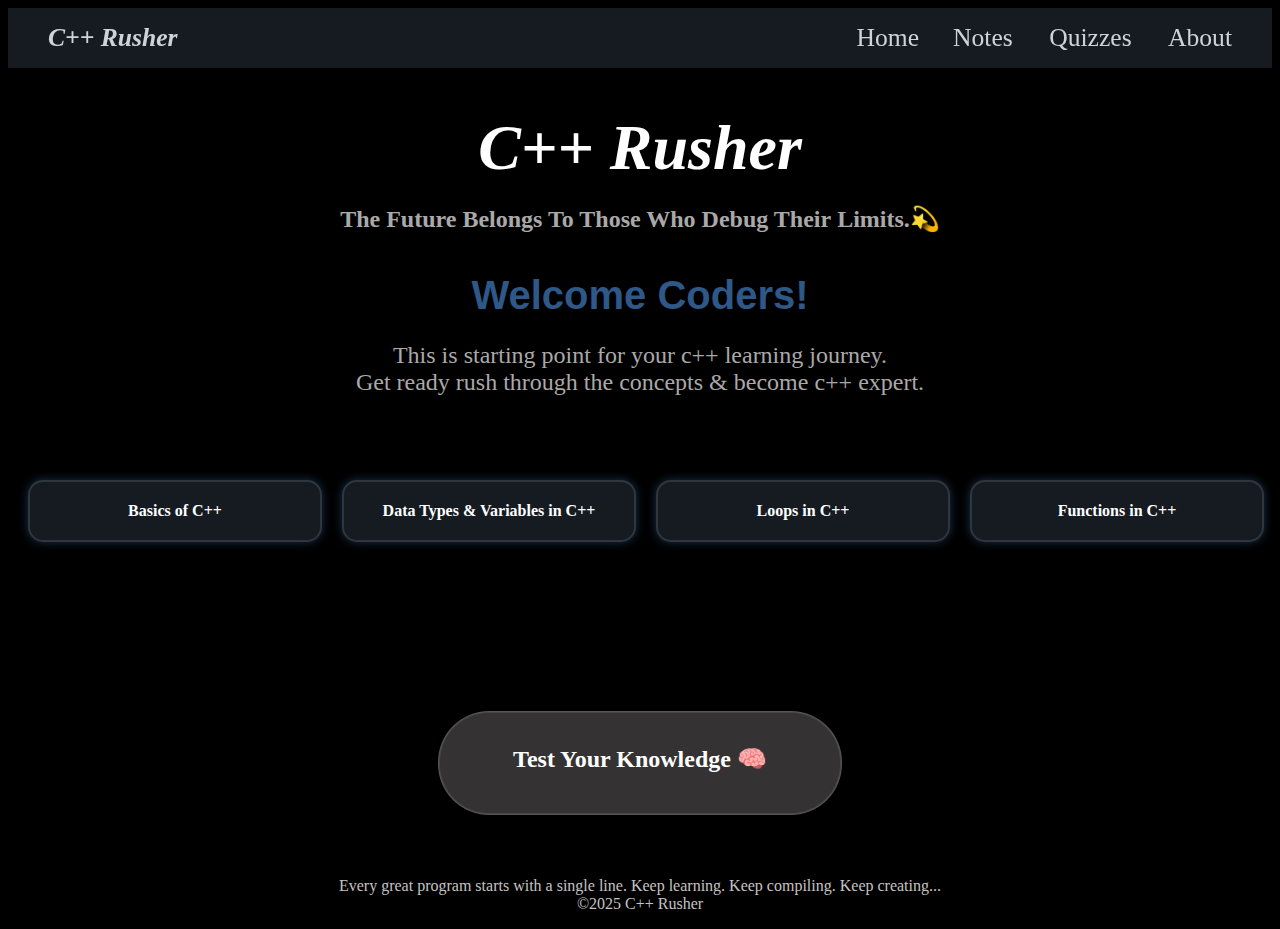
<file: C++ Rushers/index.html>
<!DOCTYPE html>
<html lang="en">
<head>
    <meta charset="UTF-8">
    <meta name="viewport" content="width=device-width, initial-scale=1.0">
    <title>C++ Rushers</title>
    <link rel="stylesheet" href="style.css">
    <script src="script.js"></script>
</head>
<body>
    <header>
    <div class="logo">C++ Rusher</div>
    <nav>
        <a href="#home">Home</a>
        <a href="#notese">Notes </a>
        <a href="#quiz">Quizzes </a>
        <a href="#about">About</a>
    </nav>
</header>
    <h1>C++ Rusher</h1>
    <h2>The Future Belongs To Those Who Debug Their Limits.💫
</h2>
<h3>Welcome Coders!</h3>
<p>This is starting point for your c++ learning journey.<br> Get ready rush through the concepts & become c++ expert.</p>
 <div class="container">
    <div class="box" onclick="goToPage('basics.html')">Basics of C++</div>
    <div class="box" onclick="goToPage('datatypes.html')">Data Types & Variables in C++</div>
    <div class="box" onclick="goToPage('loops.html')">Loops in C++</div>
    <div class="box" onclick="goToPage('functions.html')">Functions in C++</div>
    <div class="box" onclick="goToPage('arrays.html')">Arrays in C++</div>
    <div class="box" onclick="goToPage('pointers.html')">Pointers in C++</div>
    <div class="box" onclick="goToPage('oops.html')">Oops Concepts in C++</div>
  
  
  
  
 </div> 
 <div class="card" onclick="goToPage('quiz.html')">
    <h4>Test Your Knowledge 🧠
</h4>  
</div>

<footer>
  <p>Every great program starts with a single line. Keep learning. Keep compiling. Keep creating...
  <br>©2025 C++ Rusher </p>
</footer>
</body>
</html>
</file>
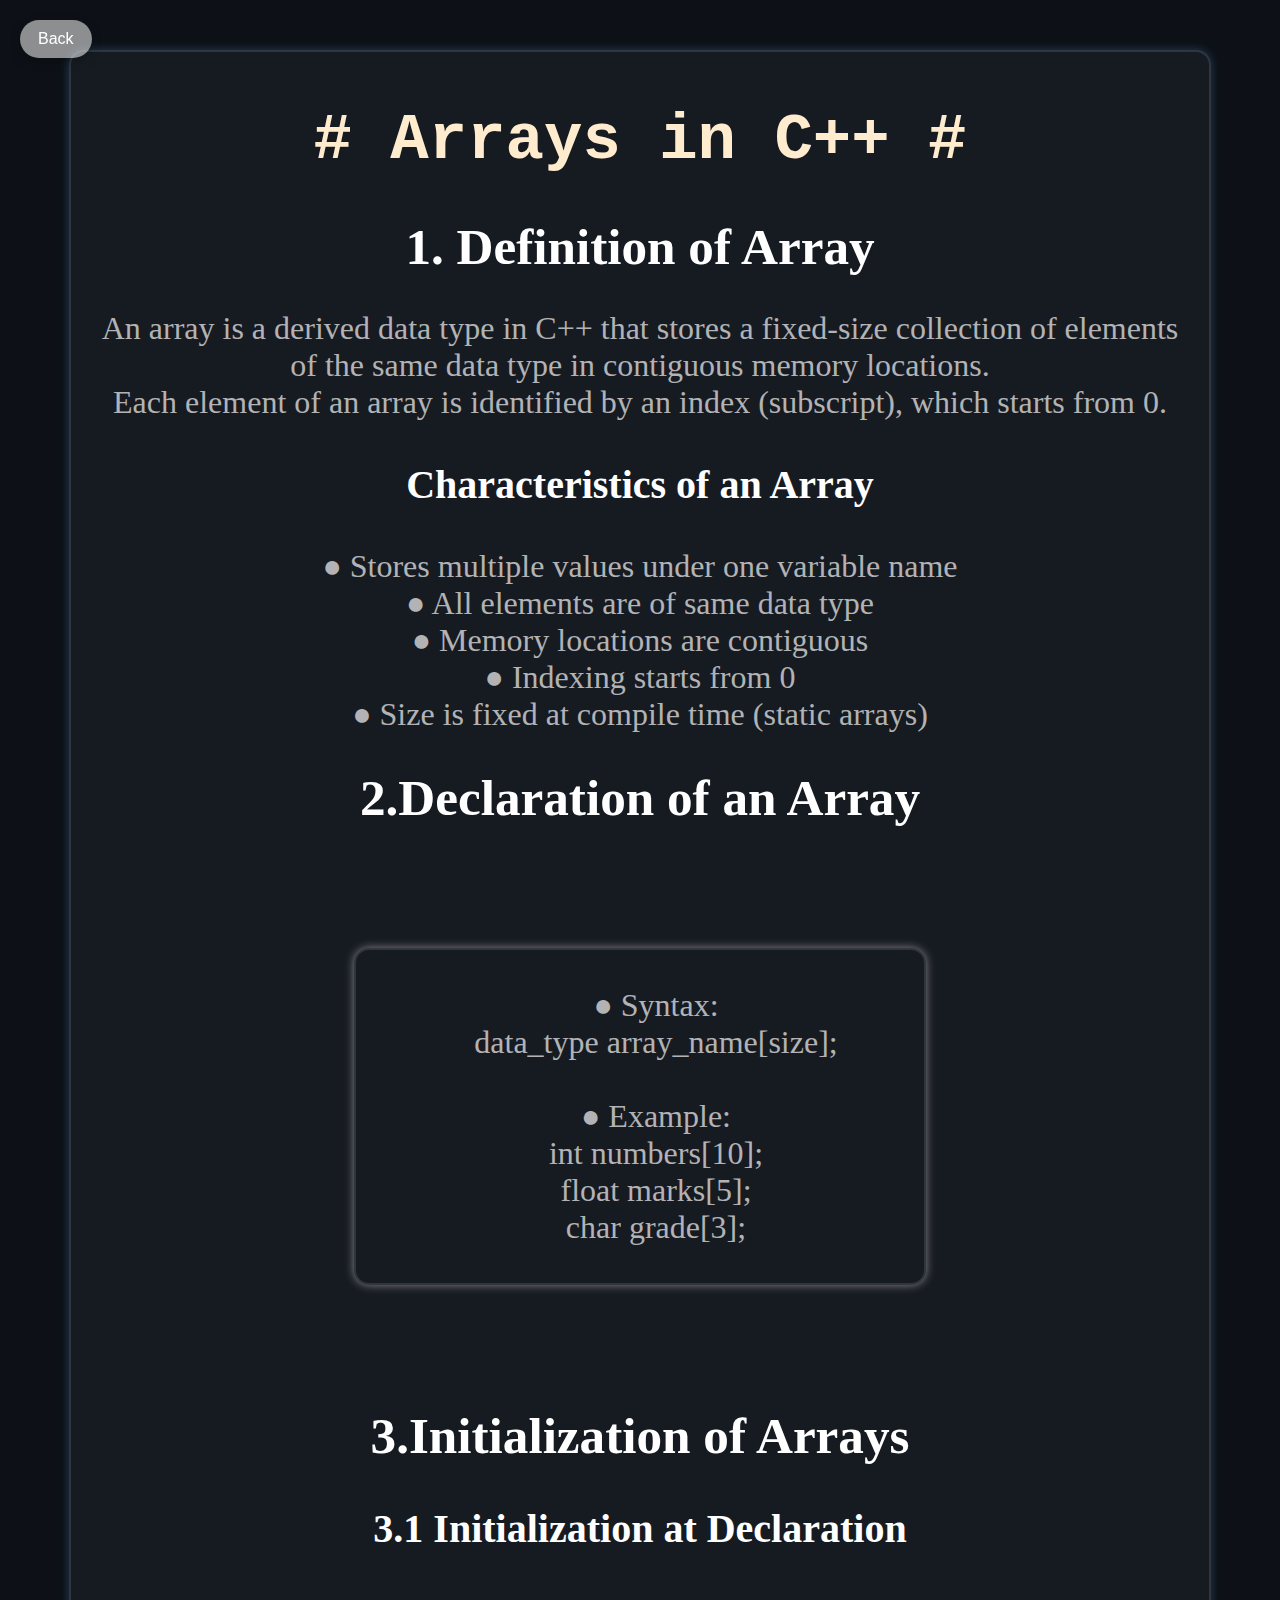
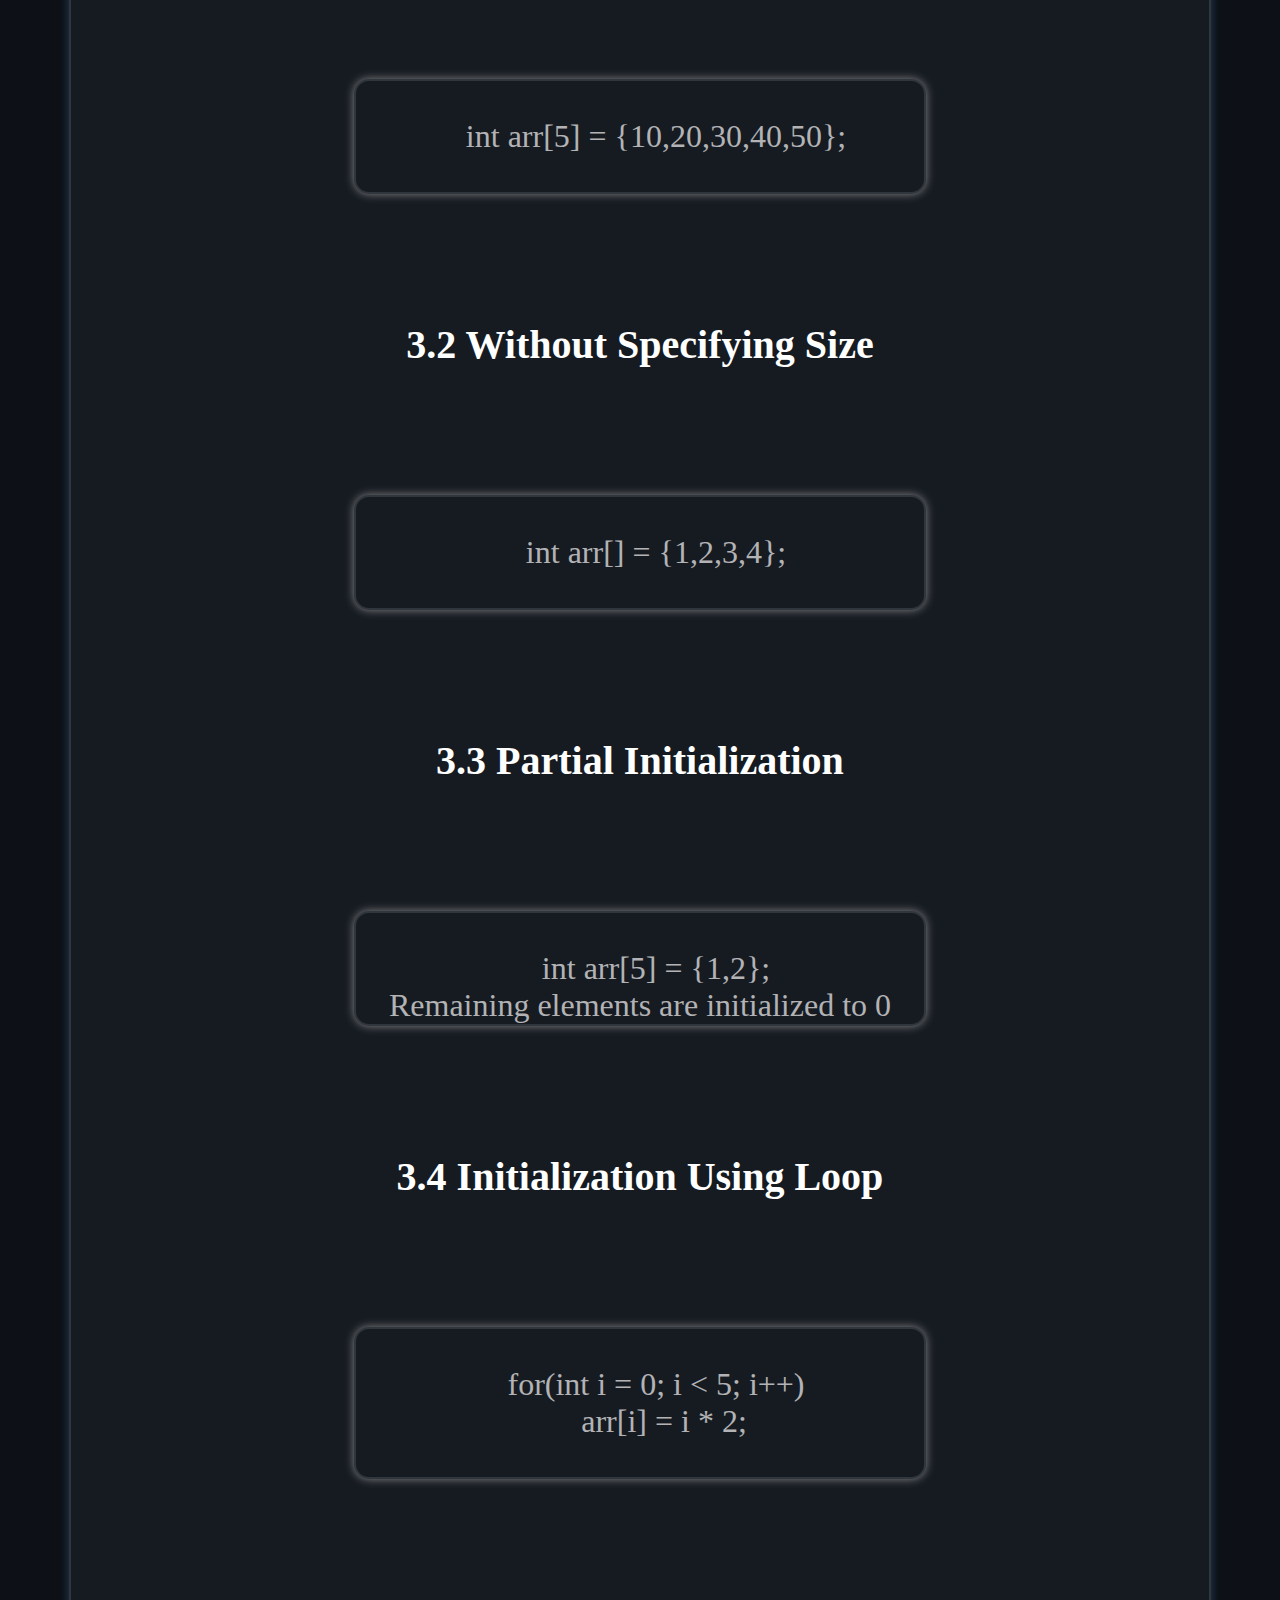
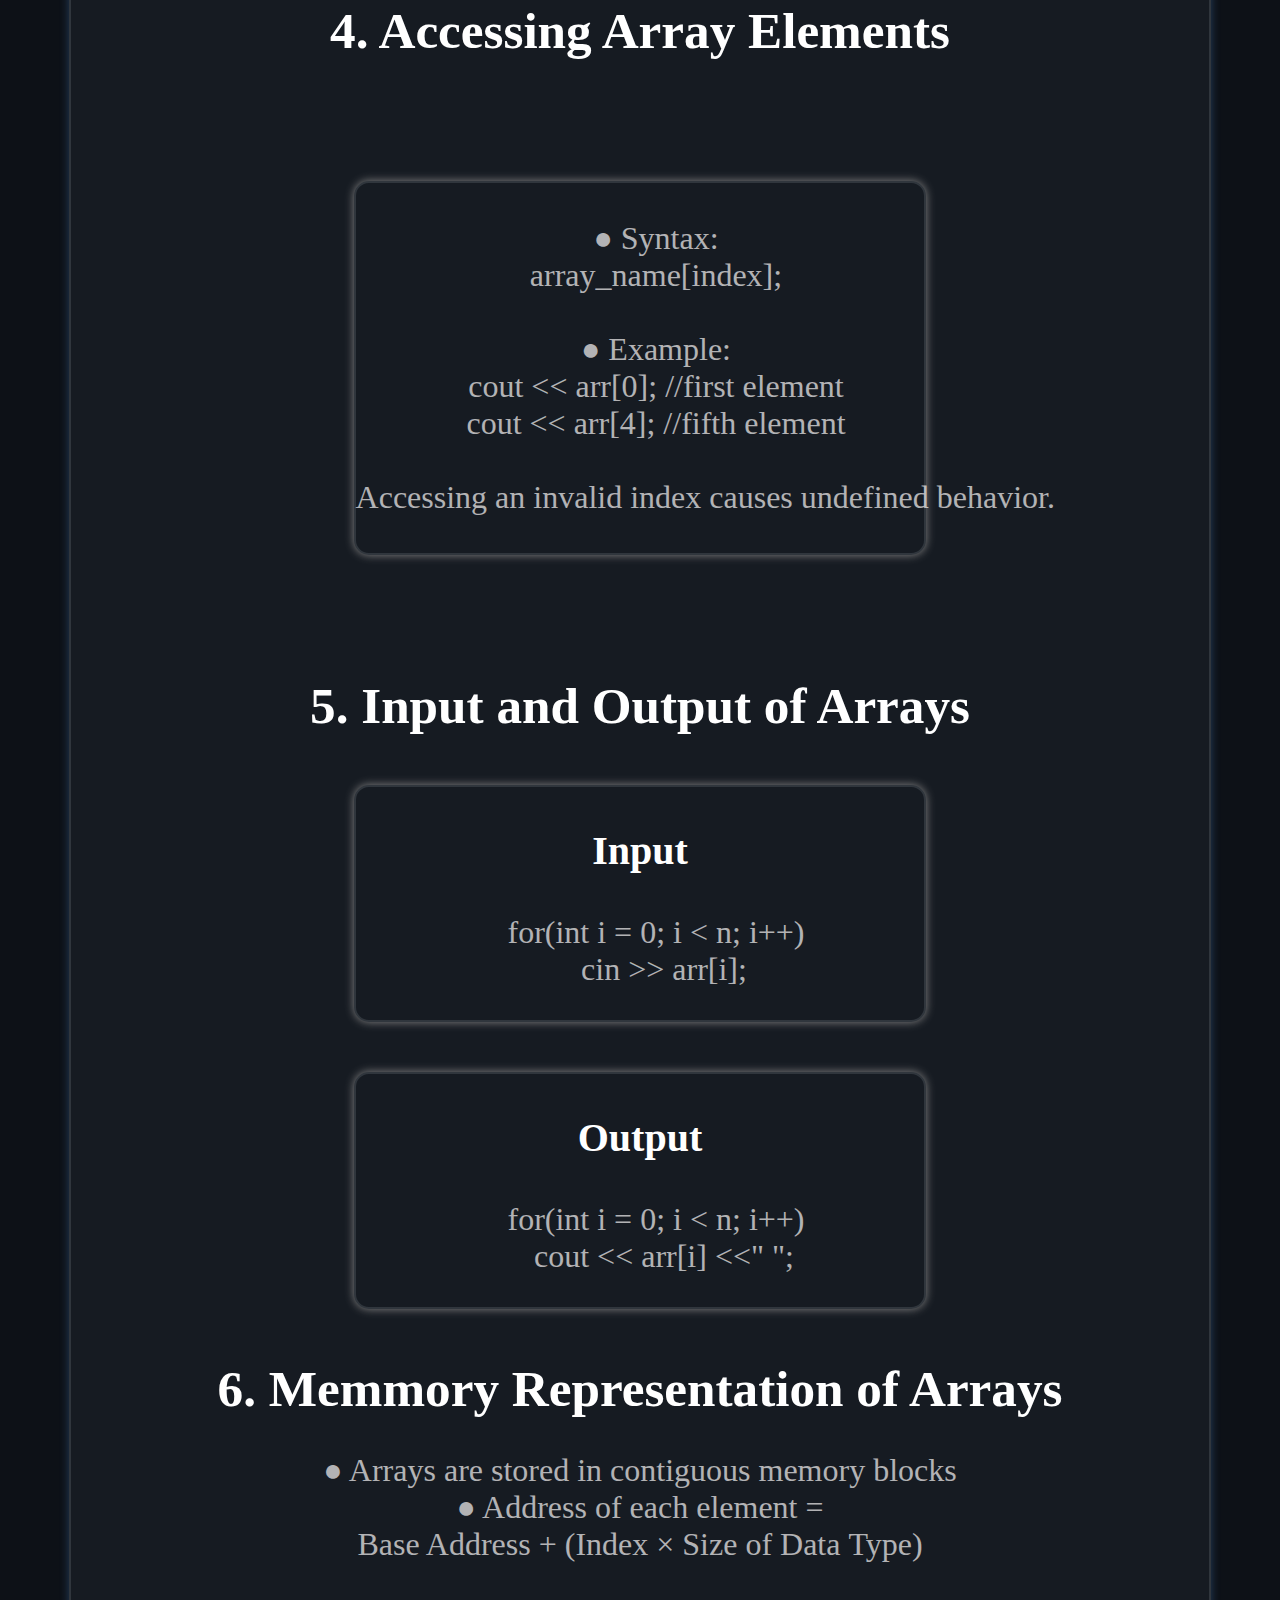
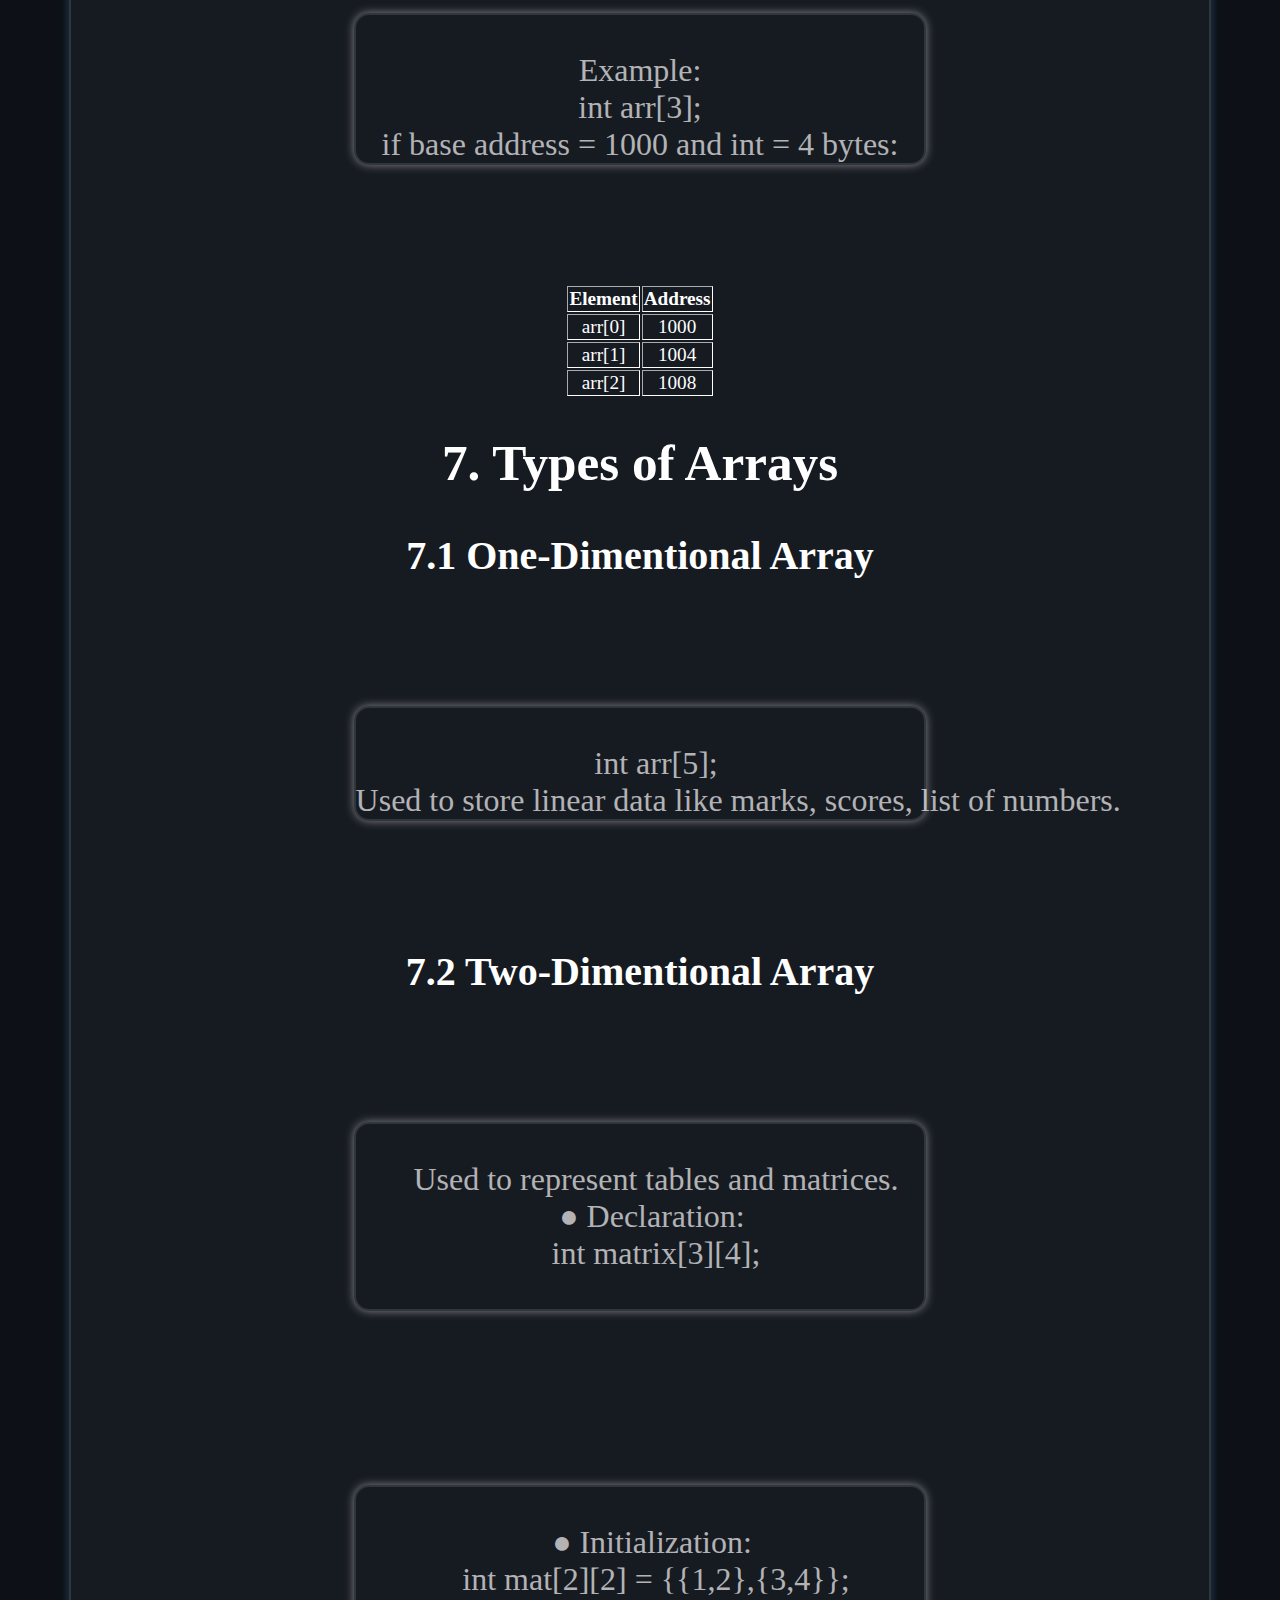
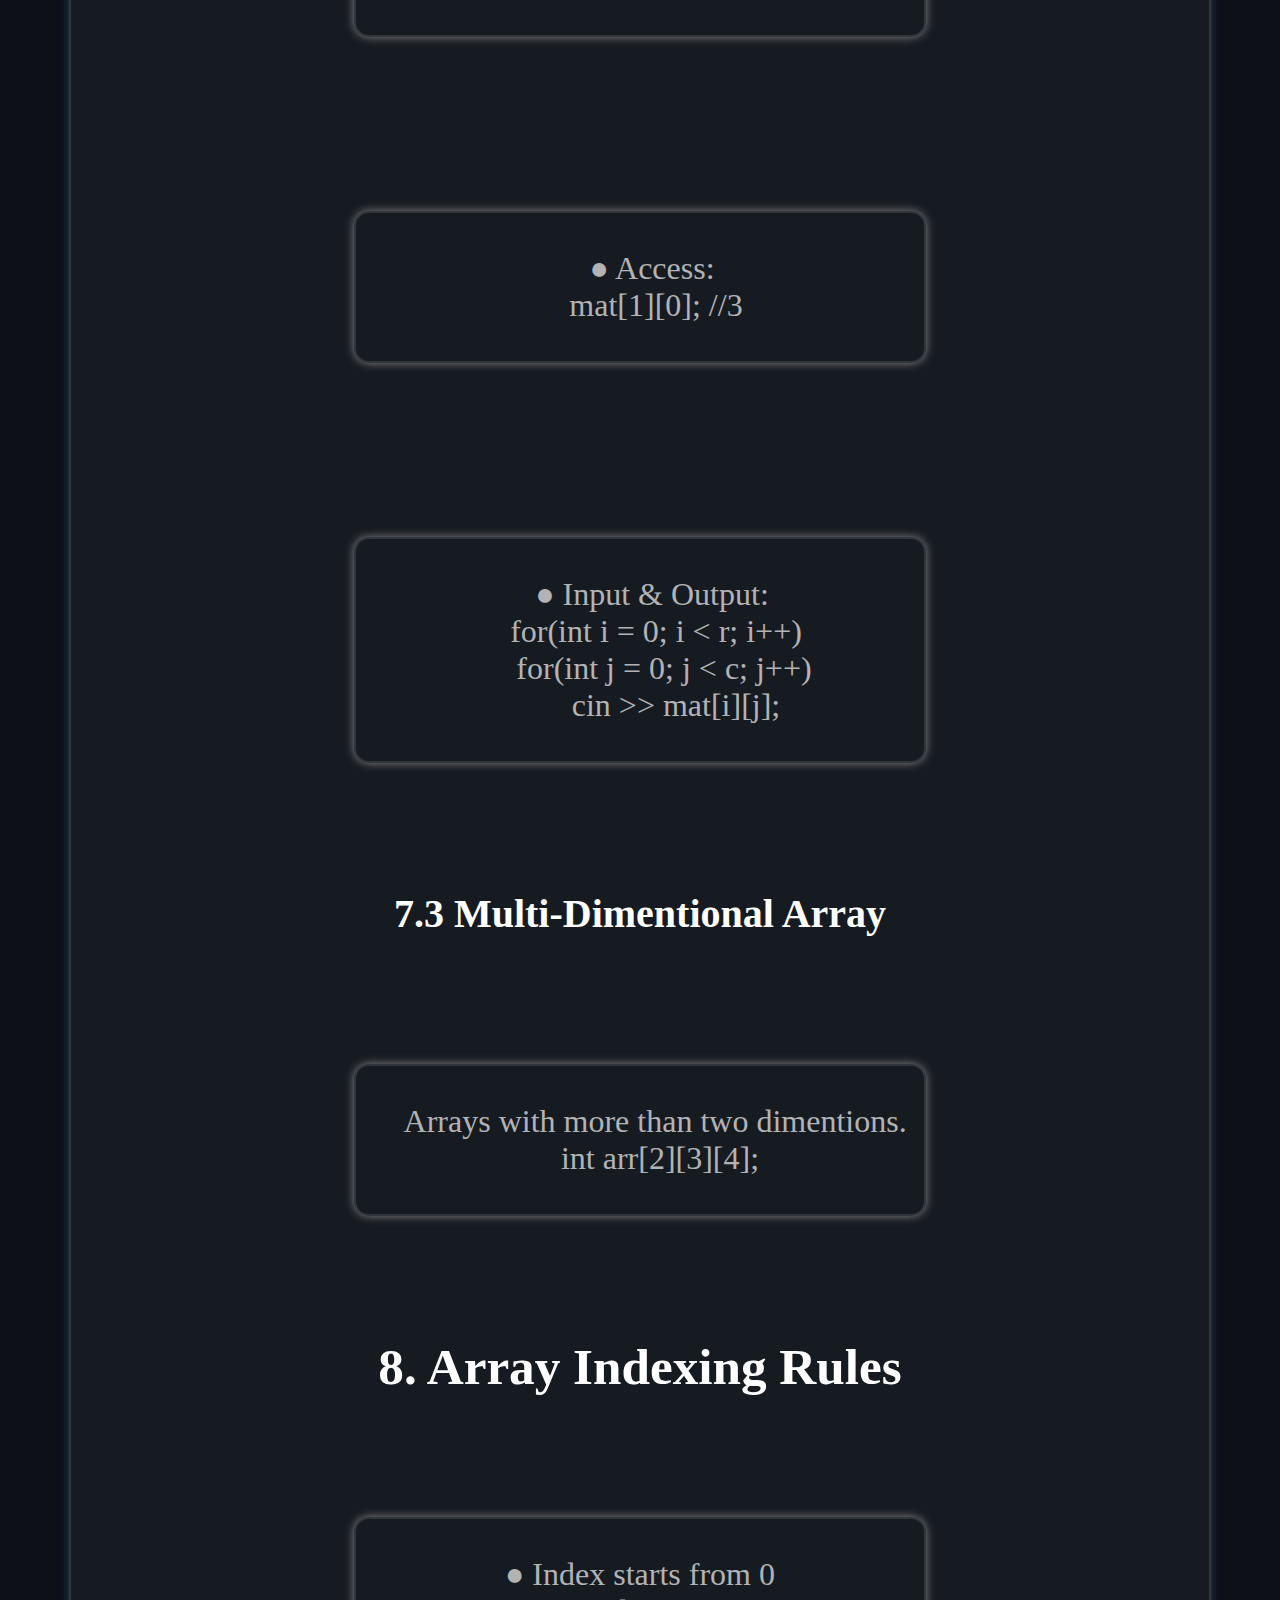
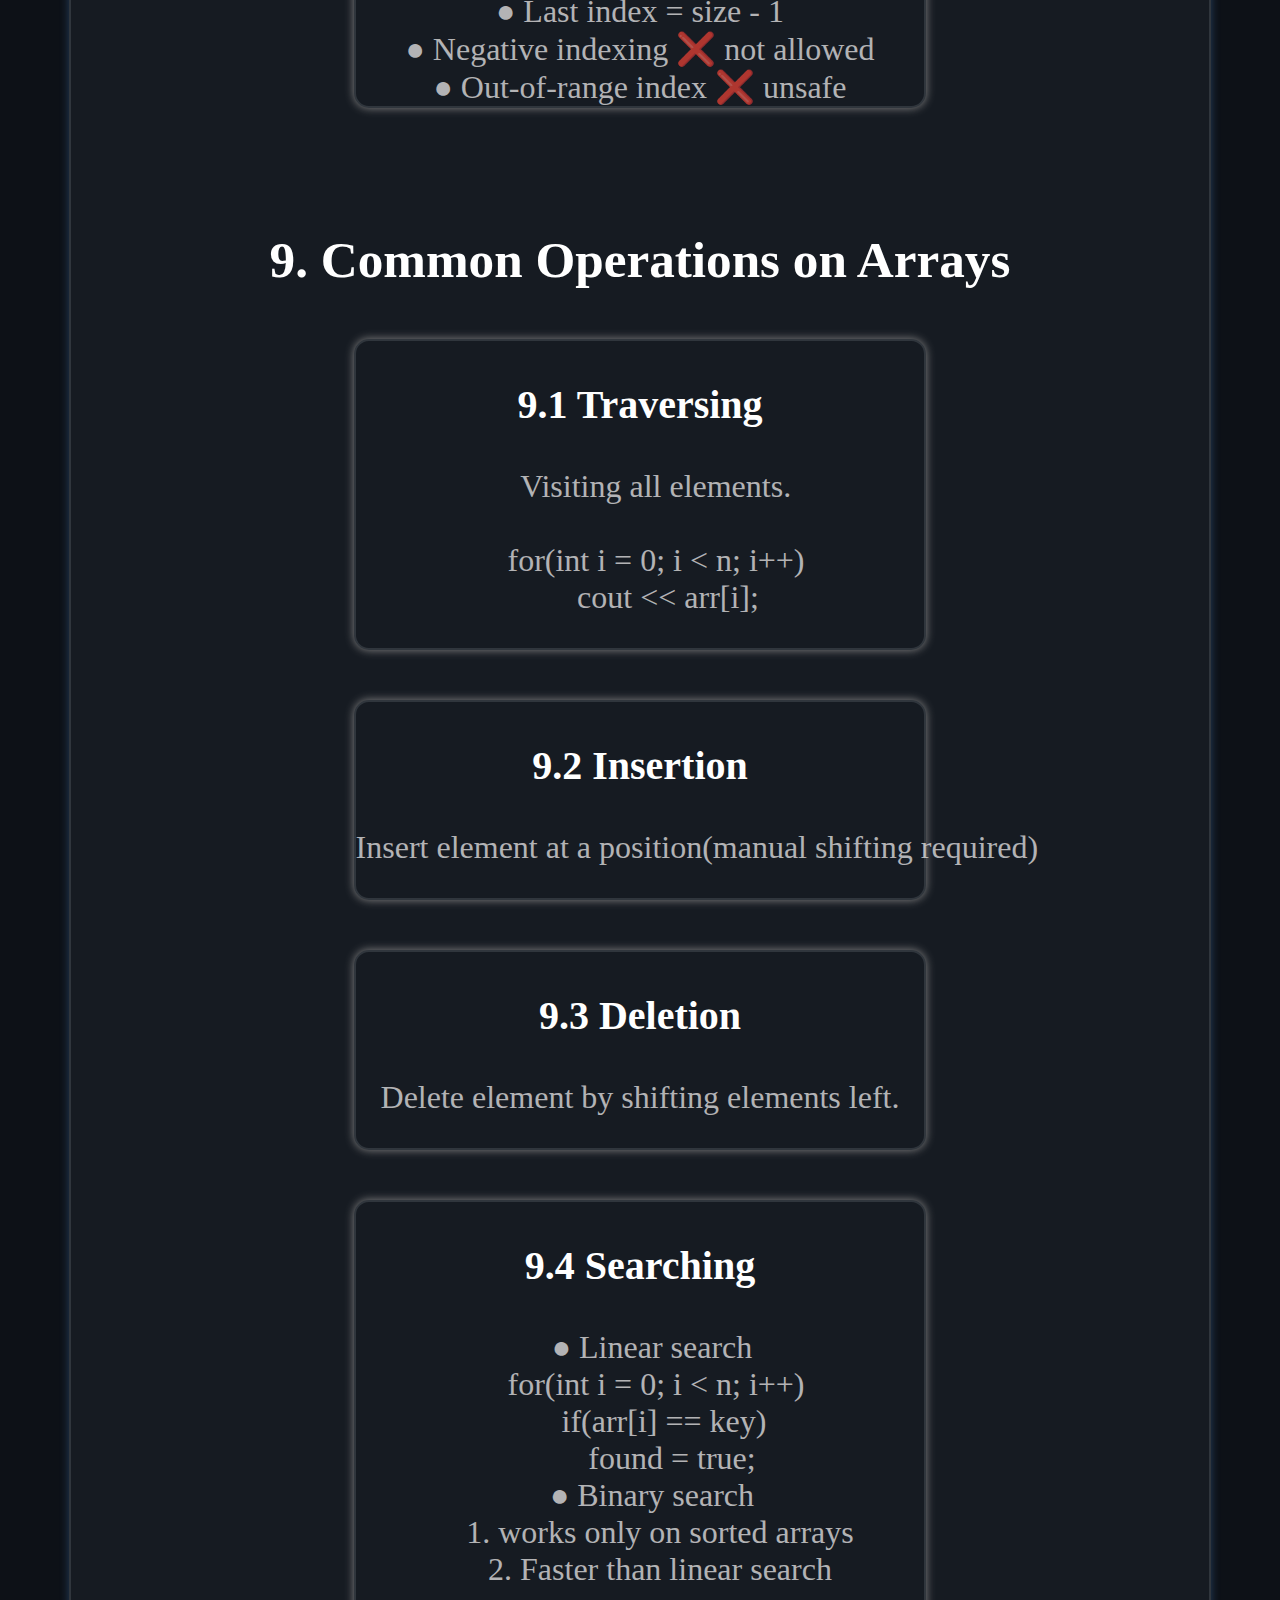
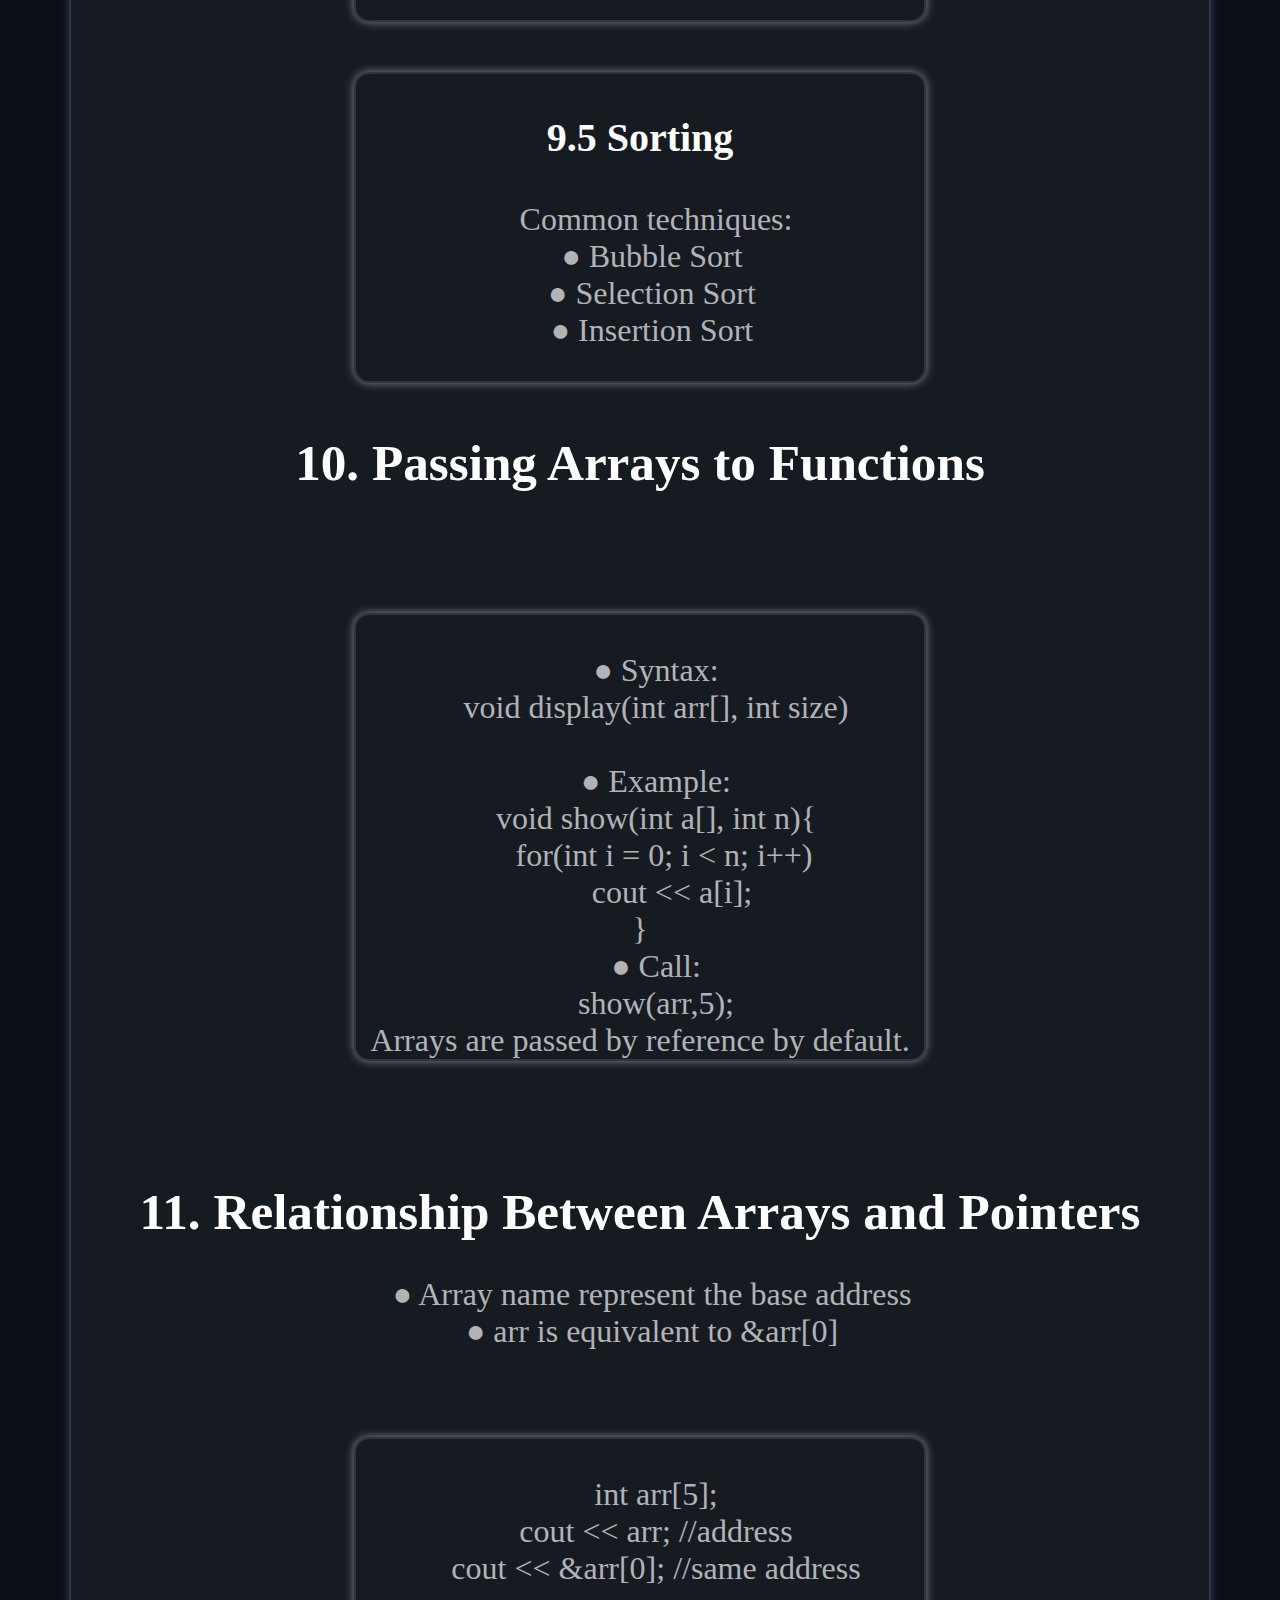
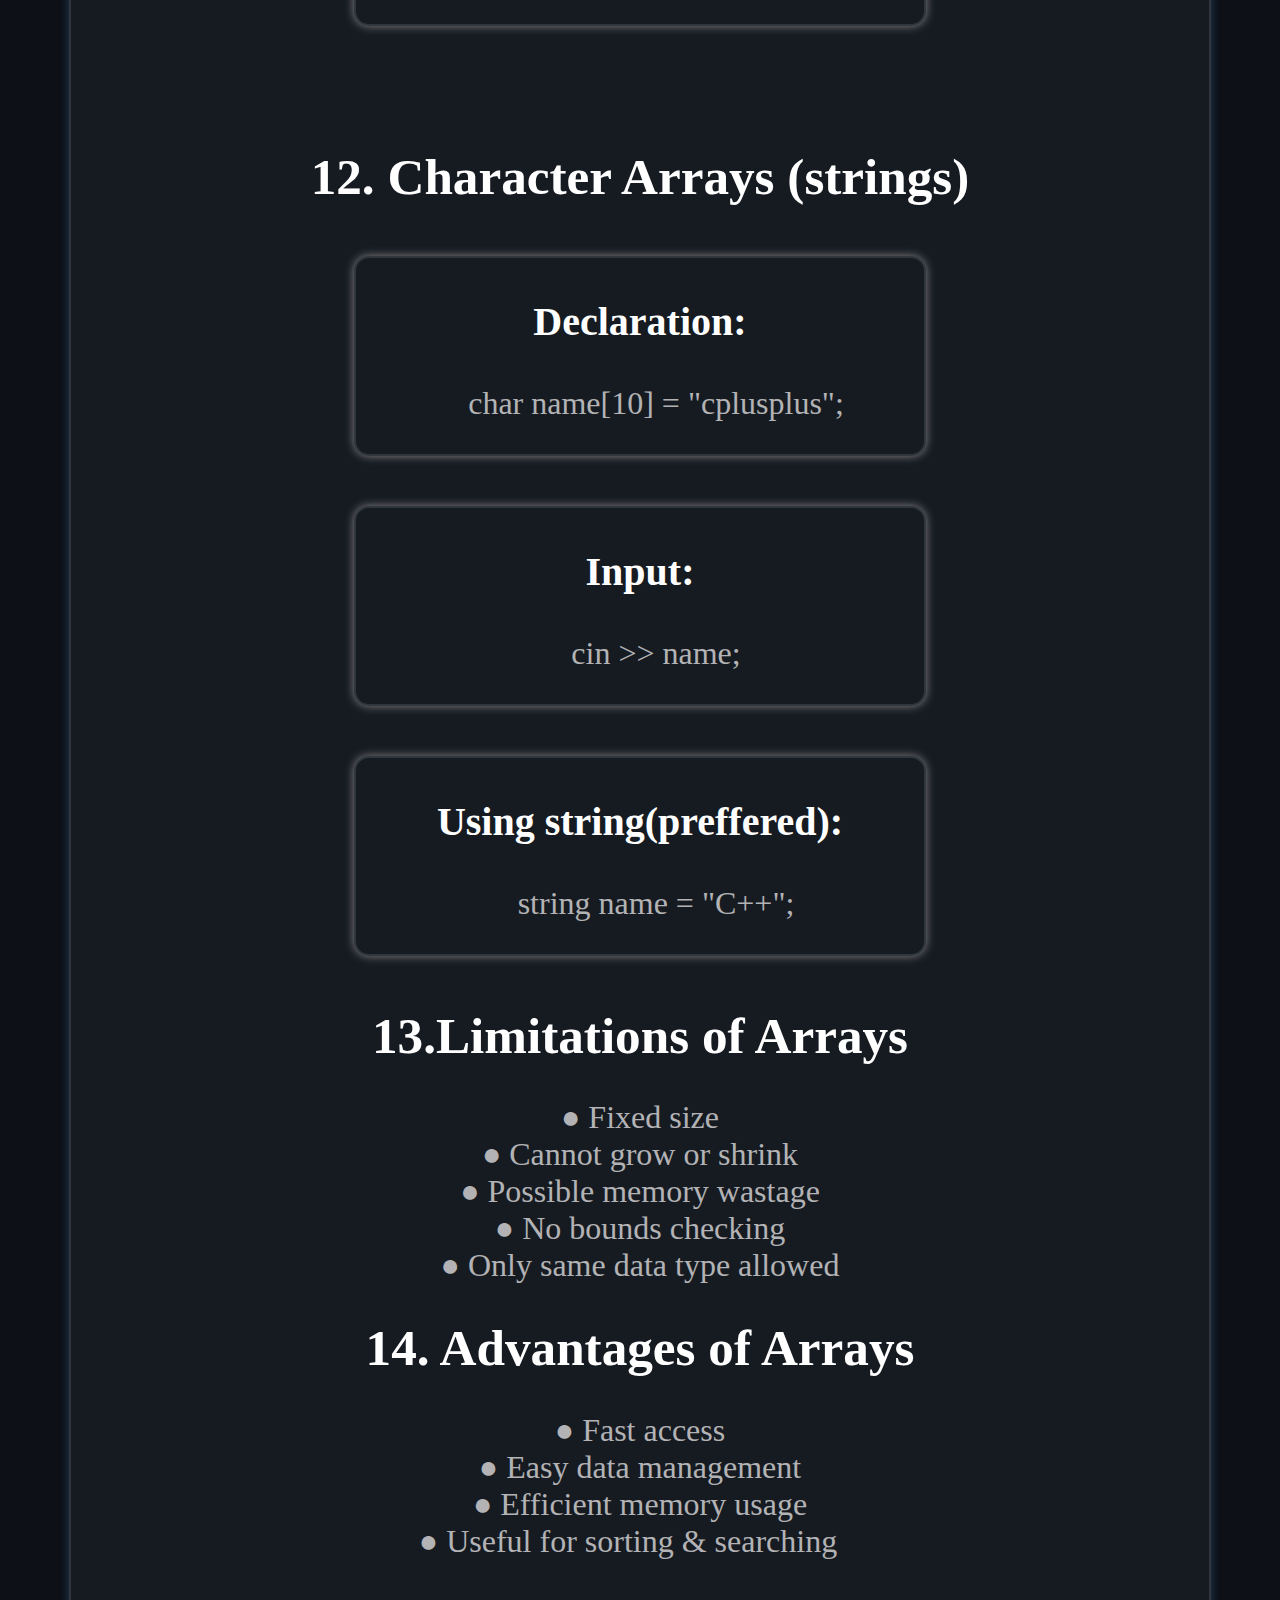
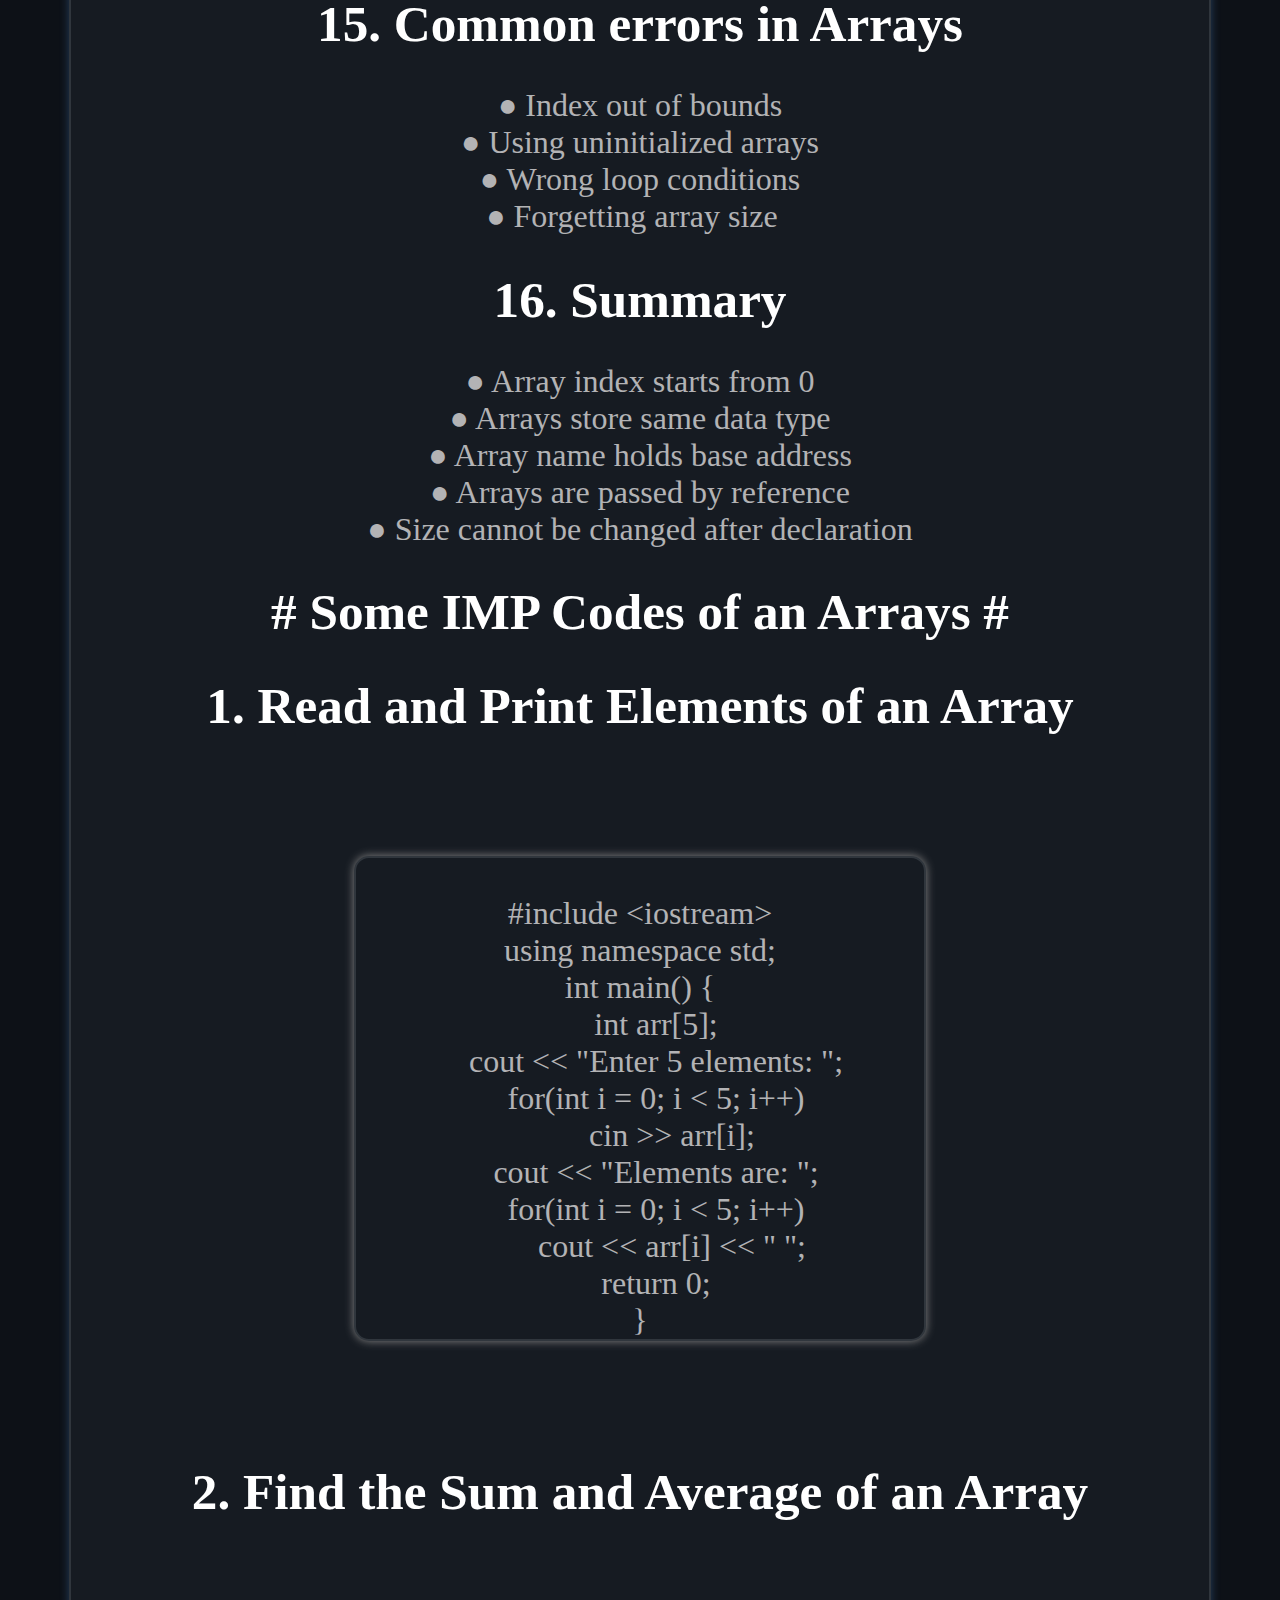
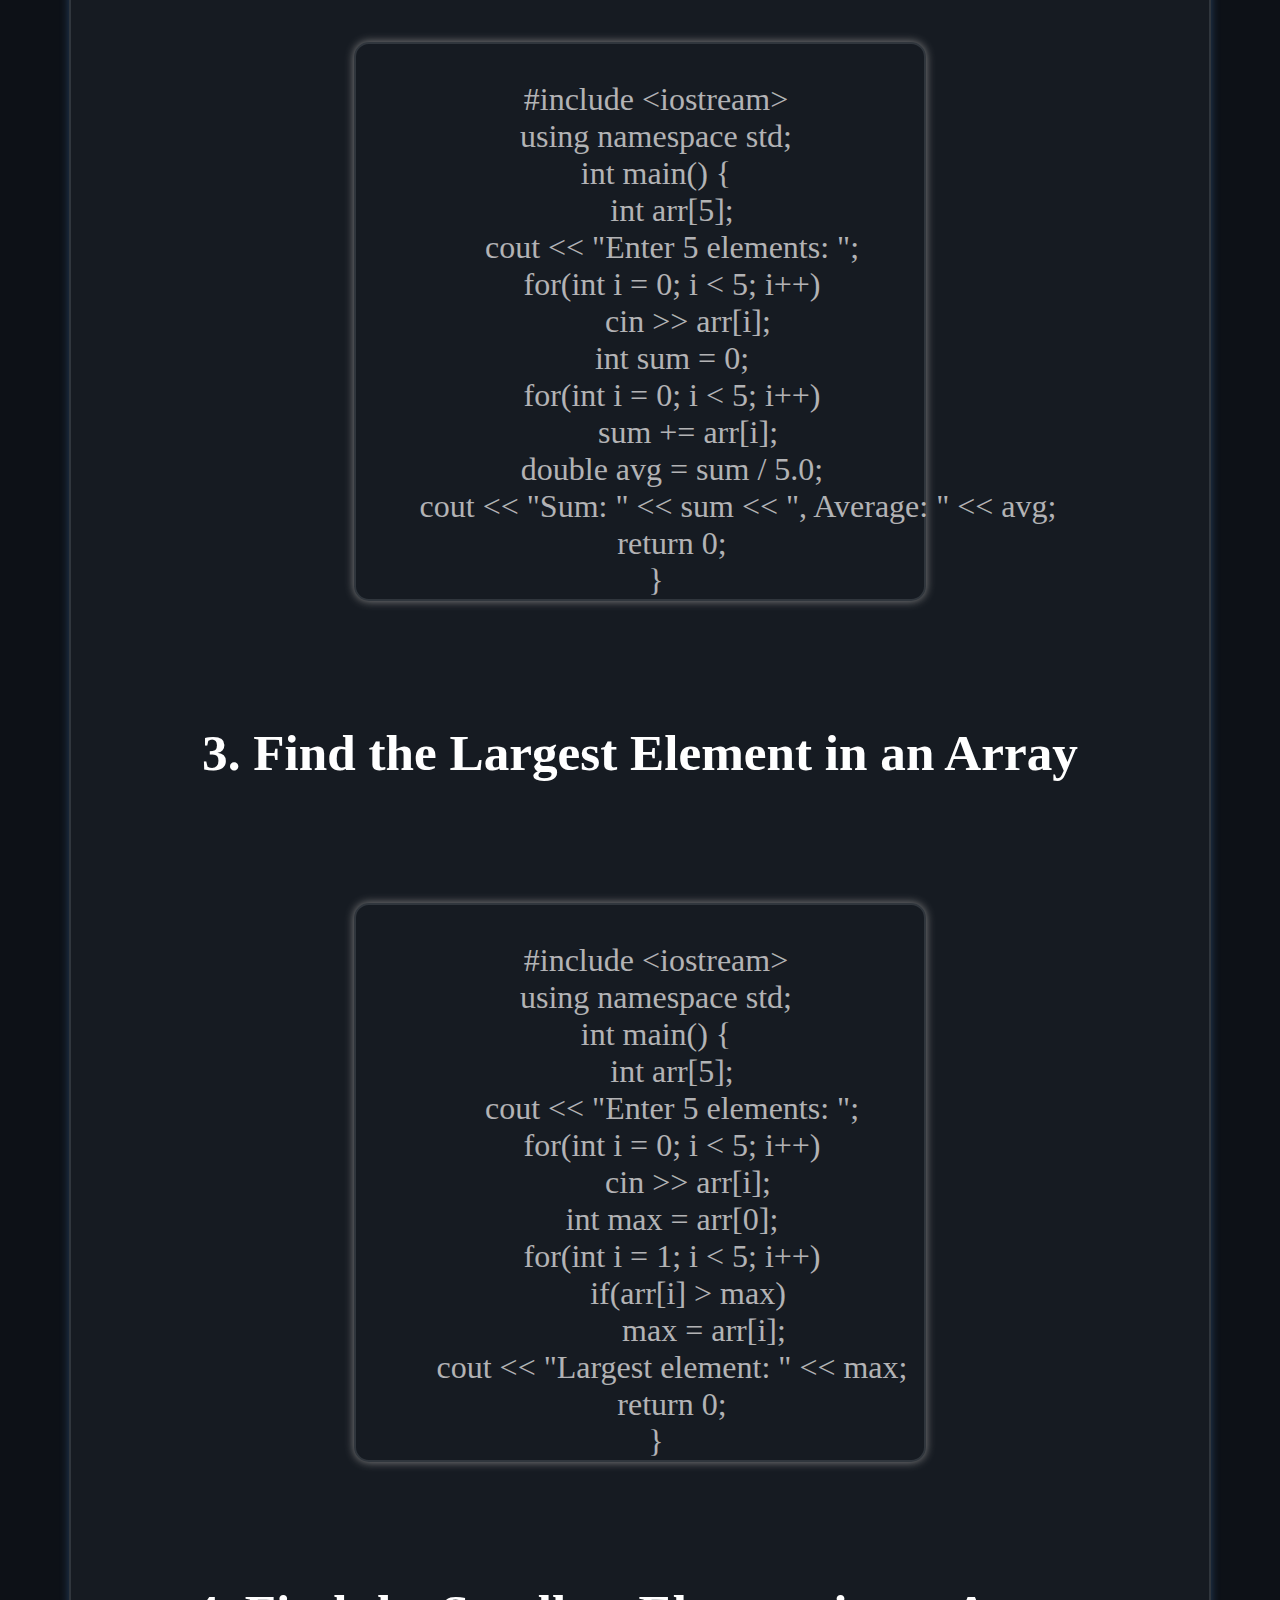
<file: C++ Rushers/arrays.html>
<!DOCTYPE html>
<html lang="en">
<head>
    <meta charset="UTF-8">
    <meta name="viewport" content="width=device-width, initial-scale=1.0">
    <title>Arrays in C++</title>
    <link rel="stylesheet" href="arrays.css">
    <script src="script.js"></script>
</head>
<body>
    <button class="back-btn" onclick="goBack()">Back</button>
    <div class="text-box">
    <h2># Arrays in C++ #</h2>
   <h1>1. Definition of Array</h1>
<pre>
An array is a derived data type in C++ that stores a fixed-size collection of elements
of the same data type in contiguous memory locations.
Each element of an array is identified by an index (subscript), which starts from 0.
</pre>
<h3>Characteristics of an Array</h3>
<pre>
● Stores multiple values under one variable name
● All elements are of same data type
● Memory locations are contiguous
● Indexing starts from 0
● Size is fixed at compile time (static arrays)
</pre>
<h1>2.Declaration of an Array</h1>
<pre>
    <div class="code-box"> 
    ● Syntax:
    data_type array_name[size];

    ● Example:
    int numbers[10];
    float marks[5];
    char grade[3];
    </div>
</pre>
<h1>3.Initialization of Arrays</h1>
<h3>3.1 Initialization at Declaration</h3>
<pre>
    <div class="code-box"> 
    int arr[5] = {10,20,30,40,50};
    </div>
</pre>
<h3>3.2 Without Specifying Size</h3>
<pre>
    <div class="code-box"> 
    int arr[] = {1,2,3,4};
    </div>
</pre>
<h3>3.3 Partial Initialization</h3>
<pre>
    <div class="code-box"> 
    int arr[5] = {1,2};
Remaining elements are initialized to 0
</div>
</pre>
<h3>3.4 Initialization Using Loop</h3>
<pre>
    <div class="code-box"> 
    for(int i = 0; i < 5; i++)
      arr[i] = i * 2;
    </div>
</pre>
<h1>4. Accessing Array Elements</h1>
<pre>
    <div class="code-box"> 
    ● Syntax:
    array_name[index];

    ● Example:
    cout << arr[0]; //first element
    cout << arr[4]; //fifth element

Accessing an invalid index causes undefined behavior. 
    </div>
</pre>
<h1>5. Input and Output of Arrays</h1>
<div class="code-box"> 
<h3>Input</h3>
<pre>
    for(int i = 0; i < n; i++)
      cin >> arr[i];
</div>
</pre>
<div class="code-box"> 
<h3>Output</h3>
<pre>
    for(int i = 0; i < n; i++)
      cout << arr[i] <<" ";
</div>
</pre>
<h1>6. Memmory Representation of Arrays</h1>
<pre>
● Arrays are stored in contiguous memory blocks
● Address of each element =
Base Address + (Index × Size of Data Type)
<div class="code-box"> 
Example:
int arr[3];
if base address = 1000 and int = 4 bytes:
</div>
</pre>
<table class="table" border="1">
    <tr>
        <th>Element</th>
        <th>Address</th>
    </tr>
    <tr>
        <td>arr[0]</td>
        <td>1000</td>
    </tr>
    <tr>
         <td>arr[1]</td>
        <td>1004</td>
    </tr>
    <tr>
         <td>arr[2]</td>
        <td>1008</td>
    </tr>
</table>
<h1>7. Types of Arrays</h1>
<h3>7.1 One-Dimentional Array</h3>
<pre>
    <div class="code-box"> 
    int arr[5];
Used to store linear data like marks, scores, list of numbers.
</div>
</pre>
<h3>7.2 Two-Dimentional Array</h3>
<pre>
    <div class="code-box"> 
    Used to represent tables and matrices.
   ● Declaration:
    int matrix[3][4];
    </div>
    <div class="code-box"> 
   ● Initialization:
    int mat[2][2] = {{1,2},{3,4}};
    </div>
    <div class="code-box"> 
   ● Access:
    mat[1][0]; //3
    </div>
    <div class="code-box"> 
   ● Input & Output:
    for(int i = 0; i < r; i++)
      for(int j = 0; j < c; j++)
         cin >> mat[i][j];
    </div>
</pre>
<h3>7.3 Multi-Dimentional Array</h3>
<pre>
    <div class="code-box"> 
    Arrays with more than two dimentions.
     int arr[2][3][4];
     </div>
</pre>
<h1>8. Array Indexing Rules</h1>
<pre>
    <div class="code-box"> 
● Index starts from 0
● Last index = size - 1
● Negative indexing ❌ not allowed
● Out-of-range index ❌ unsafe
</div>
</pre>
<h1>9. Common Operations on Arrays</h1>
<div class="code-box"> 
<h3>9.1 Traversing</h3>
<pre>
    Visiting all elements.
    
    for(int i = 0; i < n; i++)
       cout << arr[i];
</div>
</pre>
<div class="code-box"> 
<h3>9.2 Insertion</h3>
<pre>Insert element at a position(manual shifting required)</div></pre>
<div class="code-box"> 
<h3>9.3 Deletion</h3>
<pre>Delete element by shifting elements left.</div></pre>
<div class="code-box"> 
<h3>9.4 Searching</h3>
<pre>
    ● Linear search 
    for(int i = 0; i < n; i++)
      if(arr[i] == key)
        found = true;
    ● Binary search 
     1. works only on sorted arrays
     2. Faster than linear search
</div>
</pre>
<div class="code-box"> 
<h3>9.5 Sorting </h3>
<pre>
    Common techniques:
    ● Bubble Sort 
    ● Selection Sort 
    ● Insertion Sort 
</div>
</pre>
<h1>10. Passing Arrays to Functions</h1>
<pre>
    <div class="code-box"> 
    ● Syntax:
    void display(int arr[], int size)

    ● Example:
    void show(int a[], int n){
      for(int i = 0; i < n; i++)
        cout << a[i];
}
    ● Call:
    show(arr,5);
Arrays are passed by reference by default.
</div>
</pre>
<h1>11. Relationship Between Arrays and Pointers</h1>
<pre>
    ● Array name represent the base address 
    ● arr is equivalent to &arr[0] 
    <div class="code-box"> 
    int arr[5];
    cout << arr; //address
    cout << &arr[0]; //same address
    </div>
</pre>
<h1>12. Character Arrays (strings)</h1>
<div class="code-box"> 
<h3>Declaration:</h3>
<pre>
    char name[10] = "cplusplus";
</div>
</pre>
<div class="code-box"> 
<h3>Input:</h3>
<pre>
    cin >> name;
</div>
</pre>
<div class="code-box"> 
<h3>Using string(preffered):</h3>
<pre>
    string name = "C++";
</div>
</pre>
<h1>13.Limitations of Arrays</h1>
<pre>
● Fixed size
● Cannot grow or shrink
● Possible memory wastage
● No bounds checking
● Only same data type allowed
</pre>
<h1>14. Advantages of Arrays </h1>
<pre>
● Fast access
● Easy data management
● Efficient memory usage
● Useful for sorting & searching   
</pre>
<h1>15. Common errors in Arrays</h1>
<pre>
● Index out of bounds
● Using uninitialized arrays
● Wrong loop conditions
● Forgetting array size  
</pre>
<h1>16. Summary</h1>
<pre>
● Array index starts from 0
● Arrays store same data type
● Array name holds base address
● Arrays are passed by reference
● Size cannot be changed after declaration
</pre>
<h1># Some IMP Codes of an Arrays #</h1>
<h1>1. Read and Print Elements of an Array </h1>
<pre>
    <div class="code-box"> 
#include &lt;iostream&gt;
using namespace std;
int main() {
    int arr[5];
    cout << "Enter 5 elements: ";
    for(int i = 0; i < 5; i++)
        cin >> arr[i];
    cout << "Elements are: ";
    for(int i = 0; i < 5; i++)
        cout << arr[i] << " ";
    return 0;
}
</div>
</pre>
<h1>2. Find the Sum and Average of an Array</h1>
<pre>
    <div class="code-box"> 
    #include &lt;iostream&gt;
    using namespace std;
    int main() {
        int arr[5];
        cout << "Enter 5 elements: ";
        for(int i = 0; i < 5; i++)
            cin >> arr[i];
        int sum = 0;
        for(int i = 0; i < 5; i++)
            sum += arr[i];
        double avg = sum / 5.0;
        cout << "Sum: " << sum << ", Average: " << avg;
        return 0;
    }
</div>
</pre>
<h1>3. Find the Largest Element in an Array</h1>
<pre>
    <div class="code-box"> 
    #include &lt;iostream&gt;
    using namespace std;
    int main() {
        int arr[5];
        cout << "Enter 5 elements: ";
        for(int i = 0; i < 5; i++)
            cin >> arr[i];
        int max = arr[0];
        for(int i = 1; i < 5; i++)
            if(arr[i] > max)
                max = arr[i];
        cout << "Largest element: " << max;
        return 0;
    }
</div>
</pre>
<h1>4. Find the Smallest Element in an Array</h1>
<pre>
    <div class="code-box"> 
    #include &lt;iostream&gt;
    using namespace std;
    int main() {
        int arr[5];
        cout << "Enter 5 elements: ";
        for(int i = 0; i < 5; i++)
            cin >> arr[i];
        int min = arr[0];
        for(int i = 1; i < 5; i++)
            if(arr[i] < min)
                min = arr[i];
        cout << "Smallest element: " << min;
        return 0;
    }
</div>
</pre>
<h1>5. Reverse an Array</h1>
<pre>
    <div class="code-box"> 
    #include &lt;iostream&gt;
    using namespace std;
    int main() {
        int arr[5];
        cout << "Enter 5 elements: ";
        for(int i = 0; i < 5; i++)
            cin >> arr[i];
        for(int i = 0; i < 2; i++) {
            int temp = arr[i];
            arr[i] = arr[4 - i];
            arr[4 - i] = temp;
        }
        cout << "Reversed array: ";
        for(int i = 0; i < 5; i++)
            cout << arr[i] << " ";
        return 0;
    }
</div>
</pre>
<h1>6. Check if an Array is Sorted</h1>
<pre>
    <div class="code-box"> 
    #include &lt;iostream&gt;
    using namespace std;
    int main() {
        int arr[5];
        cout << "Enter 5 elements: ";
        for(int i = 0; i < 5; i++)
            cin >> arr[i];
        bool sorted = true;
        for(int j = 0; j < (n - 1); j++) {
            if(arr[j] > arr[j + 1]) {
                sorted = false;
                break;
            }
        }
        if(sorted)
            cout << "Array is sorted";
         else
             cout << "Array is not sorted";
         return 0;
     }
    </div>
</pre>
<h1>7. Linear Search in an Array</h1>
<pre>
    <div class="code-box"> 
    #include &lt;iostream&gt;
    using namespace std;
    int main() {
        int arr[5];
        cout << "Enter 5 elements: ";
        for(int i = 0; i < 5; i++)
            cin >> arr[i];
        int key;
        cout << "Enter element to search: ";
        cin >> key;
        bool found = false;
        for(int i = 0; i < 5; i++)
            if(arr[i] == key) {
                found = true;
                break;
            }
        if(found)
            cout << "Element found";
         else
             cout << "Element not found";
         return 0;
     }
    </div>
</div>
</pre>
</body>
</html>
</file>
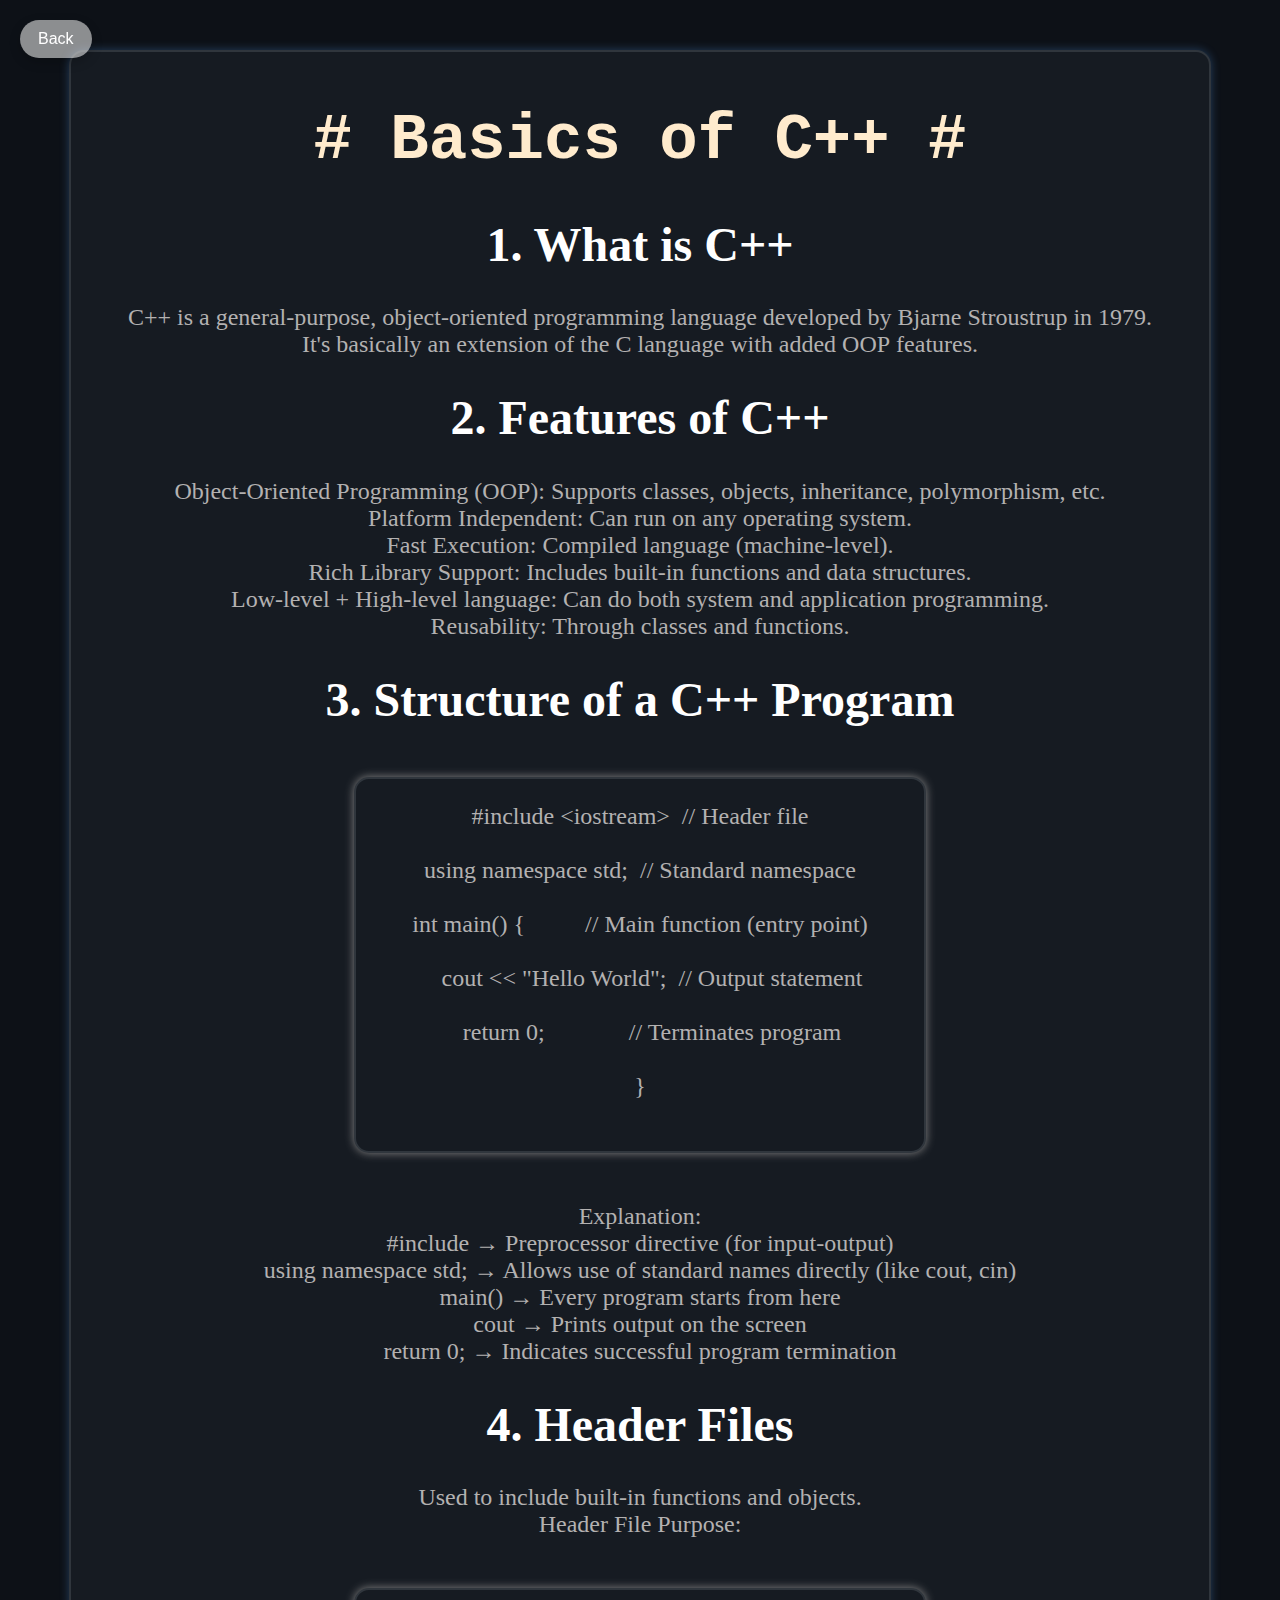
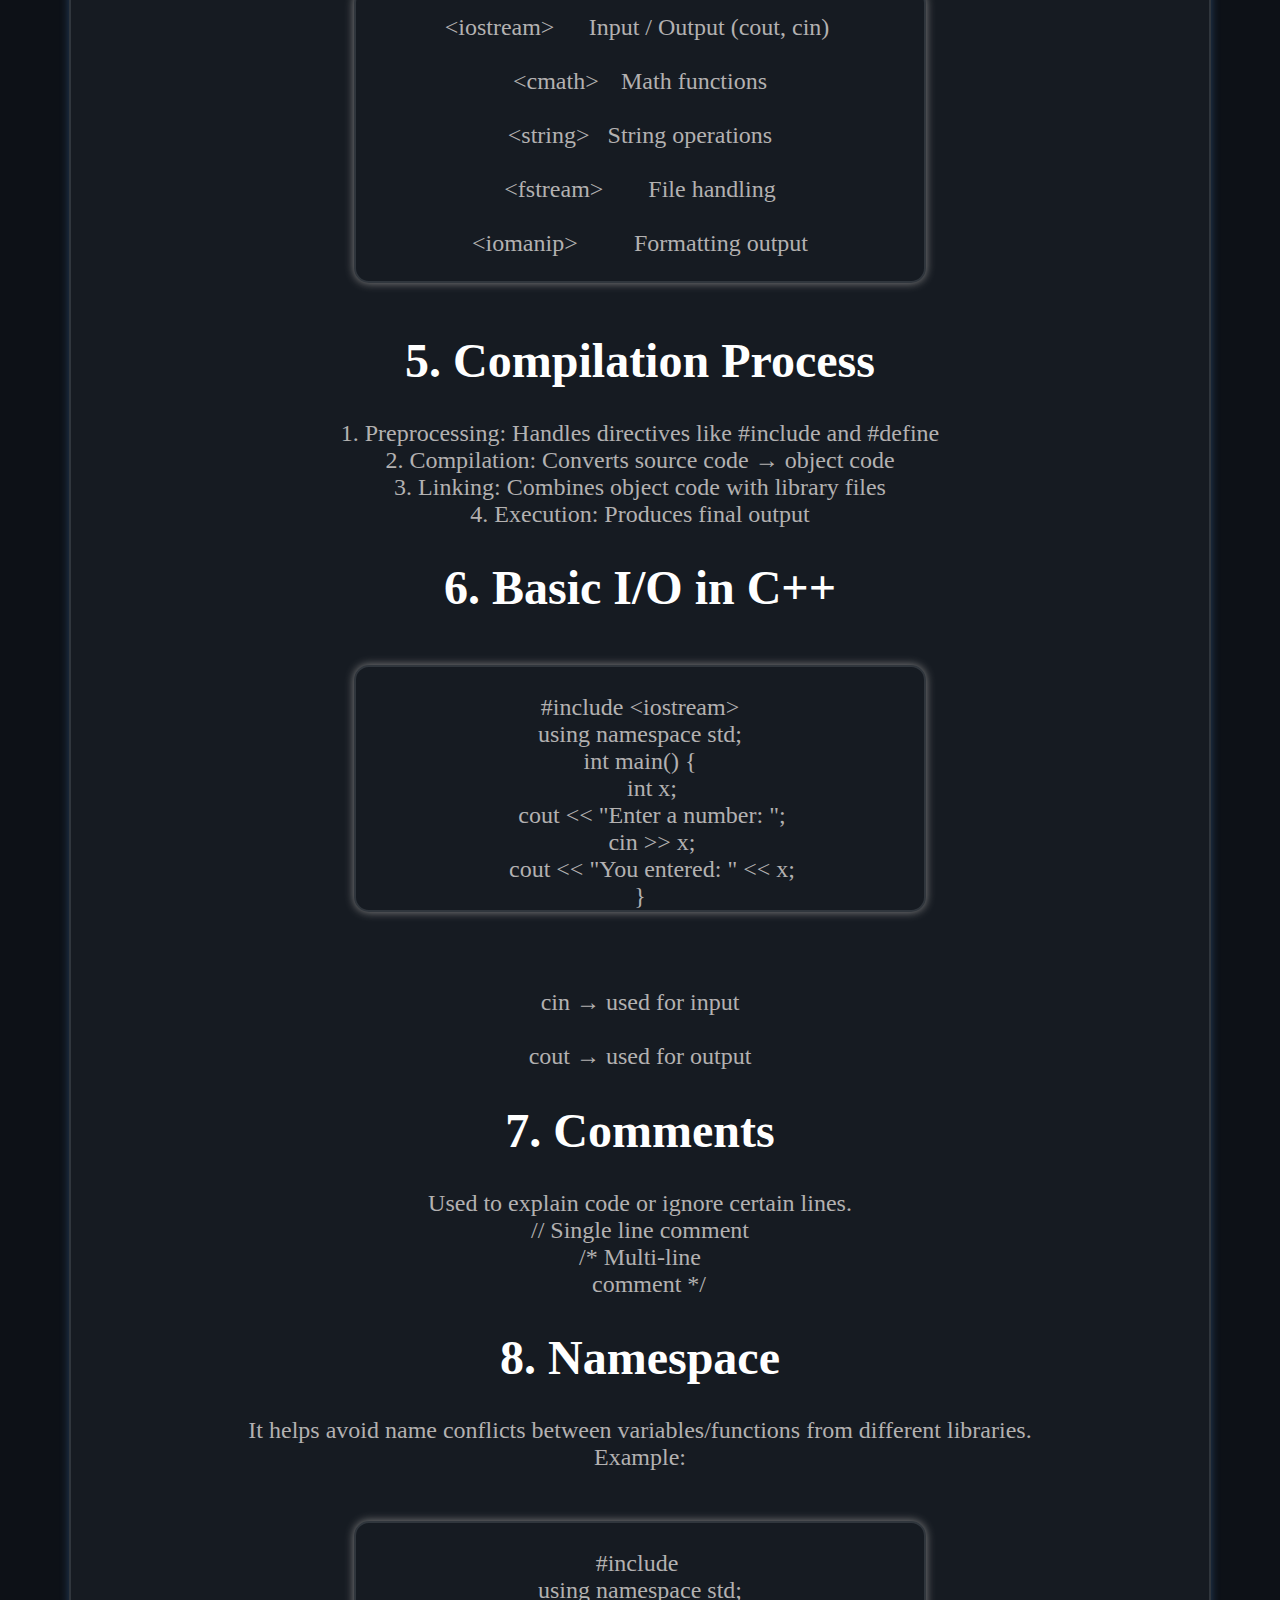
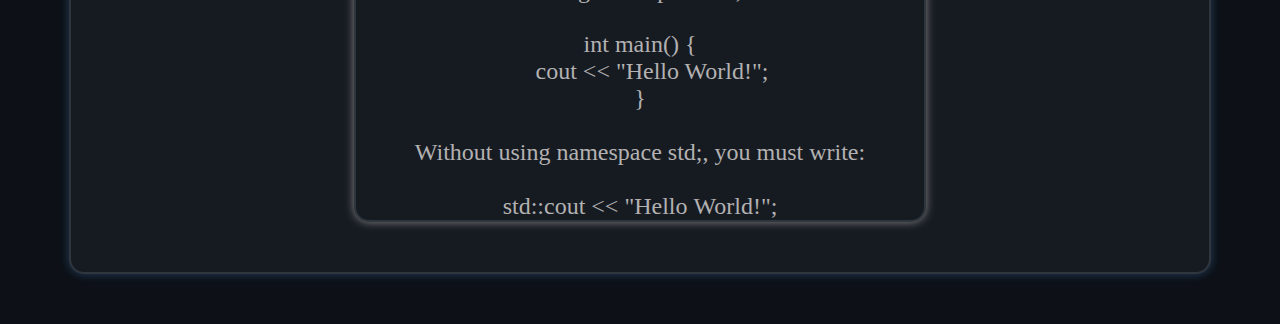
<file: C++ Rushers/basics.html>
<!DOCTYPE html>
<html lang="en">
<head>
    <meta charset="UTF-8">
    <meta name="viewport" content="width=device-width, initial-scale=1.0">
    <title>Basics of C++</title>
    <script src="script.js"></script>
    <link rel="stylesheet" href="basics.css">
</head>
<body>
    <button class="back-btn" onclick="goBack()">Back</button>
    <div class="text-box">
<h2># Basics of C++ #</h2>
<h1> 1. What is C++</h1>
<p>C++ is a general-purpose, object-oriented programming language developed by Bjarne Stroustrup in 1979.<br>
It's basically an extension of the C language with added OOP features.</p>
<h1> 2. Features of C++</h1>
<p>Object-Oriented Programming (OOP): Supports classes, objects, inheritance, polymorphism, etc.<br>
Platform Independent: Can run on any operating system.<br>
Fast Execution: Compiled language (machine-level).<br>
Rich Library Support: Includes built-in functions and data structures.<br>
Low-level + High-level language: Can do both system and application programming.<br>
Reusability: Through classes and functions.</p>

<h1> 3. Structure of a C++ Program</h1>
<div class="code-box">
<pre> #include &lt;iostream&gt;  // Header file <br>
using namespace std;  // Standard namespace<br>
int main() {          // Main function (entry point)<br>
    cout << "Hello World";  // Output statement<br>
    return 0;              // Terminates program<br>
}<br>
</pre></div>
<p>Explanation:<br>
#include <iostream> → Preprocessor directive (for input-output)<br>
using namespace std; → Allows use of standard names directly (like cout, cin)<br>
main() → Every program starts from here<br>
cout → Prints output on the screen<br>
return 0; → Indicates successful program termination</p>

<h1> 4. Header Files</h1>
<p>
Used to include built-in functions and objects.<br>
Header File	Purpose: <br></p>
<div class="code-box">
<pre>
&lt;iostream&gt;	Input / Output (cout, cin) <br>
&lt;cmath&gt;	  Math functions<br>
&lt;string&gt;   String operations<br>
&lt;fstream&gt;   	File handling<br>
&lt;iomanip&gt;	   Formatting output</pre></div>

<h1> 5. Compilation Process</h1>
<p>
1. Preprocessing: Handles directives like #include and #define<br>

2. Compilation: Converts source code → object code<br>

3. Linking: Combines object code with library files<br>

4. Execution: Produces final output</p>

<h1> 6. Basic I/O in C++</h1>
<Pre><div class="code-box">
#include &lt;iostream&gt;
using namespace std;
int main() {
    int x;
    cout << "Enter a number: ";
    cin >> x;
    cout << "You entered: " << x;
}
</div>
cin → used for input

cout → used for output
</Pre>

<h1> 7. Comments</h1>
<p>
Used to explain code or ignore certain lines.<br>
// Single line comment<br>
/* Multi-line<br>
   comment */</p>

<h1> 8. Namespace</h1>
<p>
It helps avoid name conflicts between variables/functions from different libraries.<br>
Example:<br>
<pre><div class="code-box">
#include <iostream>
using namespace std;

int main() {
    cout << "Hello World!";
}

Without using namespace std;, you must write:

std::cout << "Hello World!";</pre></p>
</div>
</div>
</body>
</html>
</file>
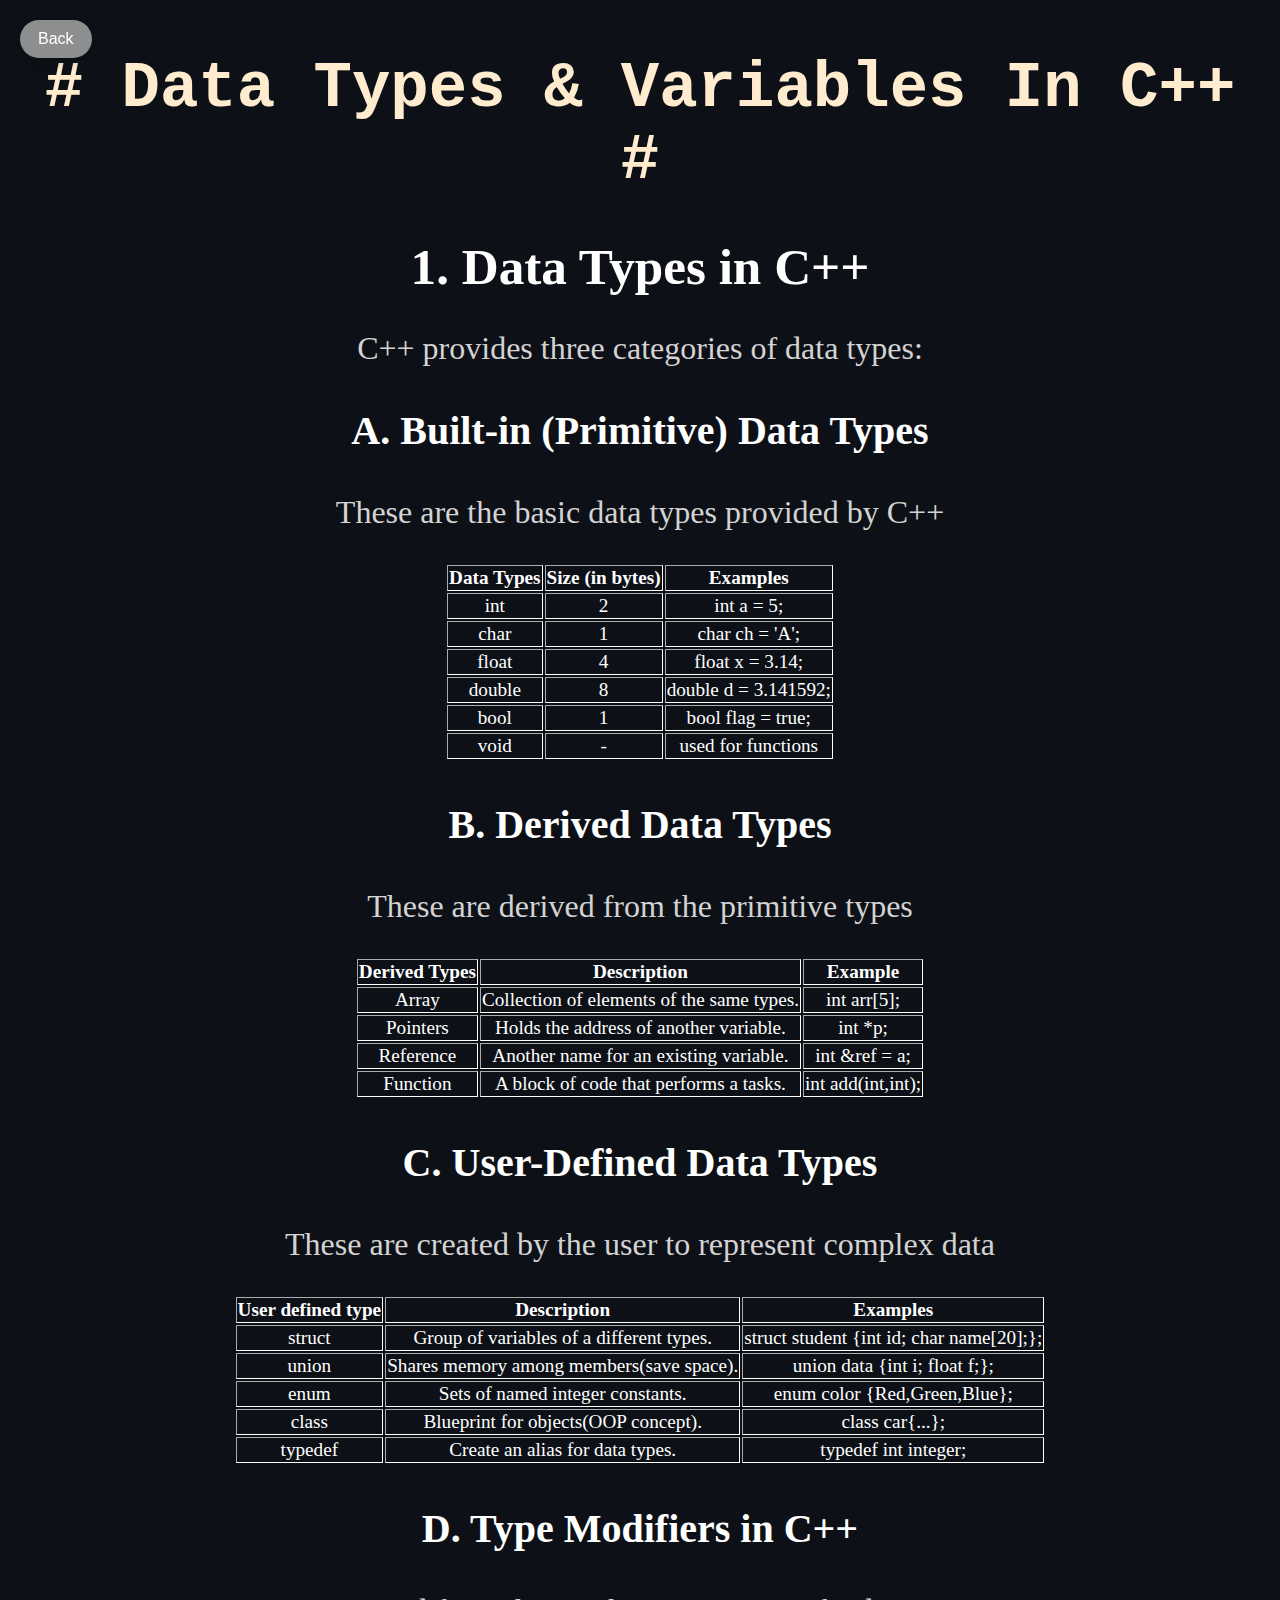
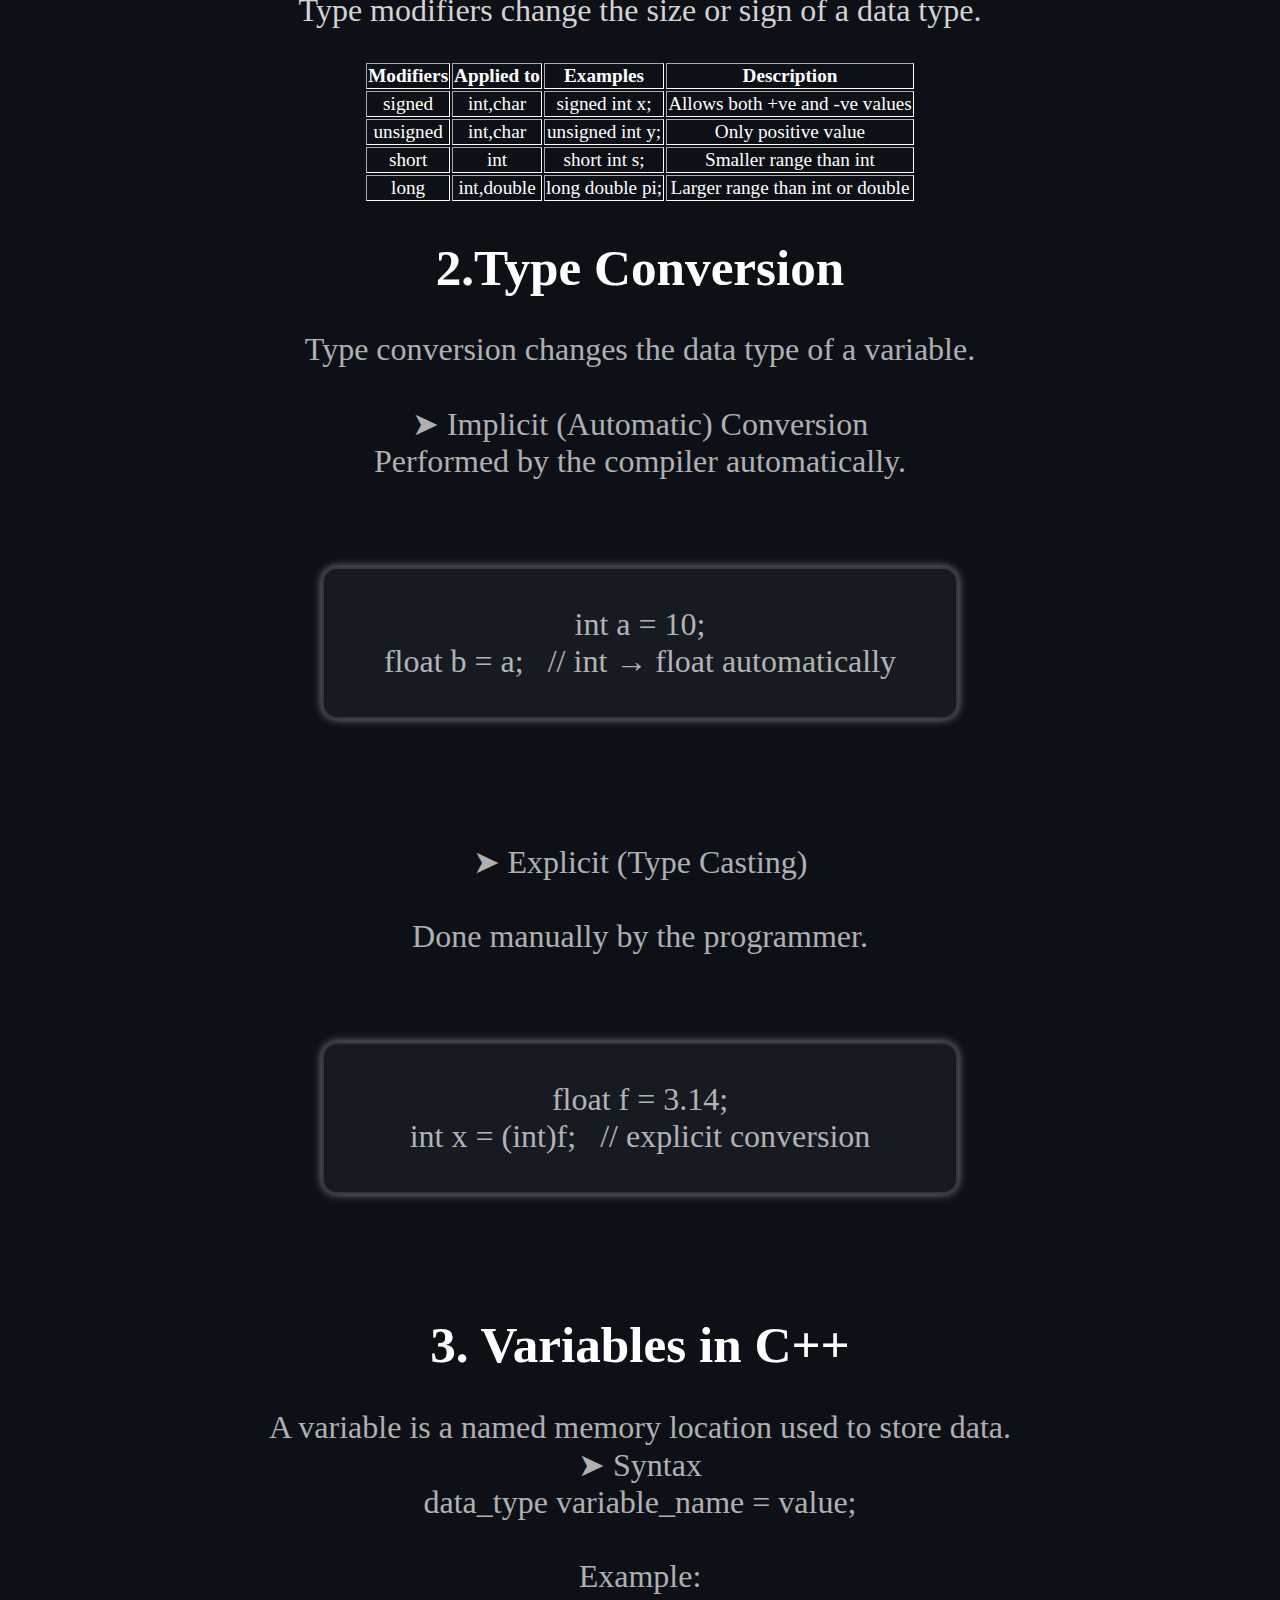
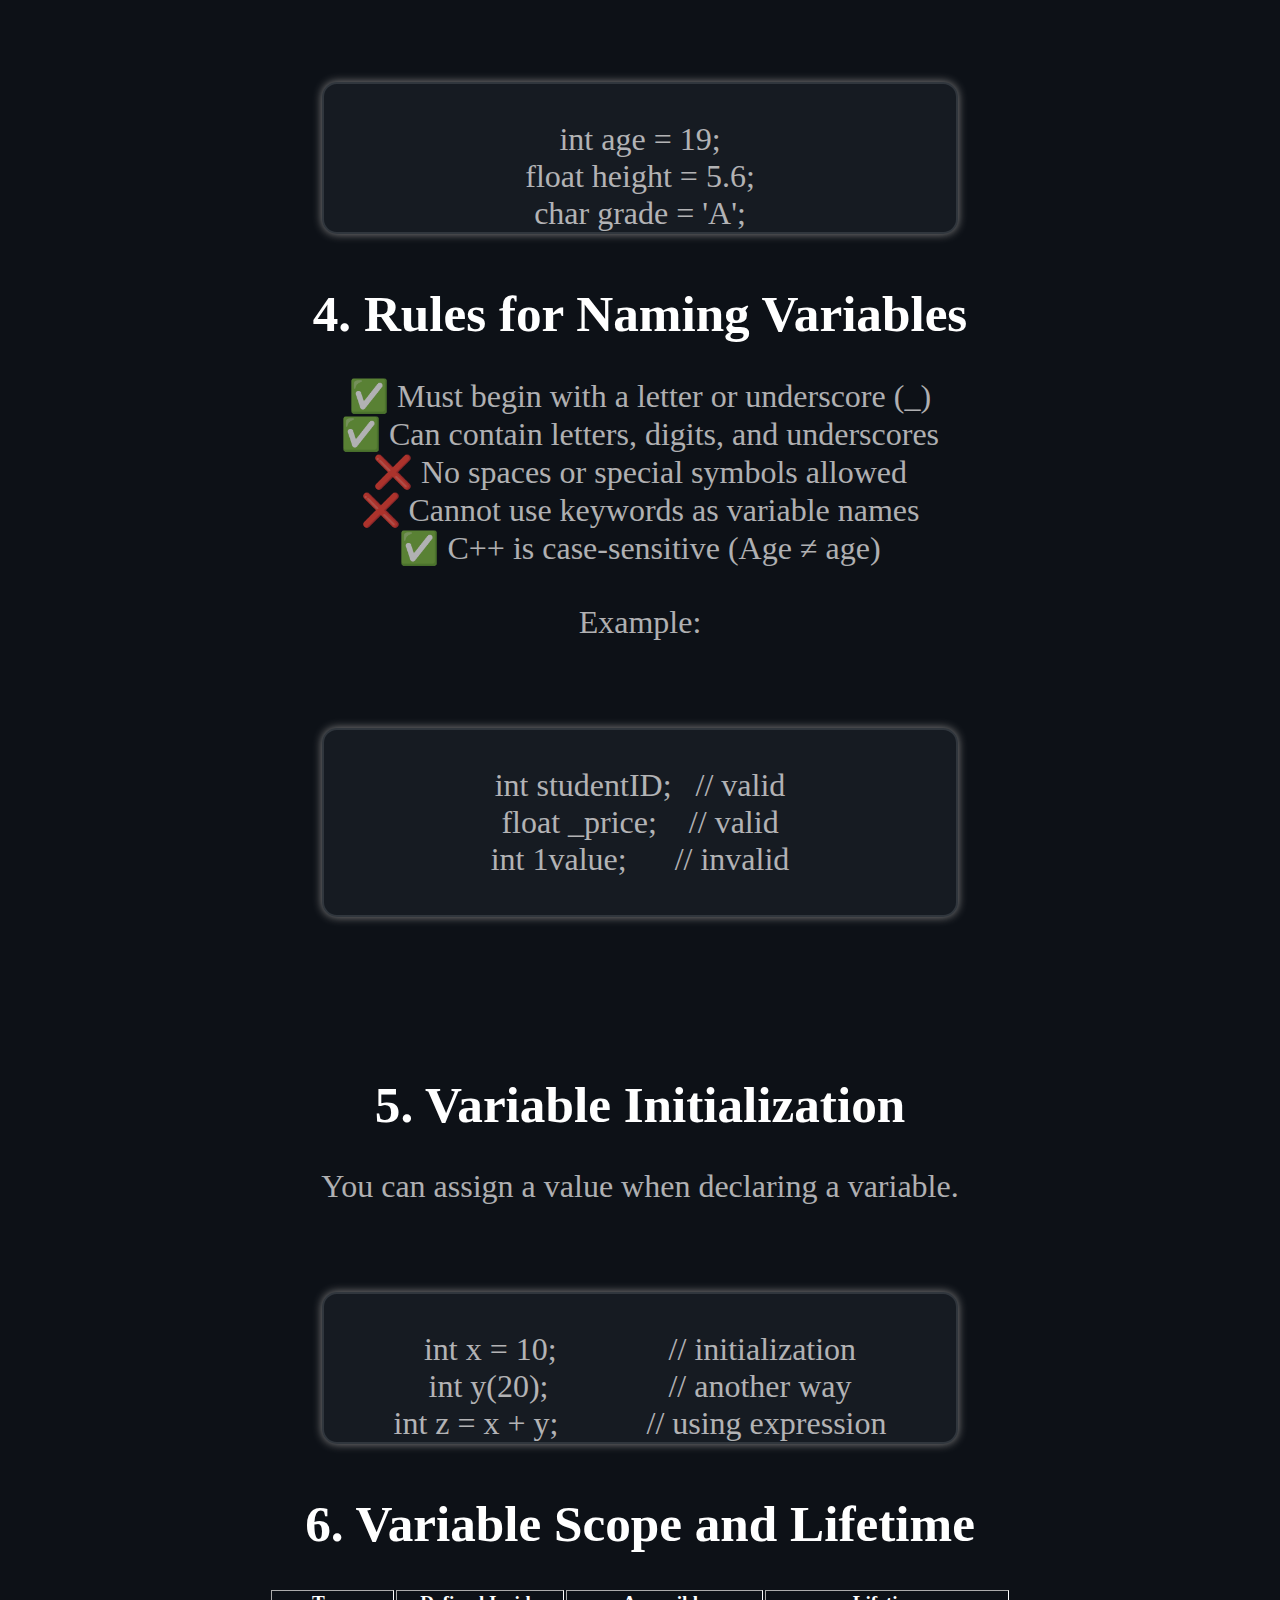
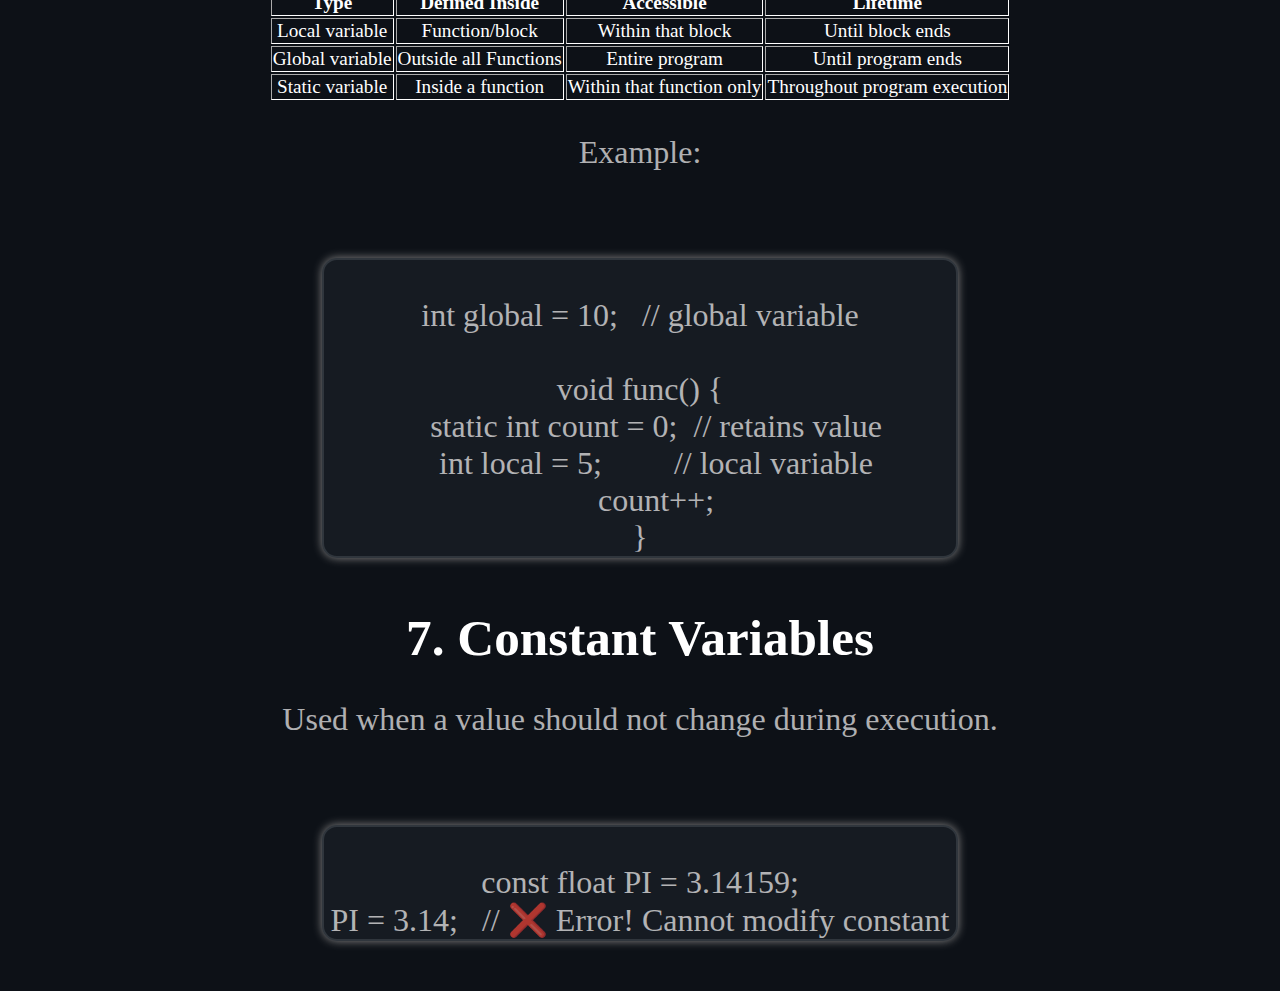
<file: C++ Rushers/datatypes.html>
<!DOCTYPE html>
<html lang="en">
<head>
    <meta charset="UTF-8">
    <meta name="viewport" content="width=device-width, initial-scale=1.0">
    <title>Data Types and Variables</title>
    <link rel="stylesheet" href="datatypes.css">
    <script src="script.js"></script>
</head>
<body>
    <button class="back-btn" onclick="goBack()">Back</button>
    <h2># Data Types & Variables In C++ #</h2>
    <h1>1. Data Types in C++</h1>
    <p> C++ provides three categories of data types:</p>
    <h3> A. Built-in (Primitive) Data Types</h3>
    <p>These are the basic data types provided by C++</p>
    <table class="table" border="1">
    <tr>
        <th>Data Types</th>
        <th>Size (in bytes)</th>
        <th>Examples</th>
    </tr>
    
    <tr>
        <td>int</td>
        <td>2</td>
        <td>int a = 5;</td>
    
    </tr>
    <tr>
        <td>char</td>
        <td>1</td>
        <td>char ch = 'A';</td>
    
    </tr>
    <tr>
        <td>float</td>
        <td>4</td>
        <td>float x = 3.14;</td>
    
    </tr>
    <tr>
        <td>double</td>
        <td>8</td>
        <td>double d = 3.141592;</td>
    
    </tr>
    <tr>
        <td>bool</td>
        <td>1</td>
        <td>bool flag = true;</td>
    
    </tr>
    <tr>
        <td>void</td>
        <td>-</td>
        <td>used for functions</td>
    
    </tr>

    </table>
    <h3> B. Derived Data Types</h3>
    <p>These are derived from the primitive types</p>
    <table class="table" border="1">
        <tr>
            <th>Derived Types</th>
            <th>Description</th>
            <th>Example</th>
        </tr>
        <tr> 
            <td> Array</td>
            <td>Collection of elements  of the same types.</td>
            <td>int arr[5];</td>
        </tr>
        <tr> 
            <td> Pointers</td>
            <td>Holds the address of another variable.</td>
            <td>int *p;</td>
        </tr>
        <tr> 
            <td> Reference</td>
            <td>Another name for an existing variable.</td>
            <td>int &ref = a;</td>
        </tr>
        <tr> 
            <td> Function</td>
            <td>A block of code that performs a tasks.</td>
            <td>int add(int,int);</td>
        </tr>
    </table>
    <h3>C. User-Defined Data Types</h3>
    <p>These are created by the user to represent complex data</p>
    <table class="table" border="1">
        <tr>
        <th>User defined type</th>
        <th>Description</th>
        <th>Examples</th>
        </tr>
        <tr>
            <td>struct</td>
            <td>Group of variables of a different types.</td>
            <td>struct student {int id; char name[20];};</td>
        </tr>
        <tr>
            <td>union</td>
            <td>Shares memory among members(save space).</td>
            <td>union data {int i; float f;};</td>
        </tr>
        <tr>
            <td>enum</td>
            <td>Sets of named integer constants.</td>
            <td>enum color {Red,Green,Blue};</td>
        </tr>
        <tr>
            <td>class</td>
            <td>Blueprint for objects(OOP concept).</td>
            <td>class car{...};</td>
        </tr>
        <tr>
            <td>typedef</td>
            <td>Create an alias for data types.</td>
            <td>typedef int integer;</td>
        </tr>
    </table>
    <h3>D. Type Modifiers in C++</h3>
    <P>Type modifiers change the size or sign of a data type.</P>
     <table class="table" border="1">
        <tr>
        <th>Modifiers</th>
        <th>Applied to</th>
        <th>Examples</th>
        <th>Description</th>
        </tr>
        <tr>
            <td>signed</td>
            <td>int,char</td>
            <td> signed int x;</td>
            <td>Allows both +ve and -ve values</td>
        </tr>
        <tr>
            <td>unsigned</td>
            <td>int,char</td>
            <td> unsigned int y;</td>
            <td>Only positive value</td>
        </tr>
        <tr>
            <td>short</td>
            <td>int</td>
            <td> short int s;</td>
            <td>Smaller range than int</td>
        </tr>
        <tr>
            <td>long</td>
            <td>int,double</td>
            <td> long double pi;</td>
            <td>Larger range than int or double</td>
        </tr>
    </table>
        <h1>2.Type Conversion</h1>
    <pre>Type conversion changes the data type of a variable.
    
➤ Implicit (Automatic) Conversion
Performed by the compiler automatically.
  <div class="code-box">
int a = 10;
float b = a;   // int → float automatically
  </div>

➤ Explicit (Type Casting)

Done manually by the programmer.
  <div class="code-box">
float f = 3.14;
int x = (int)f;   // explicit conversion
  </div>
</pre>
<h1> 3. Variables in C++</h1>
<pre>
A variable is a named memory location used to store data.
➤ Syntax
data_type variable_name = value;

Example:
  <div class="code-box">
int age = 19;
float height = 5.6;
char grade = 'A';</pre>
  </div>
<h1> 4. Rules for Naming Variables</h1>
<pre>
✅ Must begin with a letter or underscore (_)
✅ Can contain letters, digits, and underscores
❌ No spaces or special symbols allowed
❌ Cannot use keywords as variable names
✅ C++ is case-sensitive (Age ≠ age)

Example:
  <div class="code-box">
int studentID;   // valid
float _price;    // valid
int 1value;      // invalid
  </div>
  </pre>
<h1>5. Variable Initialization</h1>
<Pre>
You can assign a value when declaring a variable.
  <div class="code-box">
int x = 10;              // initialization
int y(20);               // another way
int z = x + y;           // using expression</Pre>
  </div>
<h1> 6. Variable Scope and Lifetime</h1>
<table class="table" border="1">
    <tr>
        <th>Type</th>
        <th>Defined Inside</th>
        <th>Accessible</th>
        <th>Lifetime</th>
    </tr>
    <tr>
        <td>Local variable</td>
        <td>Function/block</td>
        <td>Within that block</td>
        <td>Until block ends</td>
    </tr>
    <tr>
        <td>Global variable</td>
        <td>Outside all Functions</td>
        <td>Entire program</td>
        <td>Until program ends</td>
    </tr>
    <tr>
        <td>Static variable</td>
        <td>Inside a function</td>
        <td>Within that function only</td>
        <td>Throughout program execution</td>
    </tr>
</table>
<pre>
Example:
  <div class="code-box">
int global = 10;   // global variable

void func() {
    static int count = 0;  // retains value
    int local = 5;         // local variable
    count++;
}</pre>
  </div>
<h1> 7. Constant Variables</h1>
<pre>
Used when a value should not change during execution.
  <div class="code-box">
const float PI = 3.14159;
PI = 3.14;   // ❌ Error! Cannot modify constant</pre>
  </div>
  
</body>
</html>
</file>
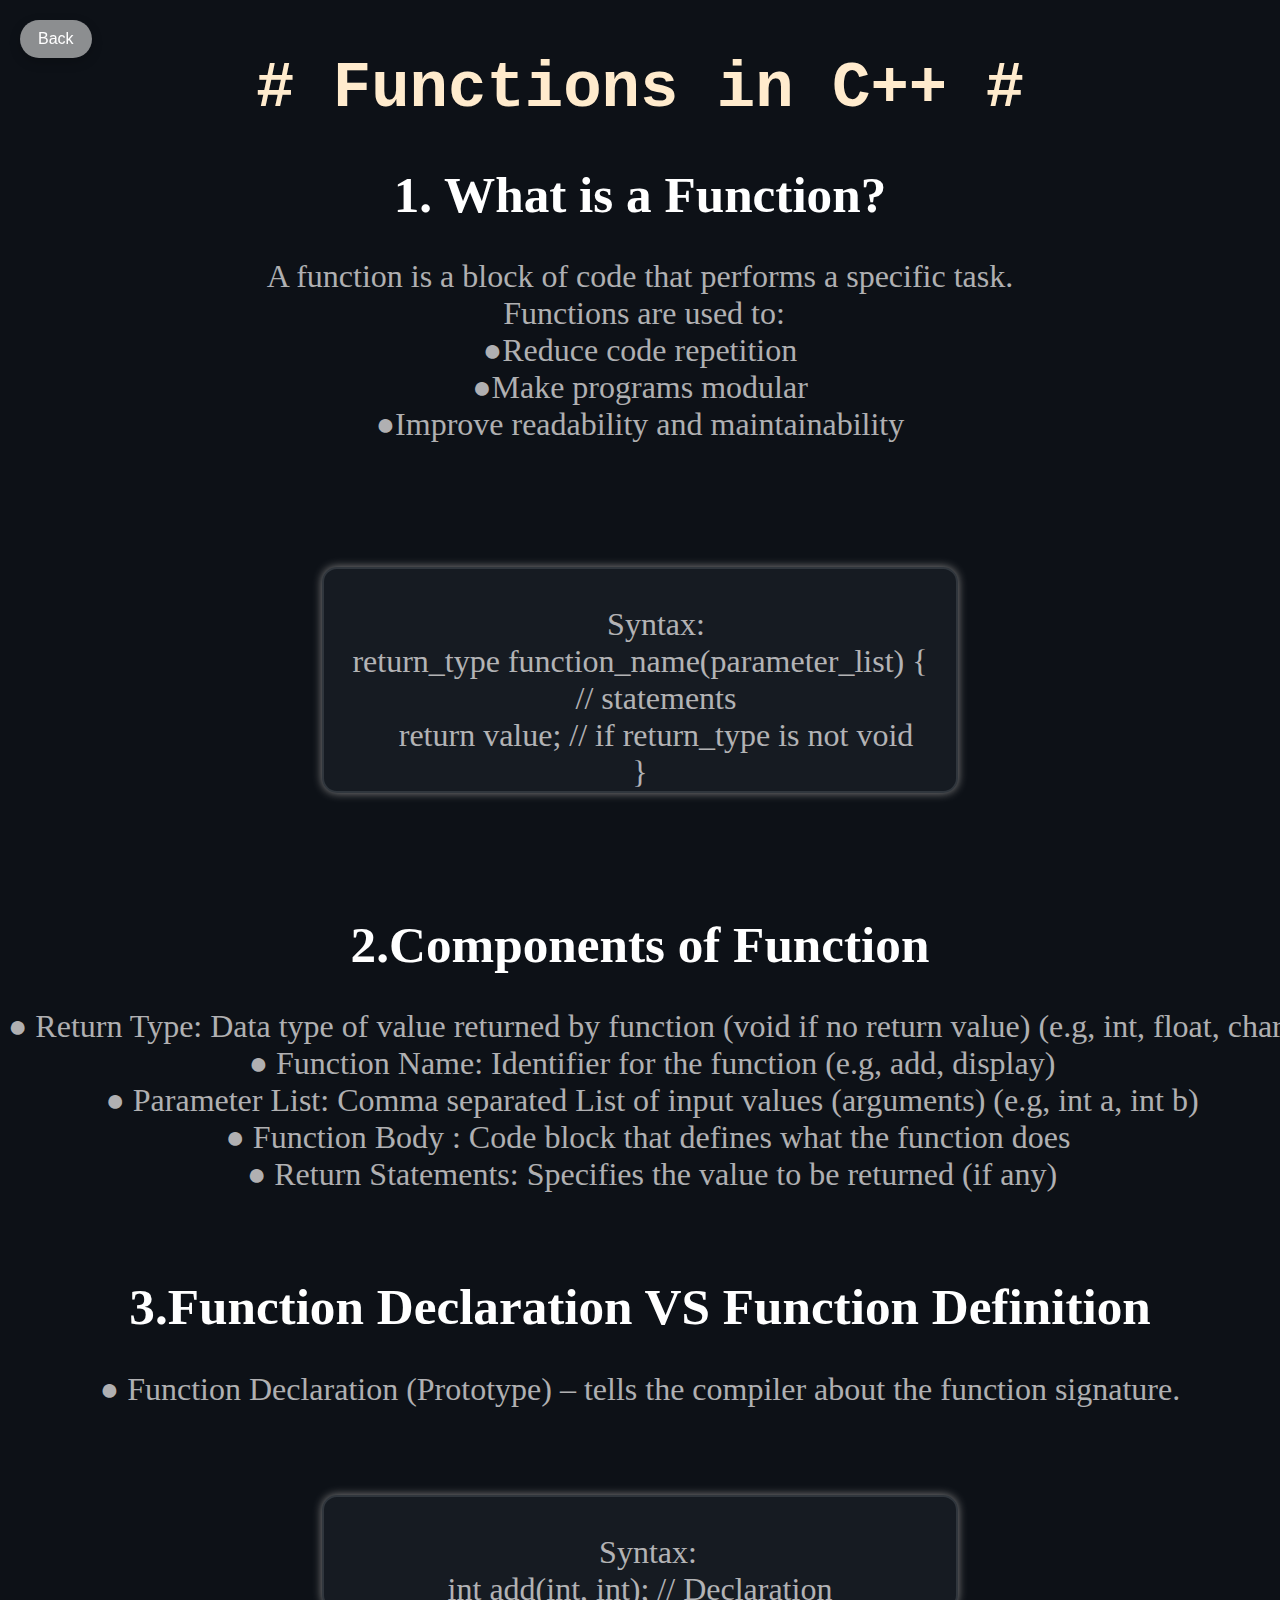
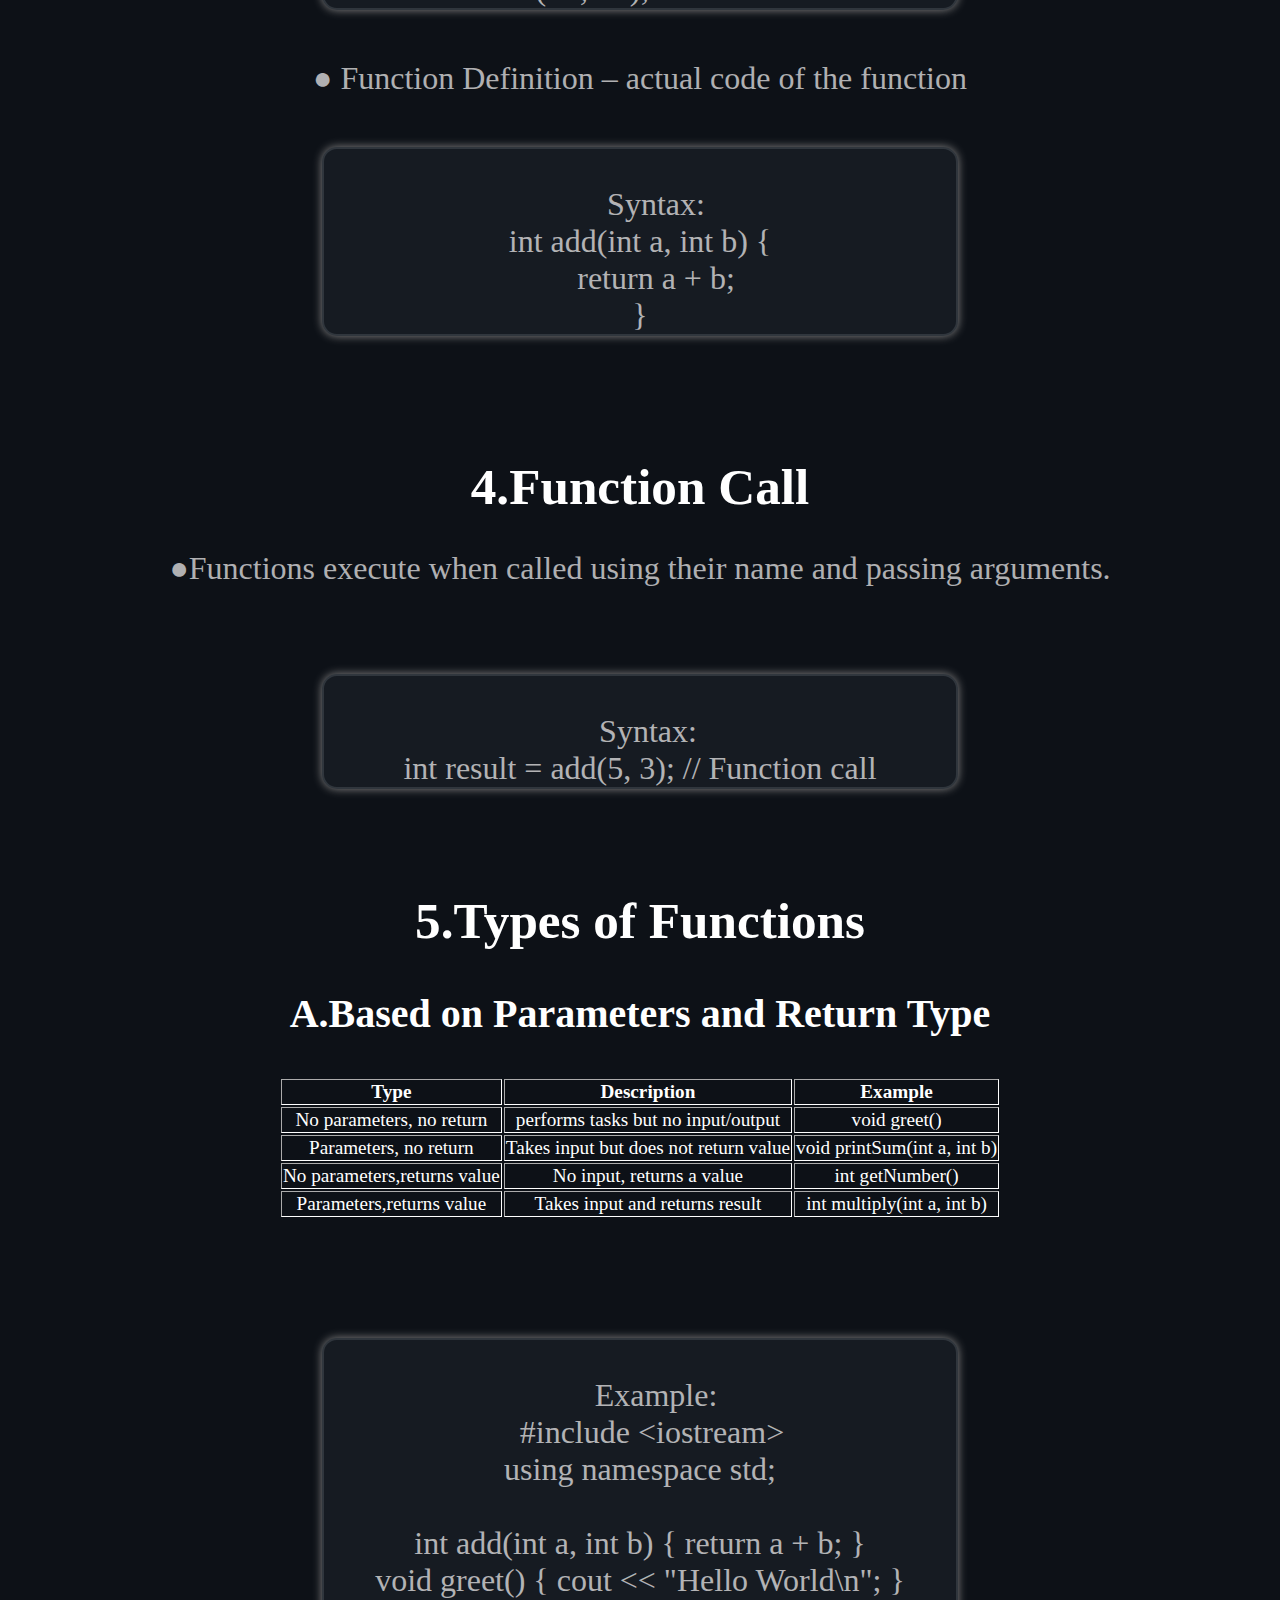
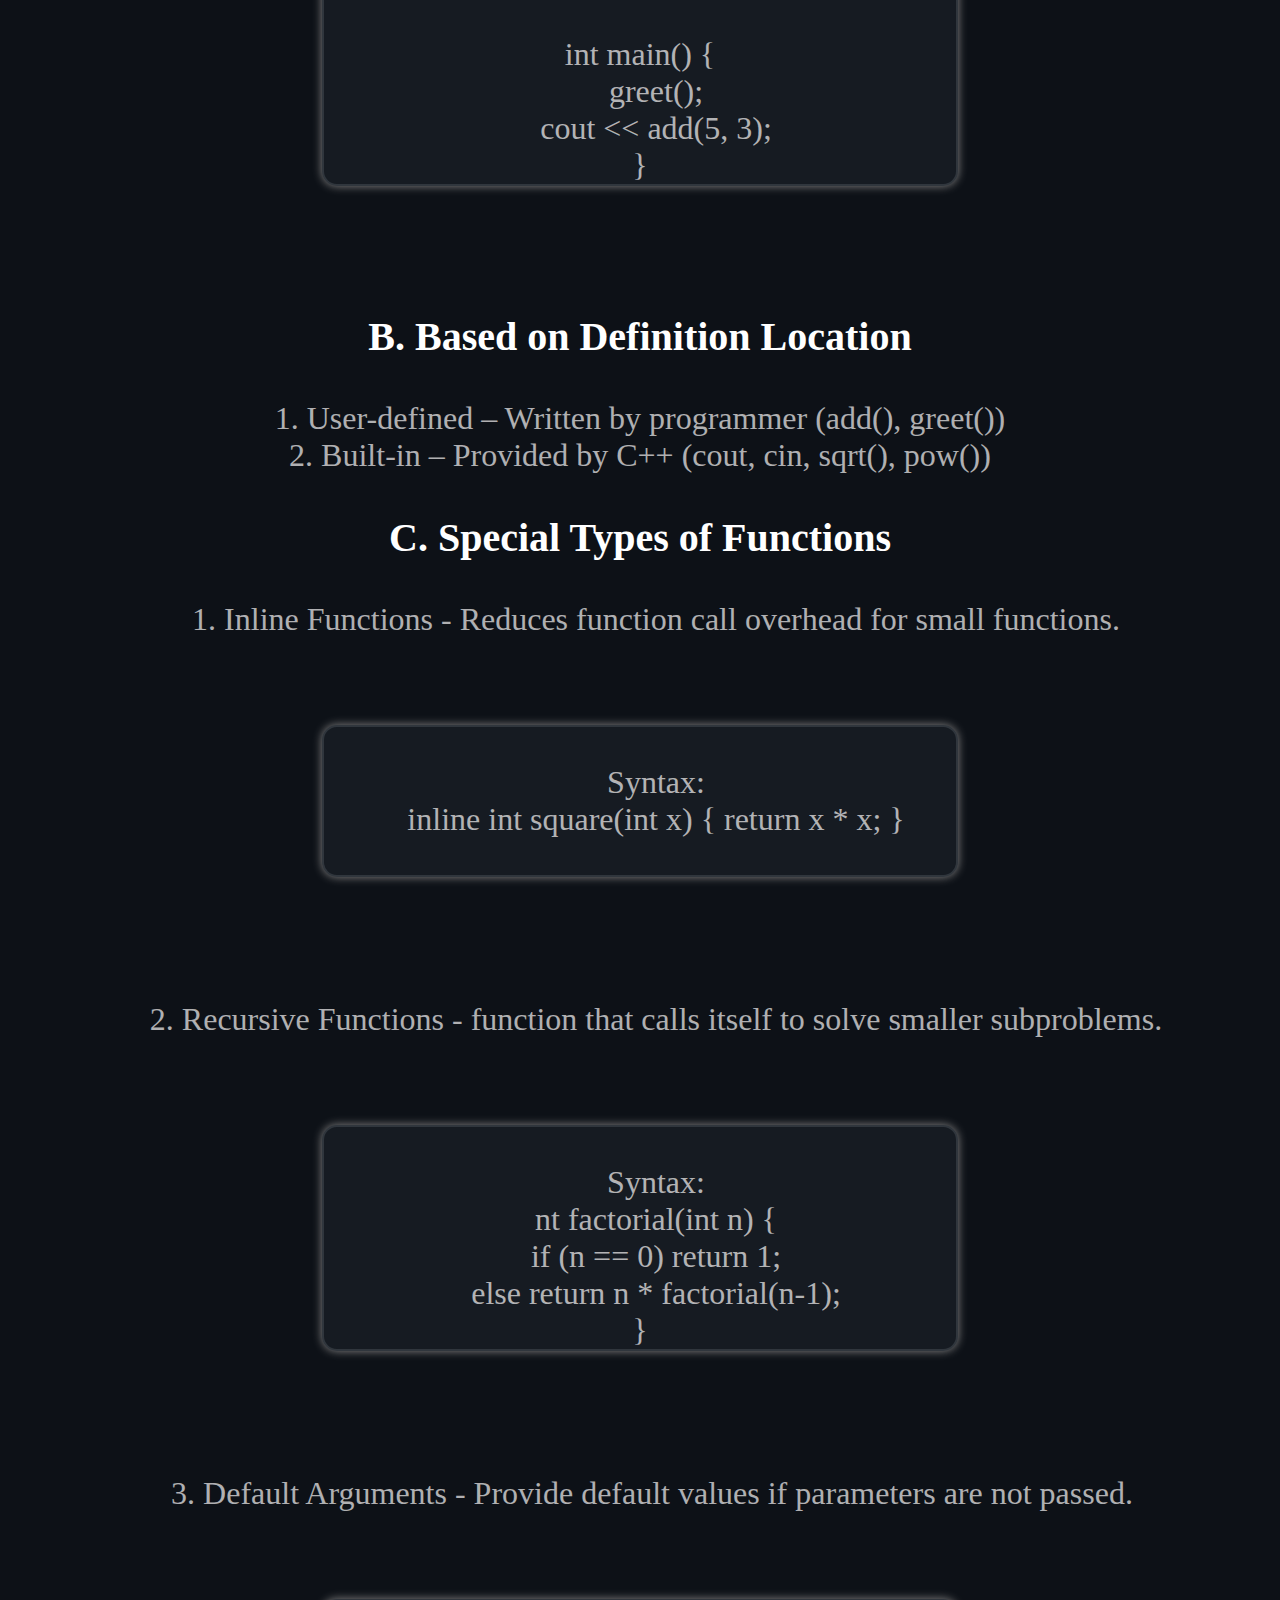
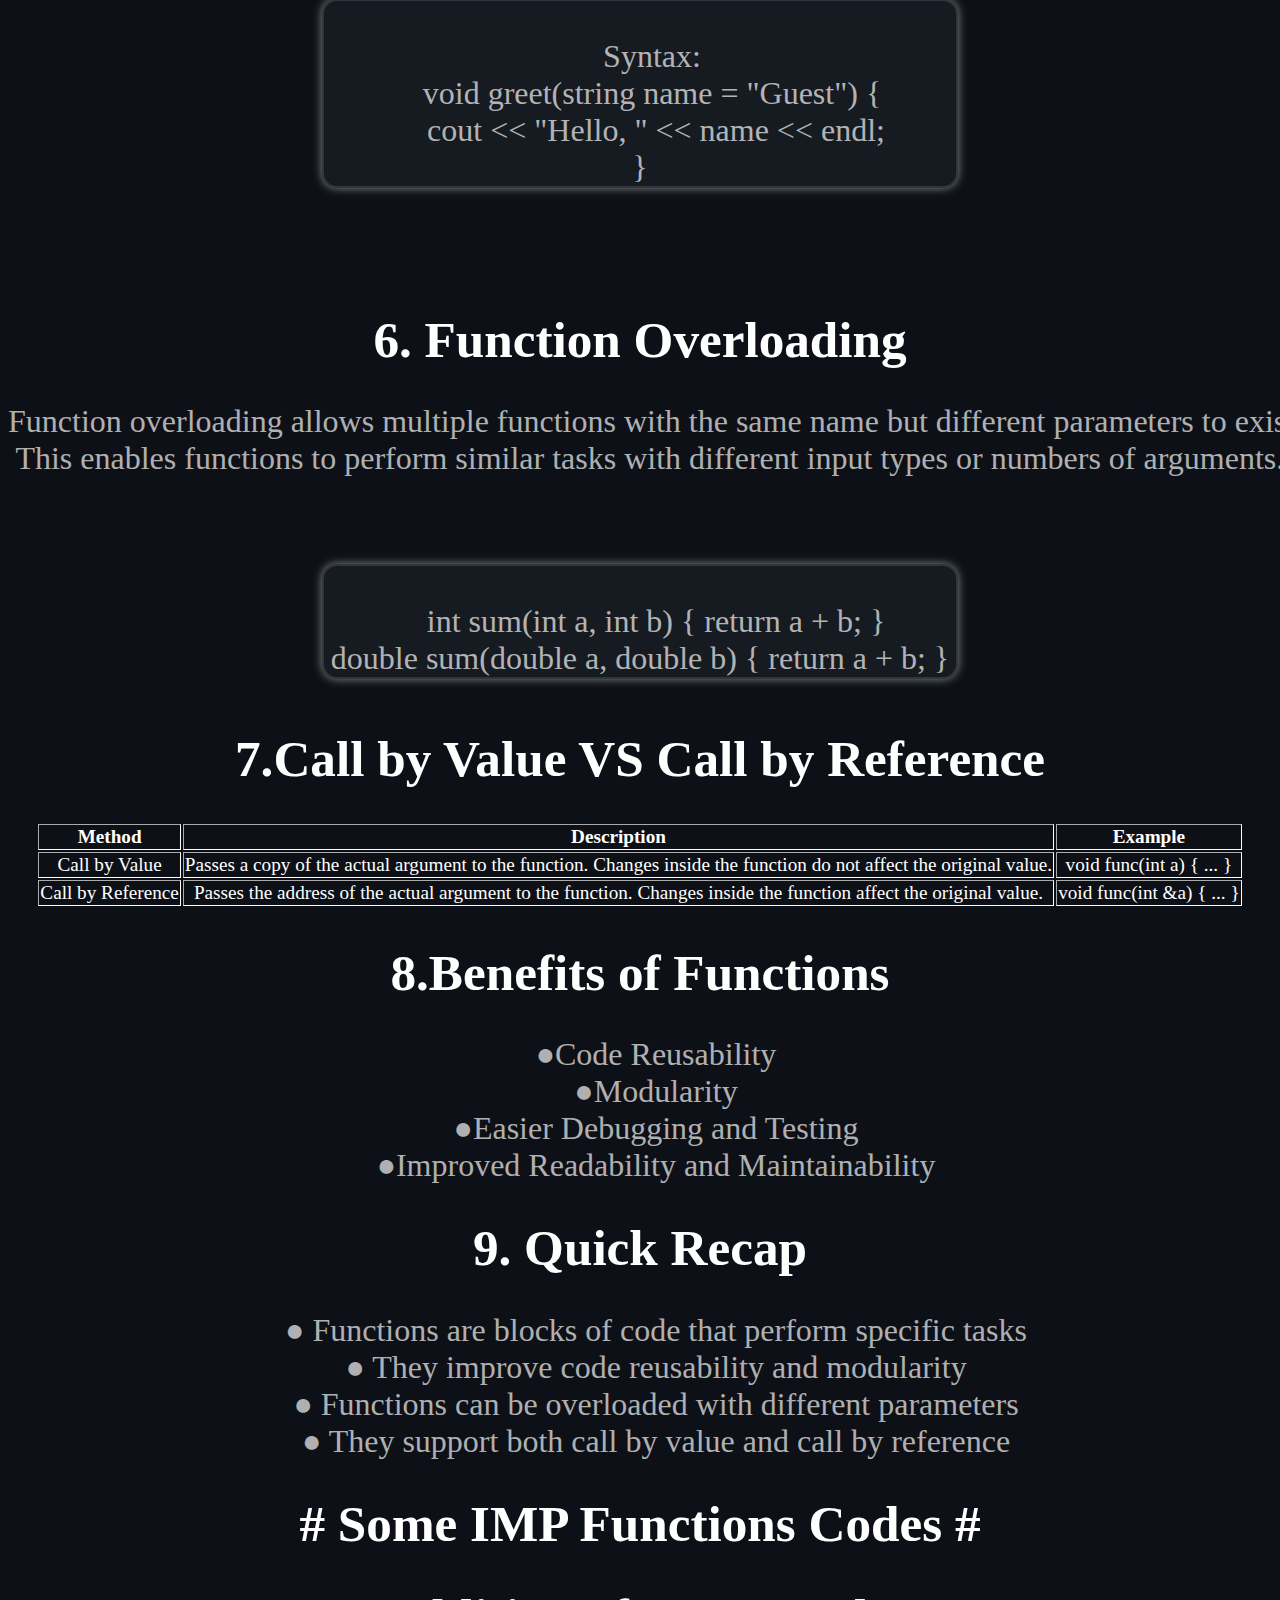
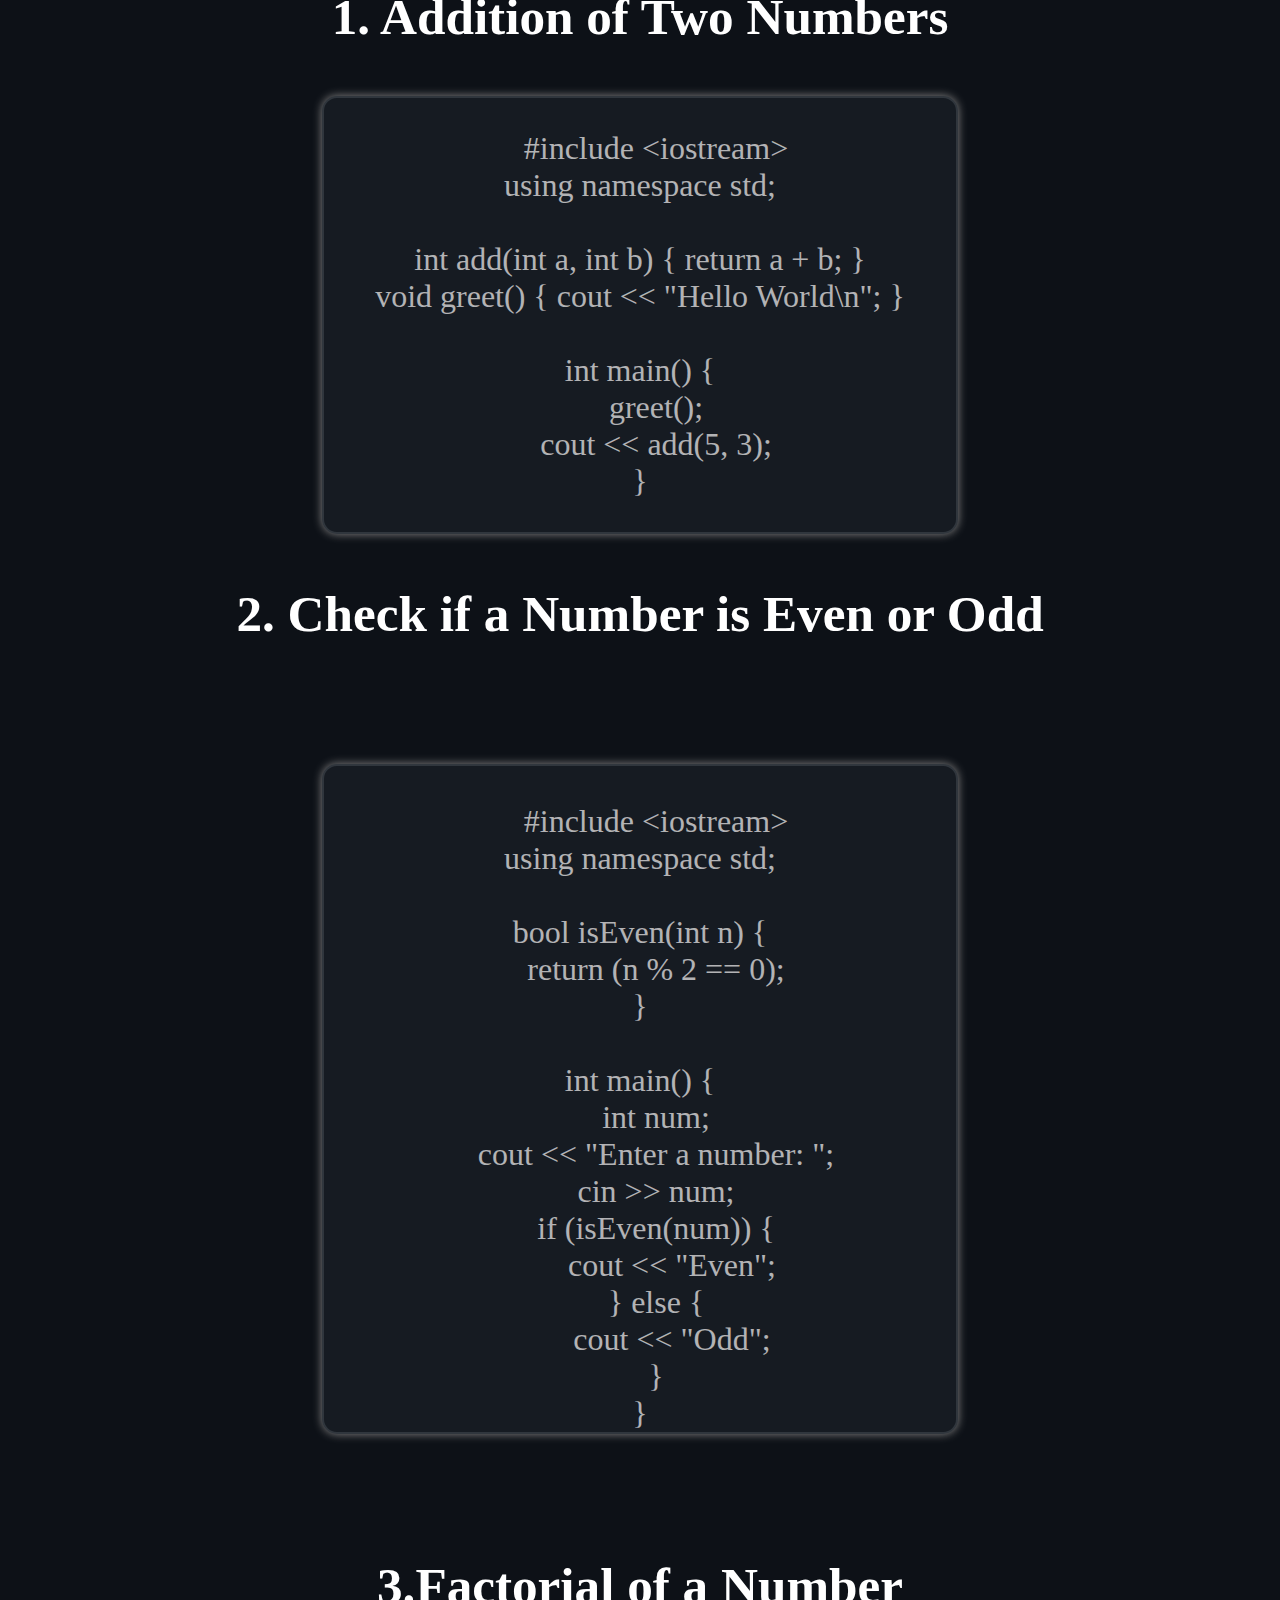
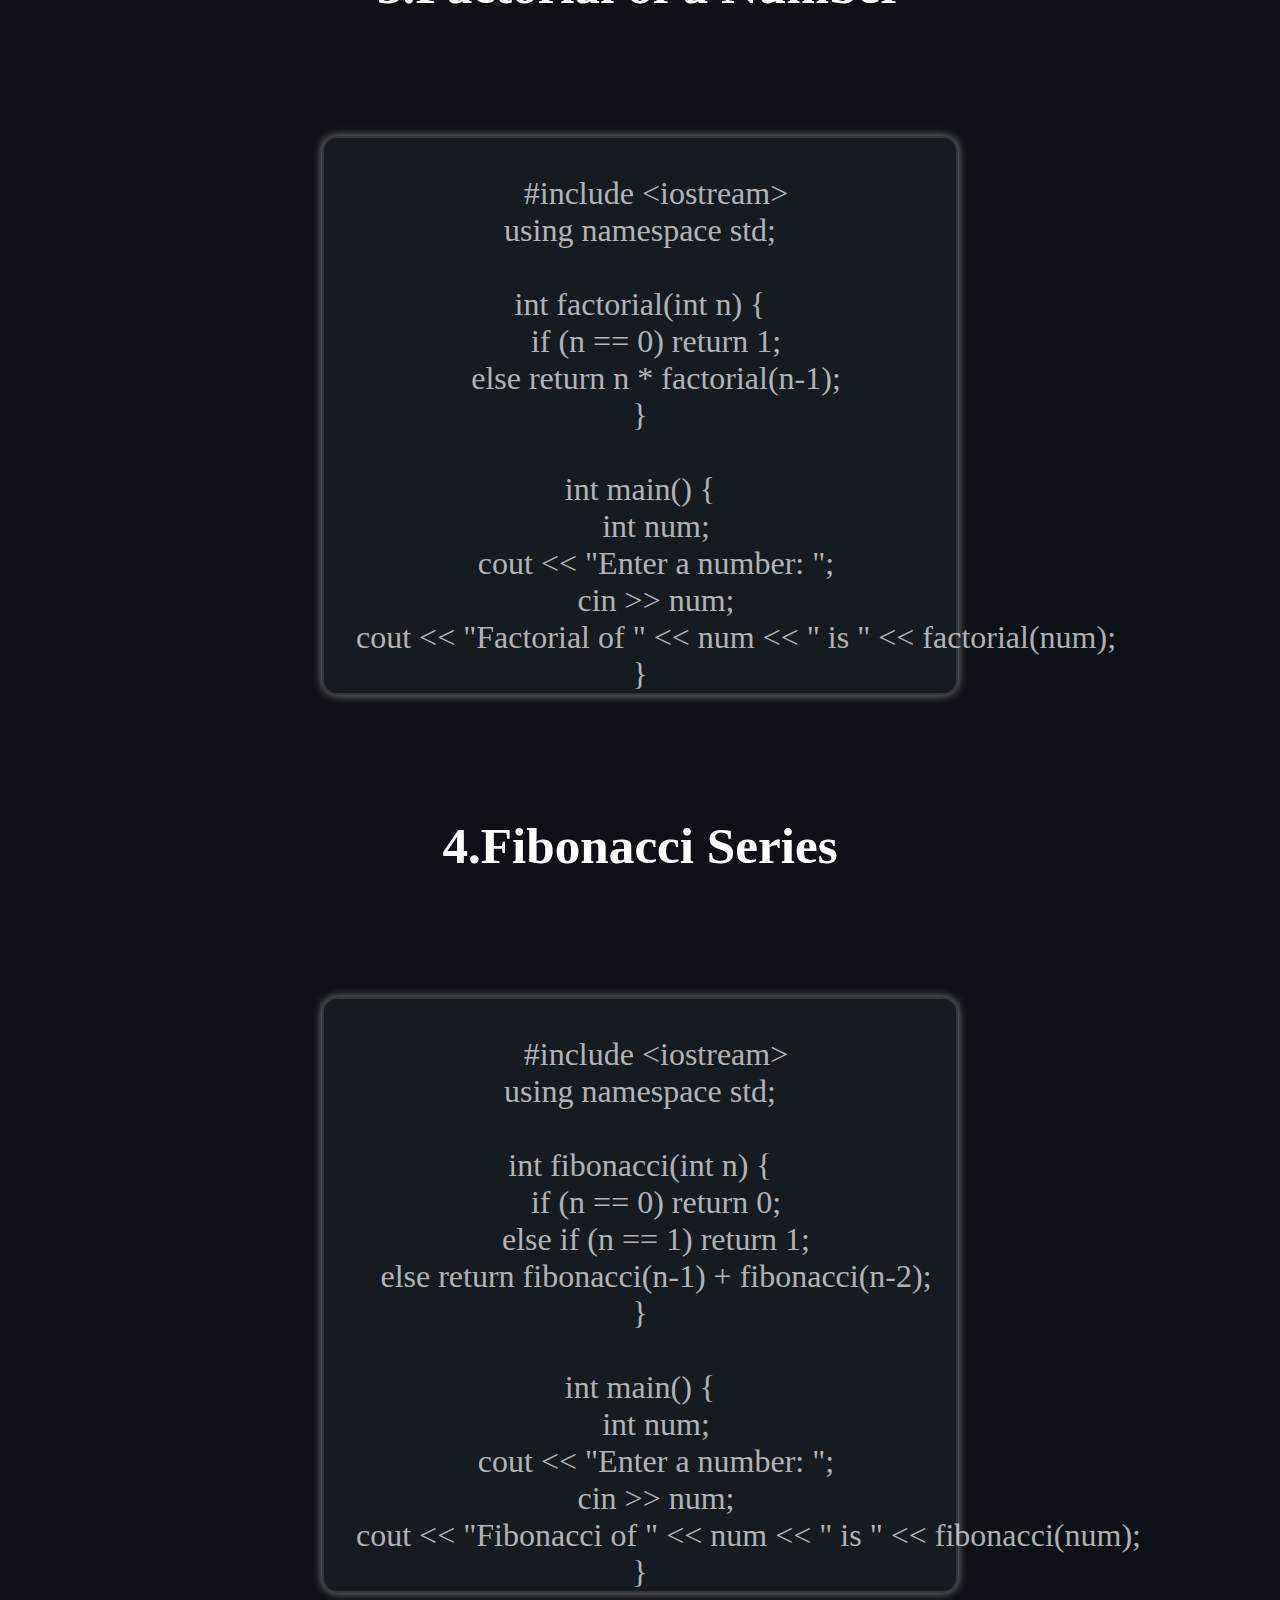
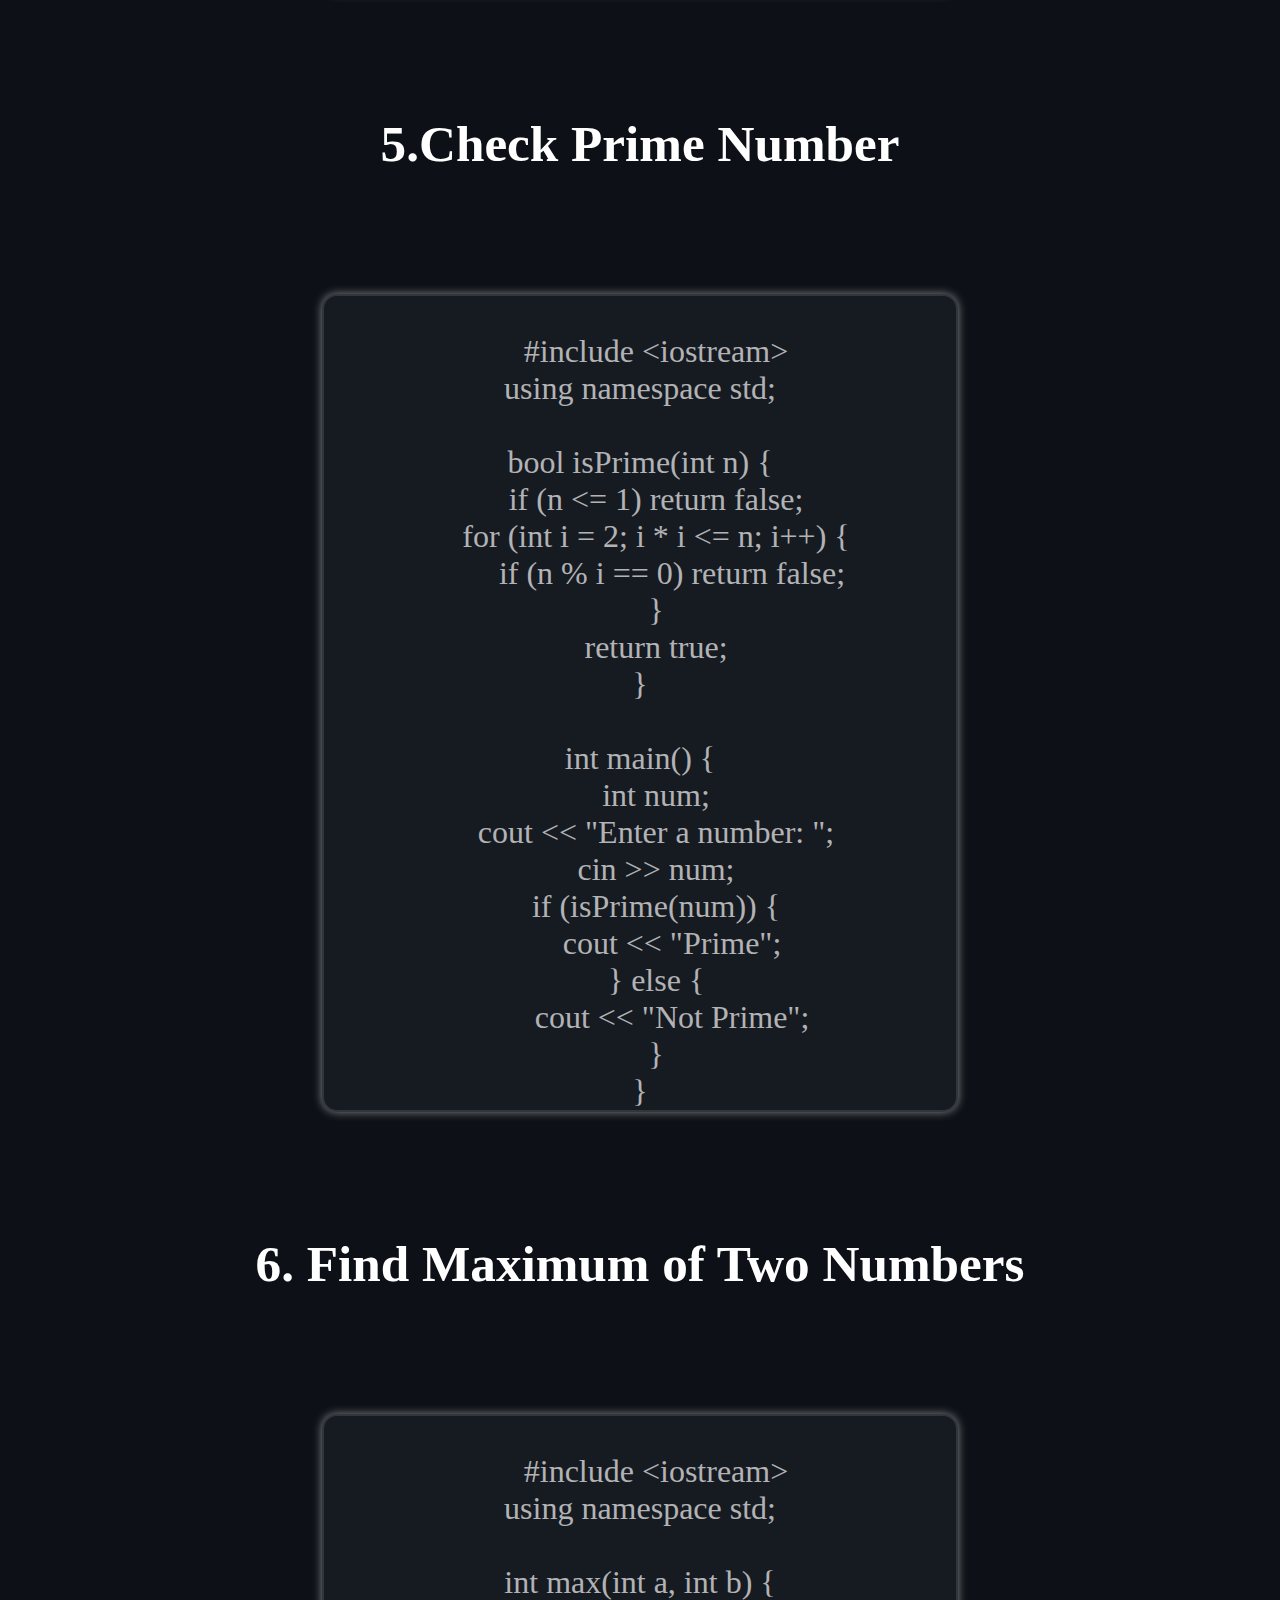
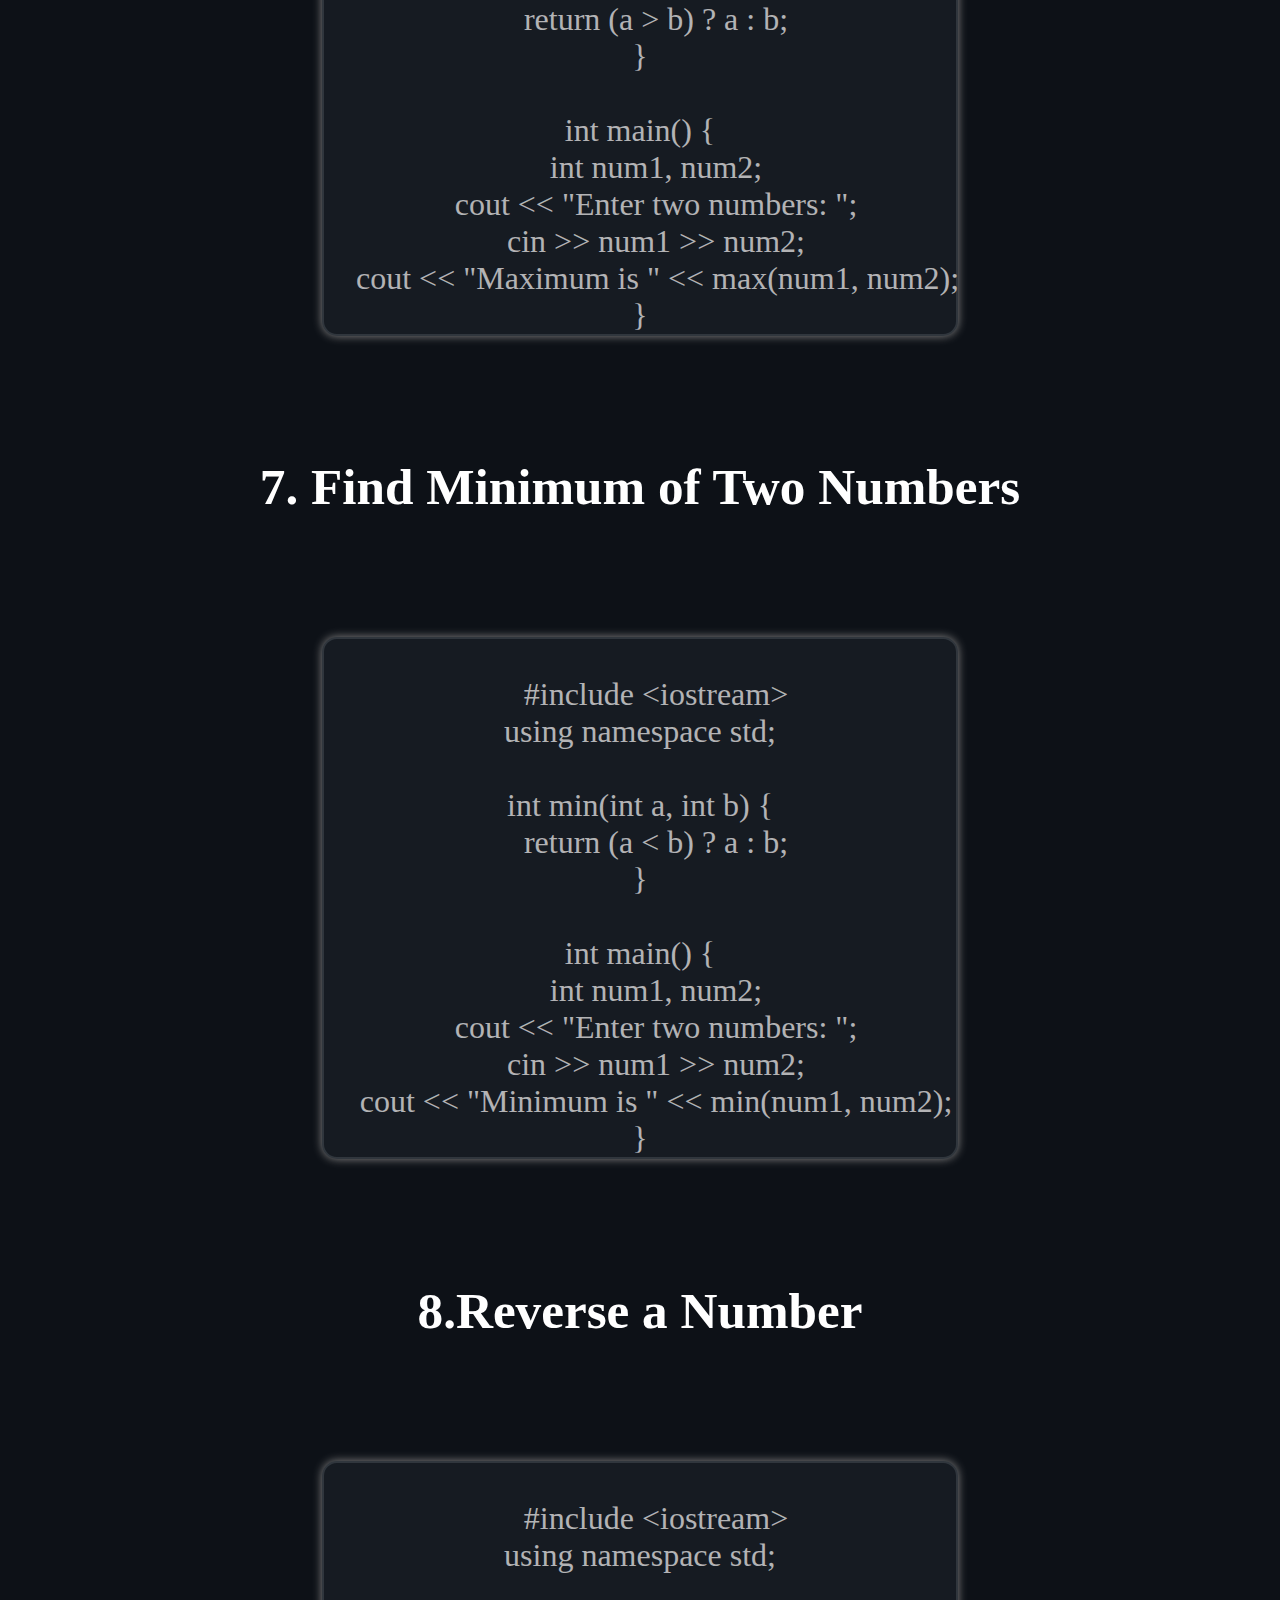
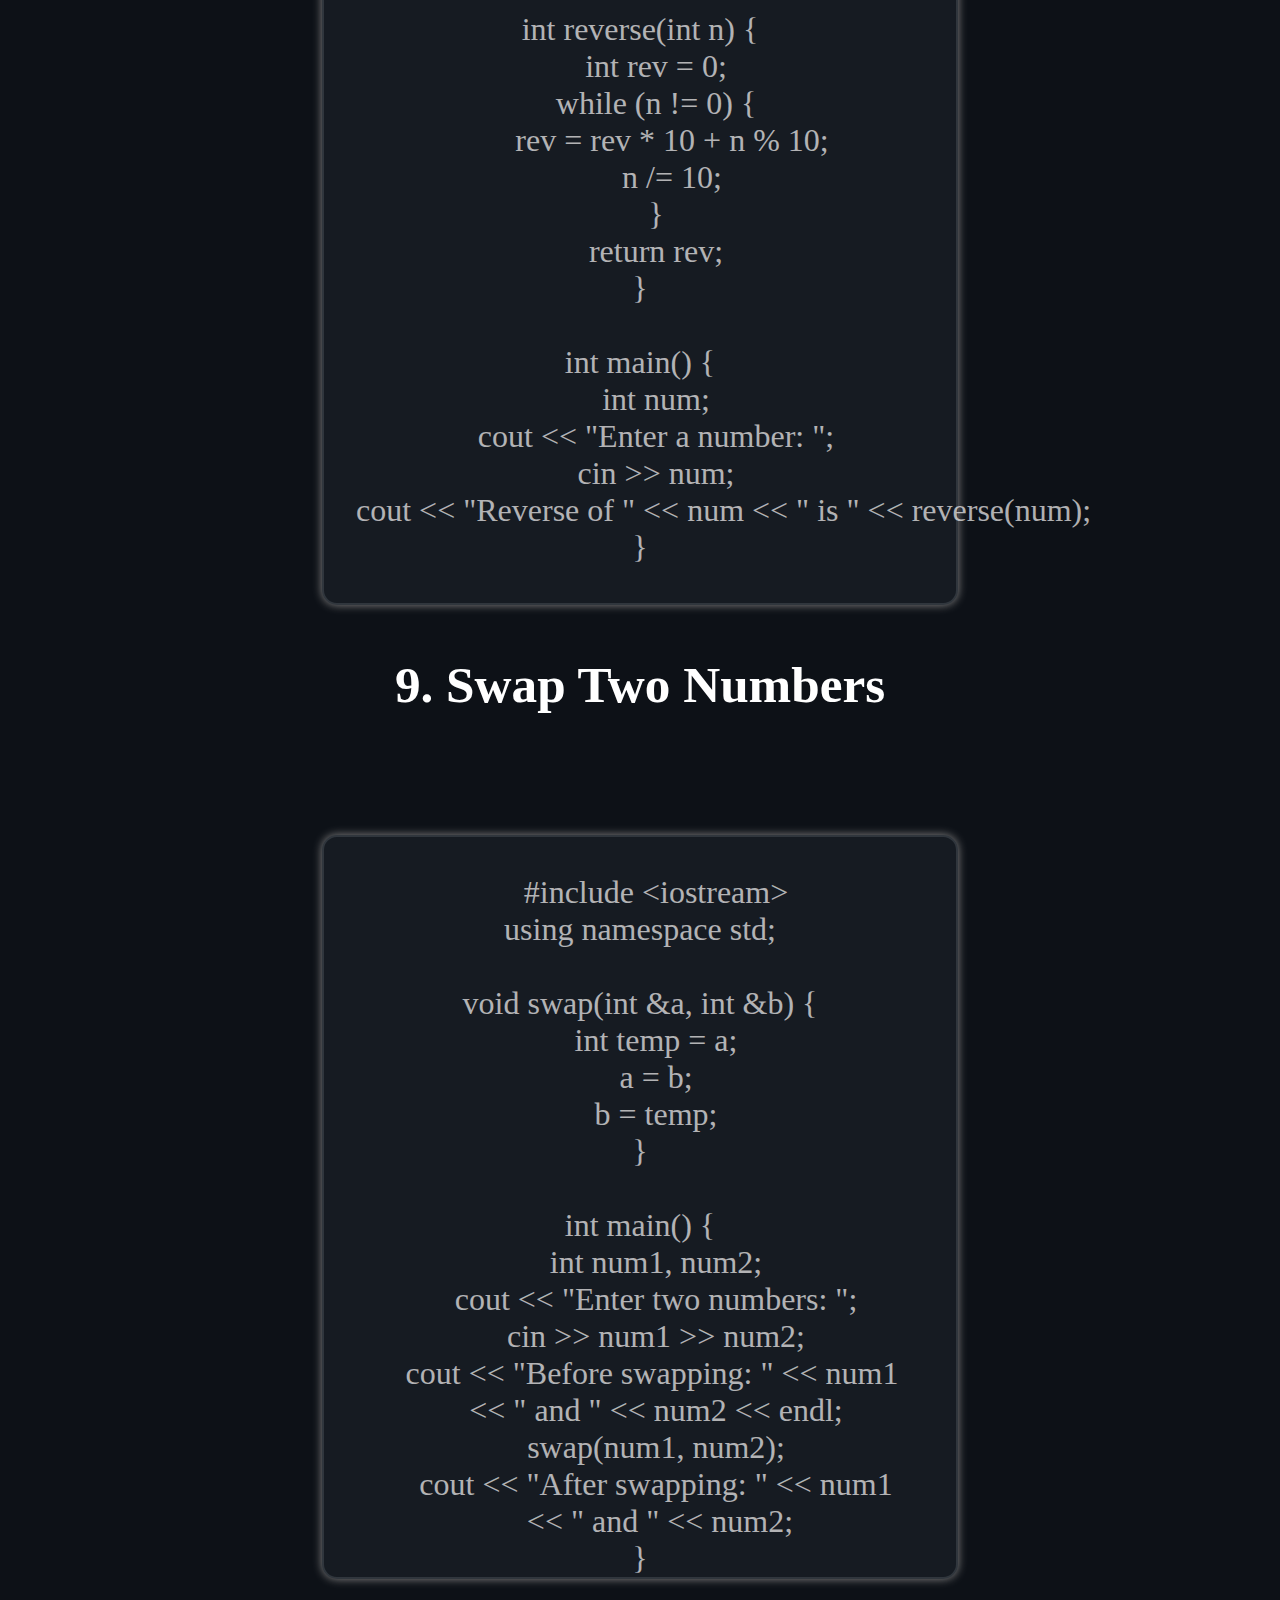
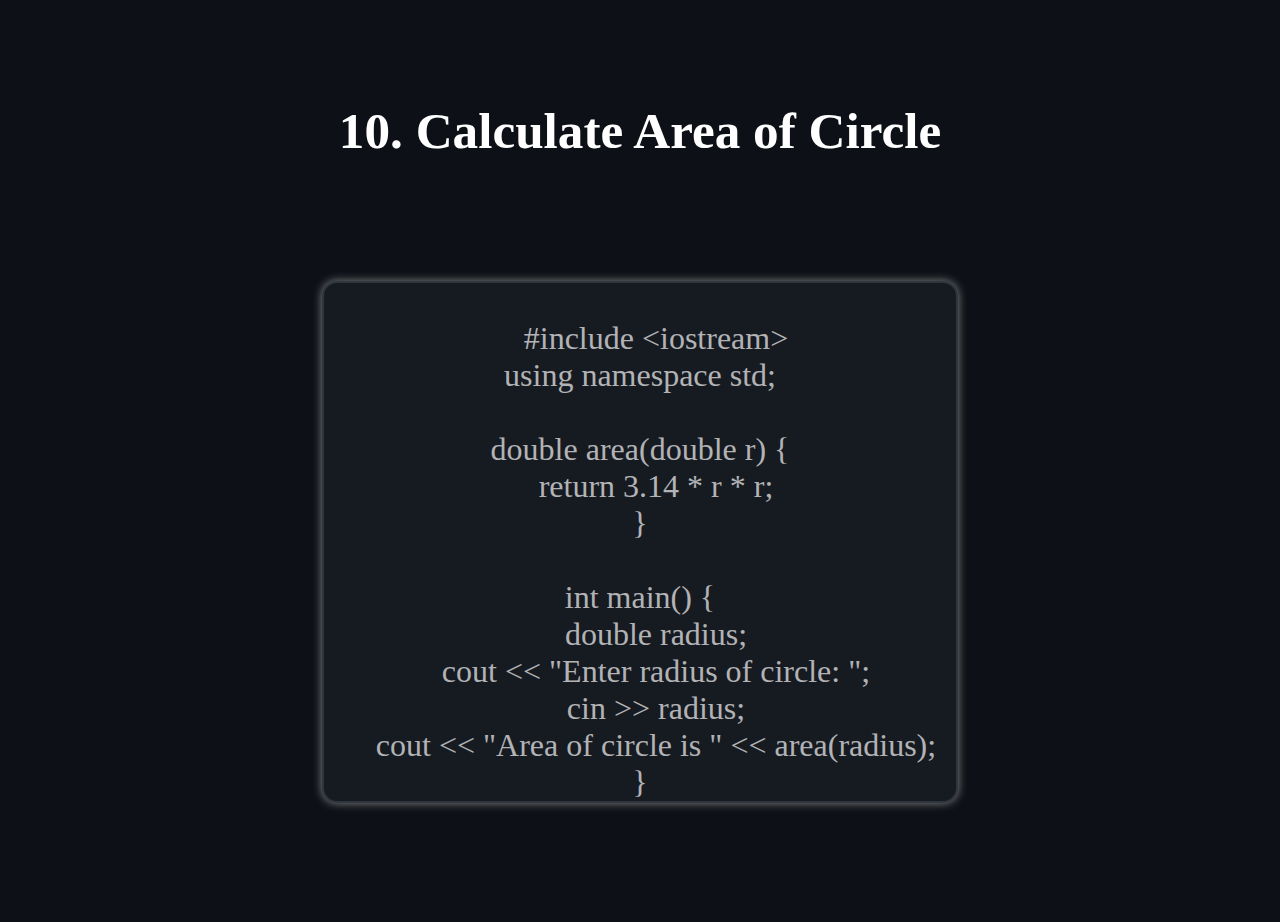
<file: C++ Rushers/functions.html>
<!DOCTYPE html>
<html lang="en">
<head>
    <meta charset="UTF-8">
    <meta name="viewport" content="width=device-width, initial-scale=1.0">
    <title>Functions in C++</title>
    <link rel="stylesheet" href="functions.css">
    <script src="script.js"></script>
</head>
<body>
  <button class="back-btn" onclick="goBack()">Back</button>
  <h2># Functions in C++ #</h2>
  <h1>1. What is a Function?</h1>
  <pre>A function is a block of code that performs a specific task.<br> Functions are used to:<br>●Reduce code repetition<br>●Make programs modular<br>●Improve readability and maintainability<br>
    <div class="code-box">
    Syntax:
return_type function_name(parameter_list) {
    // statements
    return value; // if return_type is not void
}</div>
</pre>
<h1>2.Components of Function</h1>  
<pre>● Return Type: Data type of value returned by function (void if no return value) (e.g, int, float, char)
   ● Function Name: Identifier for the function (e.g, add, display)
   ● Parameter List: Comma separated List of input values (arguments) (e.g, int a, int b)
   ● Function Body : Code block that defines what the function does 
   ● Return Statements: Specifies the value to be returned (if any)</pre><br>

   <h1>3.Function Declaration VS Function Definition</h1>
   <pre>● Function Declaration (Prototype) – tells the compiler about the function signature.
    <div class="code-box">
  Syntax:
int add(int, int); // Declaration</pre>
</div>
<pre>● Function Definition – actual code of the function
<div class="code-box"> 
    Syntax:
int add(int a, int b) {
    return a + b;
}</div>
</pre>
<h1>4.Function Call</h1>
<pre>●Functions execute when called using their name and passing arguments.
    <div class="code-box"> 
  Syntax:
int result = add(5, 3); // Function call</pre>
    </div><br>
<h1>5.Types of Functions</h1>
<h3>A.Based on Parameters and Return Type</h3>
<table class="table" border="1">
<tr>
    <th>Type</th>
    <th>Description</th>
    <th>Example</th>
    </tr>
    <tr>
        <td> No parameters, no return</td>
        <td>performs tasks but no input/output</td>
        <td>void greet()</td>
    </tr>
    <tr>
        <td>Parameters, no return</td>
        <td> Takes input but does not return value</td>
        <td> void printSum(int a, int b)</td>
    </tr>
    <tr> 
        <td>No parameters,returns value</td>
        <td>No input, returns a value</td>
        <td>int getNumber()</td>
    </tr>
    <tr>
        <td>Parameters,returns value</td>
        <td>Takes input and returns result</td>
        <td>int multiply(int a, int b)</td>
    </tr>
</tr>
</table>
<pre>
    <div class="code-box"> 
    Example:
   #include &lt;iostream&gt;
using namespace std;

int add(int a, int b) { return a + b; }
void greet() { cout << "Hello World\n"; }

int main() {
    greet();
    cout << add(5, 3);
}
</div>
</pre>
<h3> B. Based on Definition Location</h3>
<pre>1. User-defined – Written by programmer (add(), greet())
2. Built-in – Provided by C++ (cout, cin, sqrt(), pow())</pre>
<h3>C. Special Types of Functions</h3>
<pre>
    1. Inline Functions - Reduces function call overhead for small functions.
    <div class="code-box"> 
    Syntax:
    inline int square(int x) { return x * x; }
    </div>

    2. Recursive Functions - function that calls itself to solve smaller subproblems.
    <div class="code-box"> 
    Syntax:
    nt factorial(int n) {
    if (n == 0) return 1;
    else return n * factorial(n-1);
}
</div>

   3. Default Arguments - Provide default values if parameters are not passed.
   <div class="code-box"> 
   Syntax:
   void greet(string name = "Guest") {
    cout << "Hello, " << name << endl;
}
</div>
</pre>
<h1>6. Function Overloading</h1>
<pre>Function overloading allows multiple functions with the same name but different parameters to exist in a program.<br> This enables functions to perform similar tasks with different input types or numbers of arguments.
    <div class="code-box"> 
    int sum(int a, int b) { return a + b; }
double sum(double a, double b) { return a + b; }
</div></pre>
<h1>7.Call by Value VS Call by Reference</h1>
<table class="table" border="1">
    <tr>
        <th>Method</th>
        <th>Description</th>
        <th>Example</th>
    </tr>
    <tr>
        <td>Call by Value</td>
        <td>Passes a copy of the actual argument to the function. Changes inside the function do not affect the original value.</td>
        <td>void func(int a) { ... }</td>
    </tr>
    <tr>
        <td>Call by Reference</td>
        <td>Passes the address of the actual argument to the function. Changes inside the function affect the original value.</td>
        <td>void func(int &a) { ... }</td>
    </tr>
</table>
<h1>8.Benefits of Functions</h1>
<pre>
    ●Code Reusability
    ●Modularity
    ●Easier Debugging and Testing
    ●Improved Readability and Maintainability
</pre>
<h1>9. Quick Recap</h1>
<pre>
    ● Functions are blocks of code that perform specific tasks
    ● They improve code reusability and modularity
    ● Functions can be overloaded with different parameters
    ● They support both call by value and call by reference
</pre>
<h1># Some IMP Functions Codes #</h1>
<h1> 1. Addition of Two Numbers</h1>
<div class="code-box"> 
<pre>
    #include &lt;iostream&gt;
using namespace std;

int add(int a, int b) { return a + b; }
void greet() { cout << "Hello World\n"; }

int main() {
    greet();
    cout << add(5, 3);
}
</div>
</pre>
<h1>2. Check if a Number is Even or Odd</h1>
<pre>
    <div class="code-box"> 
    #include &lt;iostream&gt;
using namespace std;

bool isEven(int n) {
    return (n % 2 == 0);
}

int main() {
    int num;
    cout << "Enter a number: ";
    cin >> num;
    if (isEven(num)) {
        cout << "Even";
    } else {
        cout << "Odd";
    }
}
</div>
</pre>
<h1>3.Factorial of a Number</h1>
<pre>
    <div class="code-box"> 
    #include &lt;iostream&gt;
using namespace std;

int factorial(int n) {
    if (n == 0) return 1;
    else return n * factorial(n-1);
}

int main() {
    int num;
    cout << "Enter a number: ";
    cin >> num;
    cout << "Factorial of " << num << " is " << factorial(num);
}
</div>
</pre>
<h1>4.Fibonacci Series</h1>
<pre>
    <div class="code-box"> 
    #include &lt;iostream&gt;
using namespace std;

int fibonacci(int n) {
    if (n == 0) return 0;
    else if (n == 1) return 1;
    else return fibonacci(n-1) + fibonacci(n-2);
}

int main() {
    int num;
    cout << "Enter a number: ";
    cin >> num;
    cout << "Fibonacci of " << num << " is " << fibonacci(num);
}
</div>
</pre>
<h1>5.Check Prime Number</h1>
<pre>
    <div class="code-box"> 
    #include &lt;iostream&gt;
using namespace std;

bool isPrime(int n) {
    if (n <= 1) return false;
    for (int i = 2; i * i <= n; i++) {
        if (n % i == 0) return false;
    }
    return true;
}

int main() {
    int num;
    cout << "Enter a number: ";
    cin >> num;
    if (isPrime(num)) {
        cout << "Prime";
    } else {
        cout << "Not Prime";
    }
}
</div>
</pre>
<h1>6. Find Maximum of Two Numbers</h1>
<pre>
    <div class="code-box"> 
    #include &lt;iostream&gt;
using namespace std;

int max(int a, int b) {
    return (a > b) ? a : b;
}

int main() {
    int num1, num2;
    cout << "Enter two numbers: ";
    cin >> num1 >> num2;
    cout << "Maximum is " << max(num1, num2);
}
</div>
</pre>
<h1>7. Find Minimum of Two Numbers</h1>
<pre>
    <div class="code-box"> 
    #include &lt;iostream&gt;
using namespace std;

int min(int a, int b) {
    return (a < b) ? a : b;
}

int main() {
    int num1, num2;
    cout << "Enter two numbers: ";
    cin >> num1 >> num2;
    cout << "Minimum is " << min(num1, num2);
}
</div>
</pre>
<h1>8.Reverse a Number</h1>
<pre>
    <div class="code-box"> 
    #include &lt;iostream&gt;
using namespace std;

int reverse(int n) {
    int rev = 0;
    while (n != 0) {
        rev = rev * 10 + n % 10;
        n /= 10;
    }
    return rev;
}

int main() {
    int num;
    cout << "Enter a number: ";
    cin >> num;
    cout << "Reverse of " << num << " is " << reverse(num);
}
<div>
</pre>
<h1>9. Swap Two Numbers</h1>
<pre>
    <div class="code-box"> 
    #include &lt;iostream&gt;
using namespace std;

void swap(int &a, int &b) {
    int temp = a;
    a = b;
    b = temp;
}

int main() {
    int num1, num2;
    cout << "Enter two numbers: ";
    cin >> num1 >> num2;
    cout << "Before swapping: " << num1 
    << " and " << num2 << endl;
    swap(num1, num2);
    cout << "After swapping: " << num1
     << " and " << num2;
}
</div>
</pre>
<h1>10. Calculate Area of Circle</h1>
<pre>
    <div class="code-box"> 
    #include &lt;iostream&gt;
using namespace std;

double area(double r) {
    return 3.14 * r * r;
}

int main() {
    double radius;
    cout << "Enter radius of circle: ";
    cin >> radius;
    cout << "Area of circle is " << area(radius);
}
</div>
</pre>
</body>
</html>
</file>
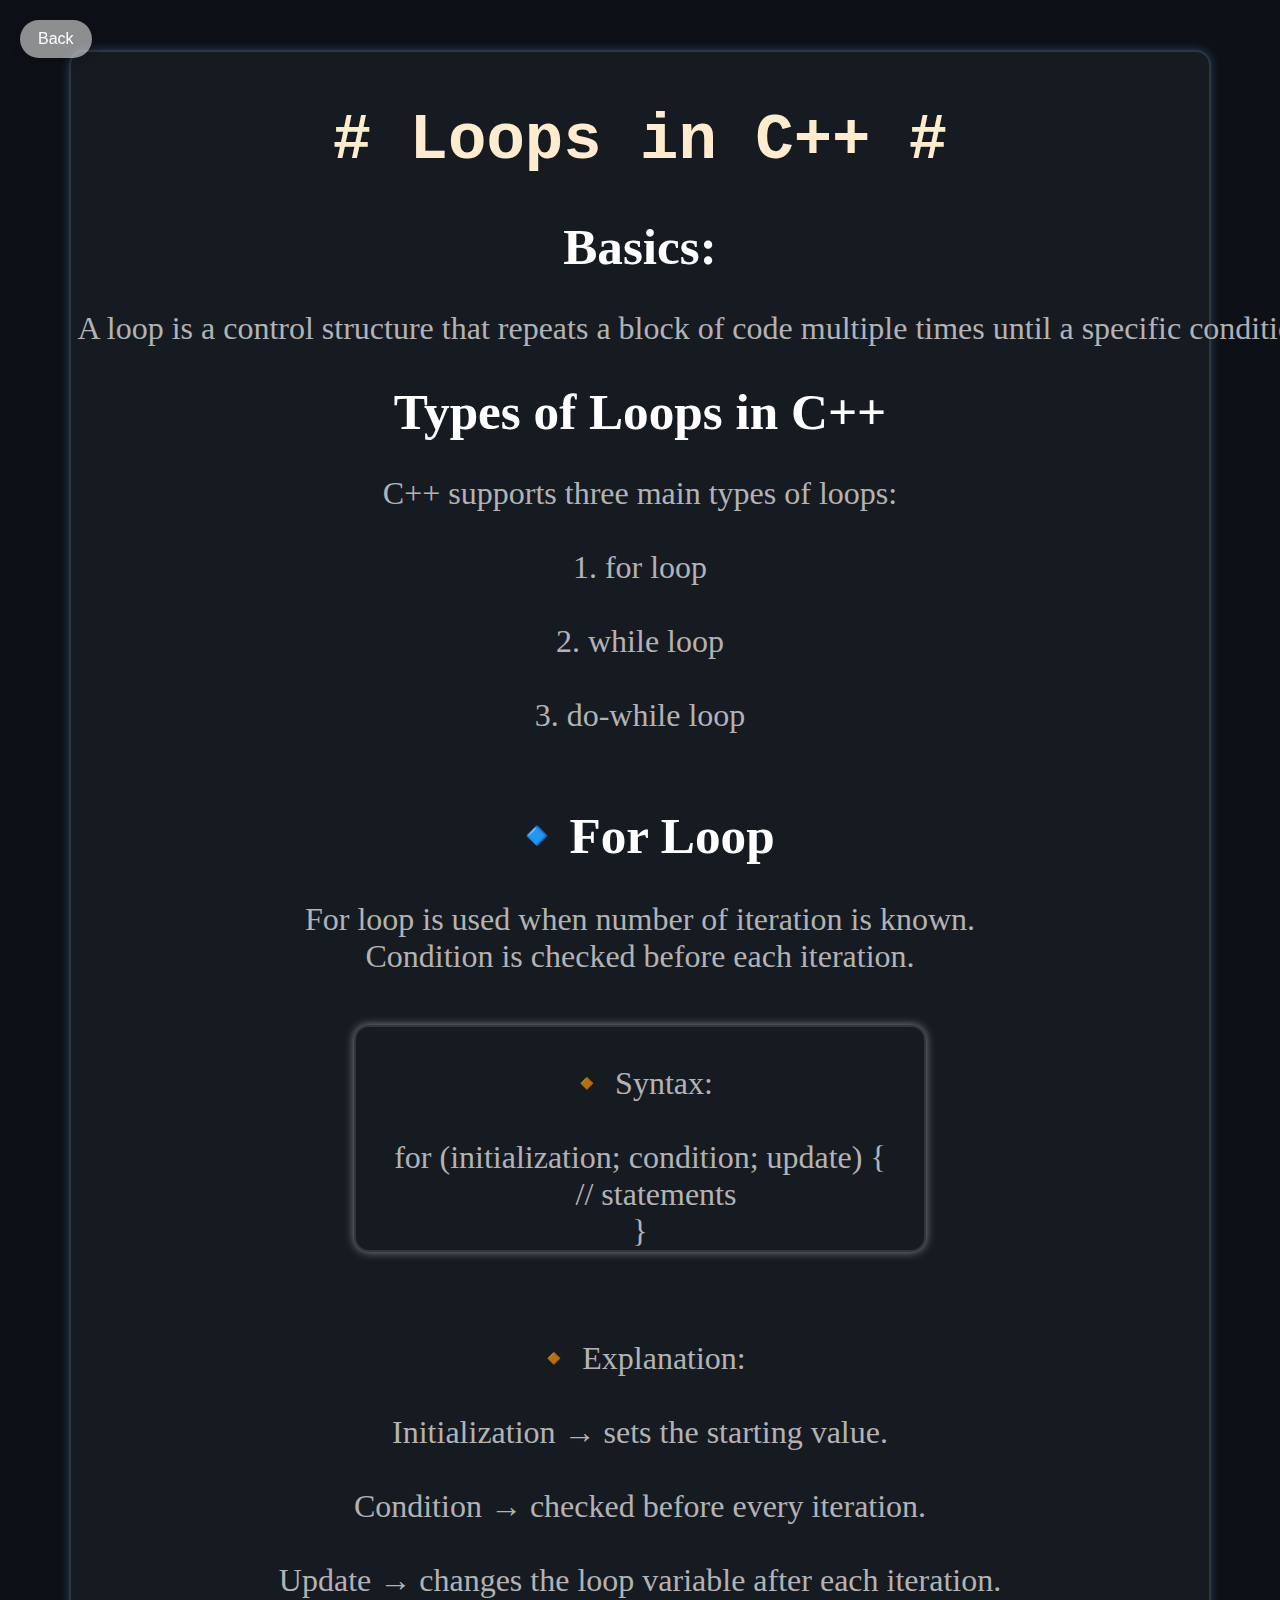
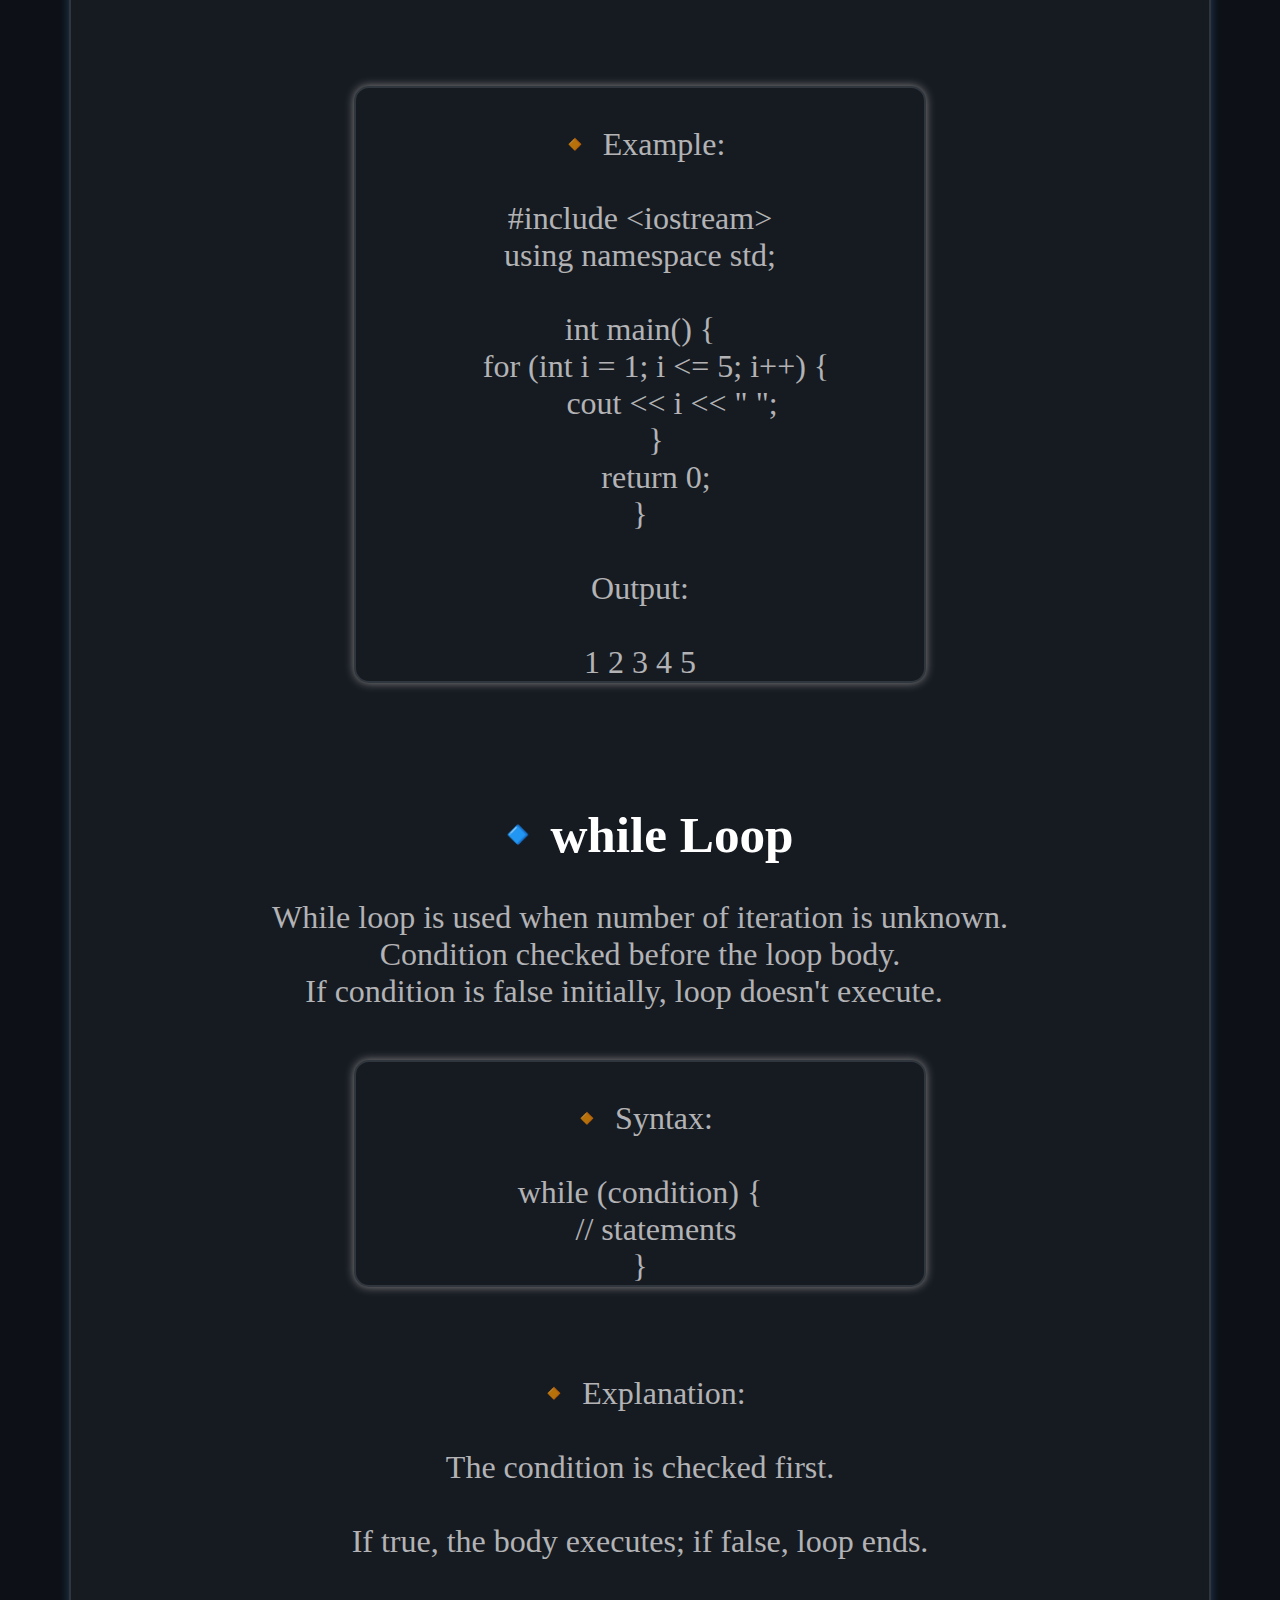
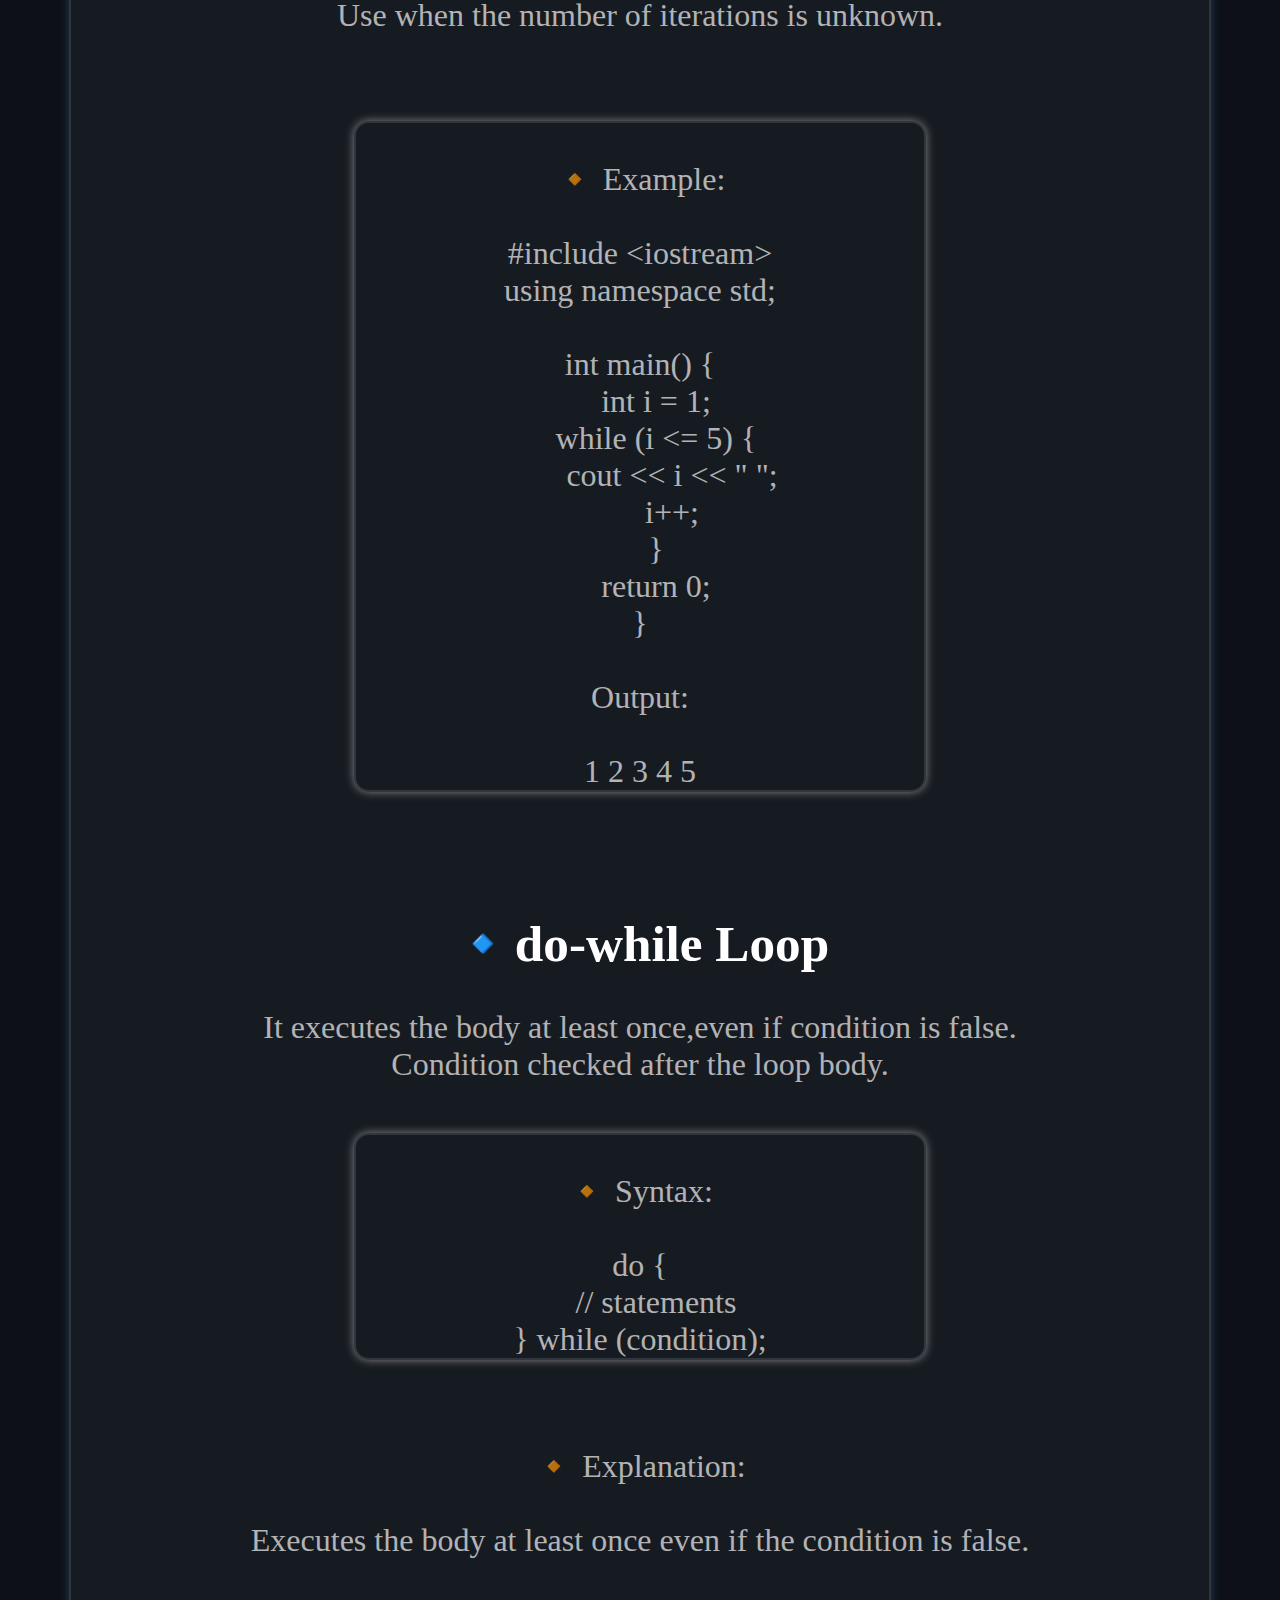
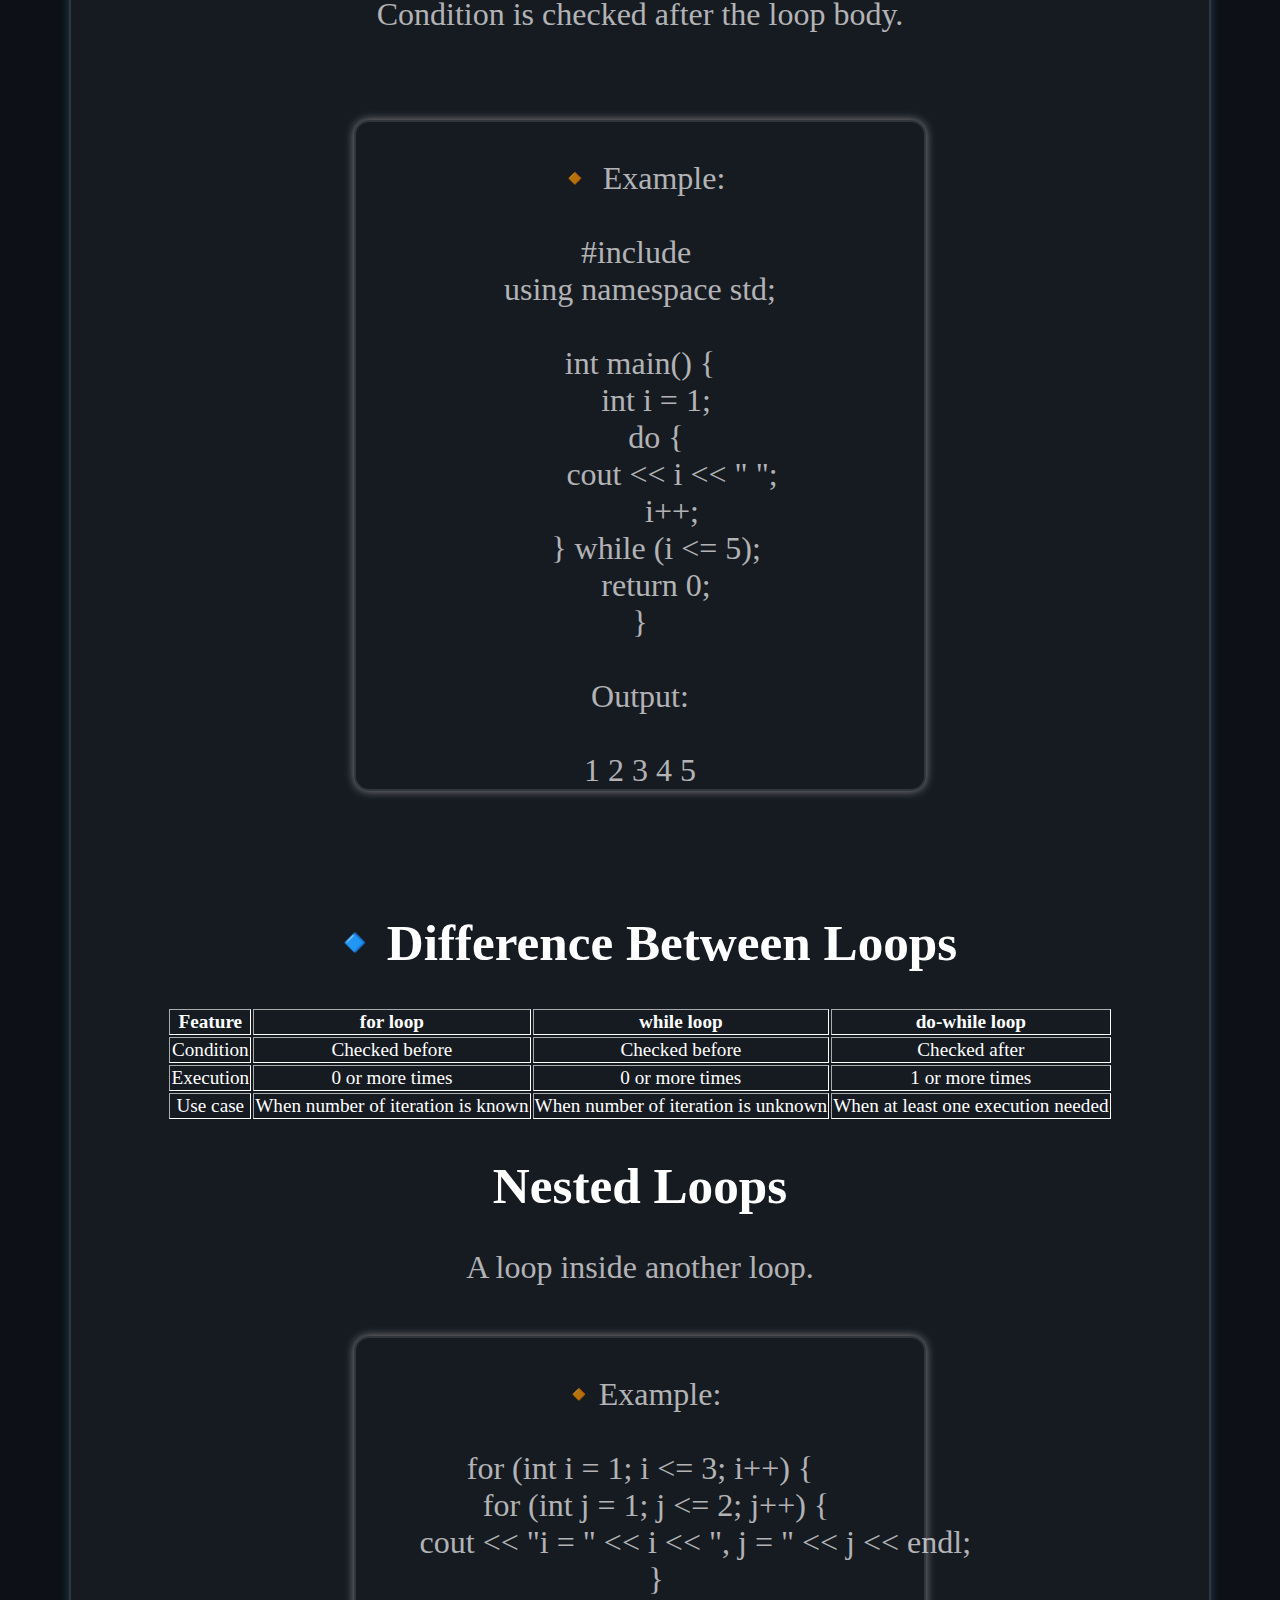
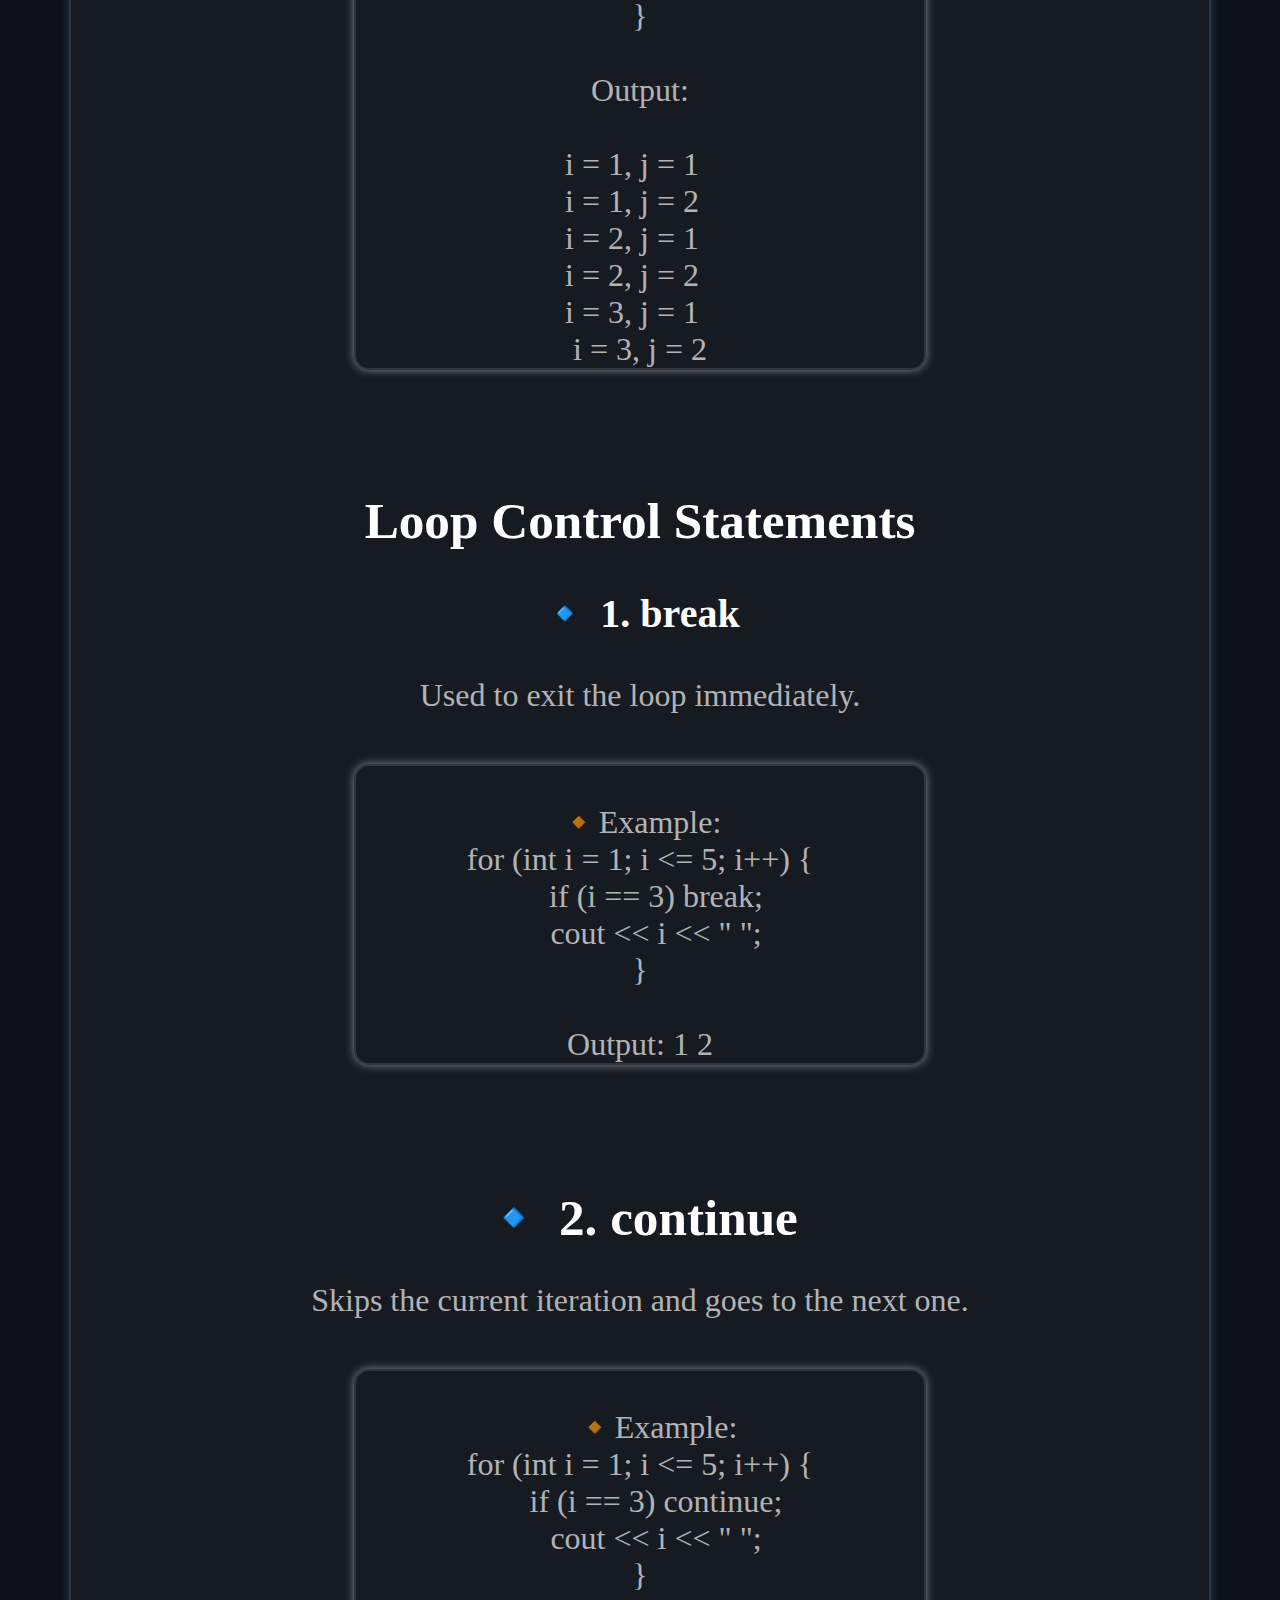
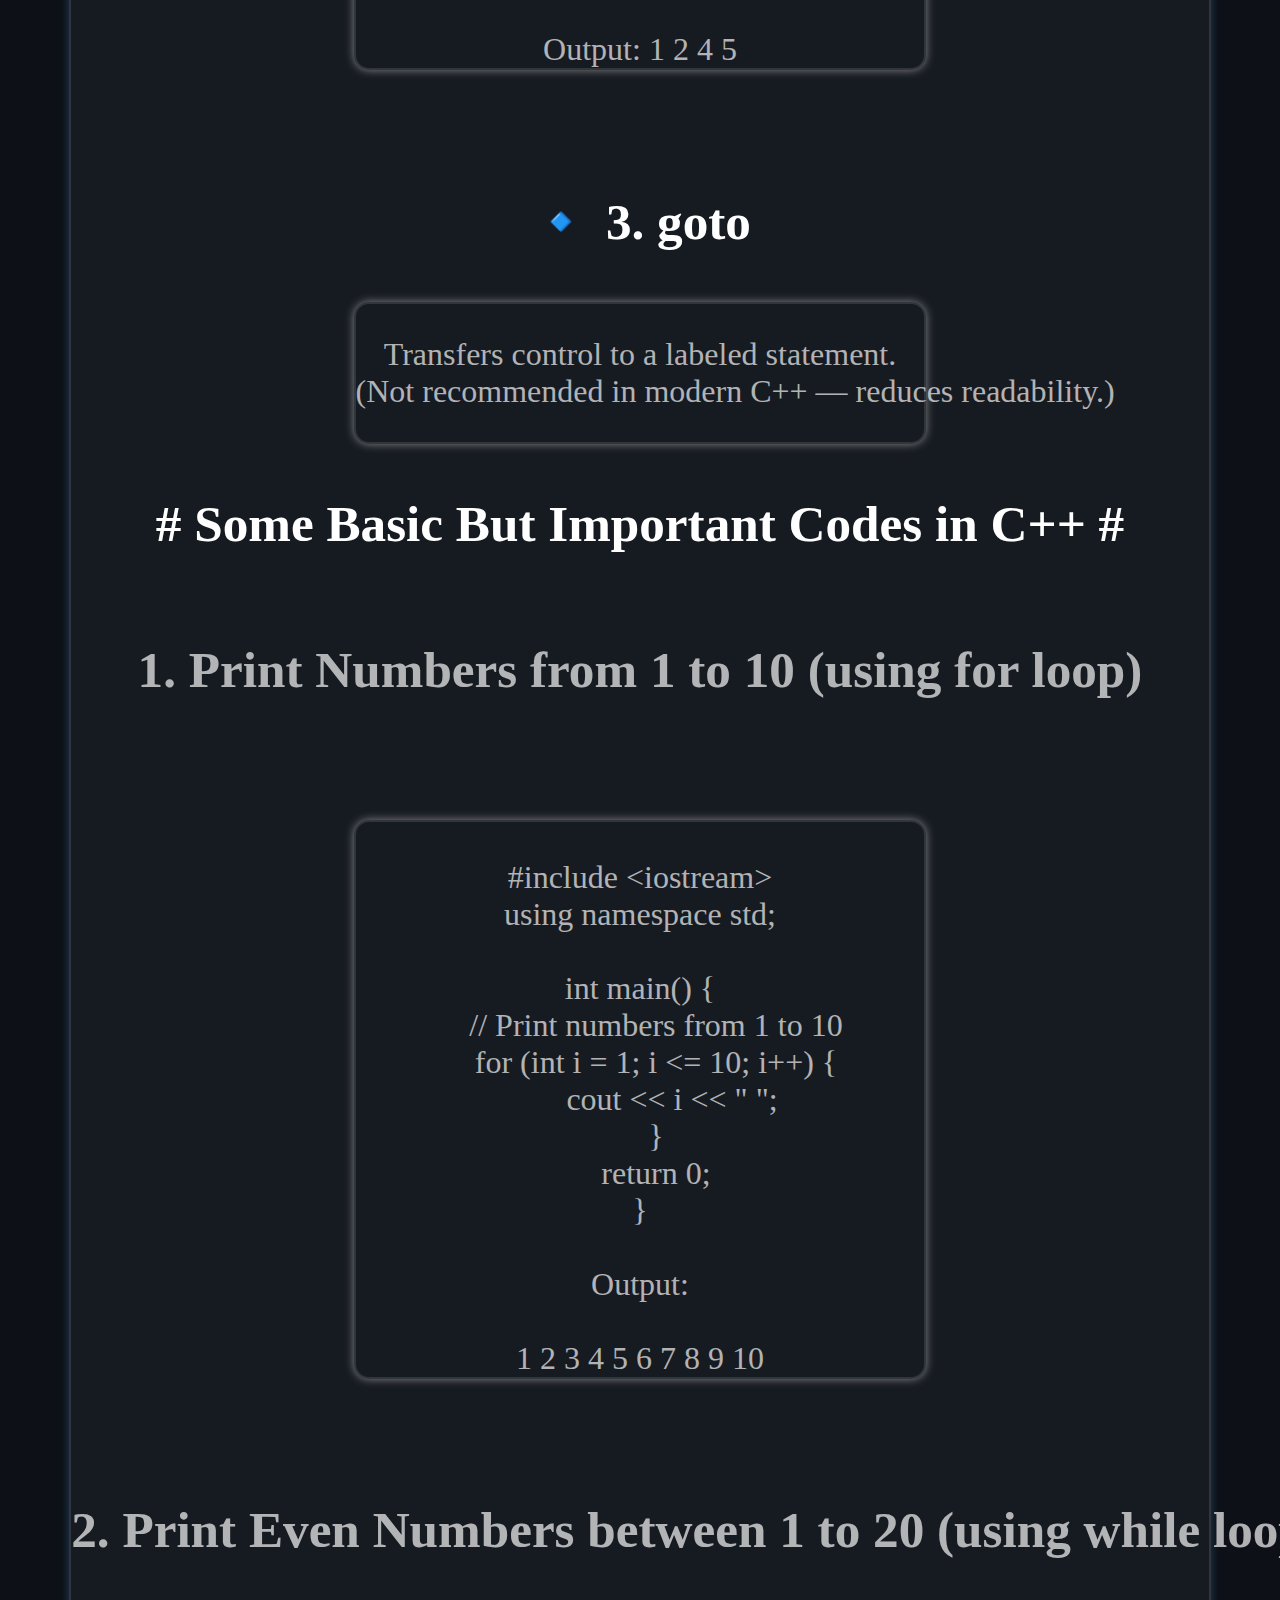
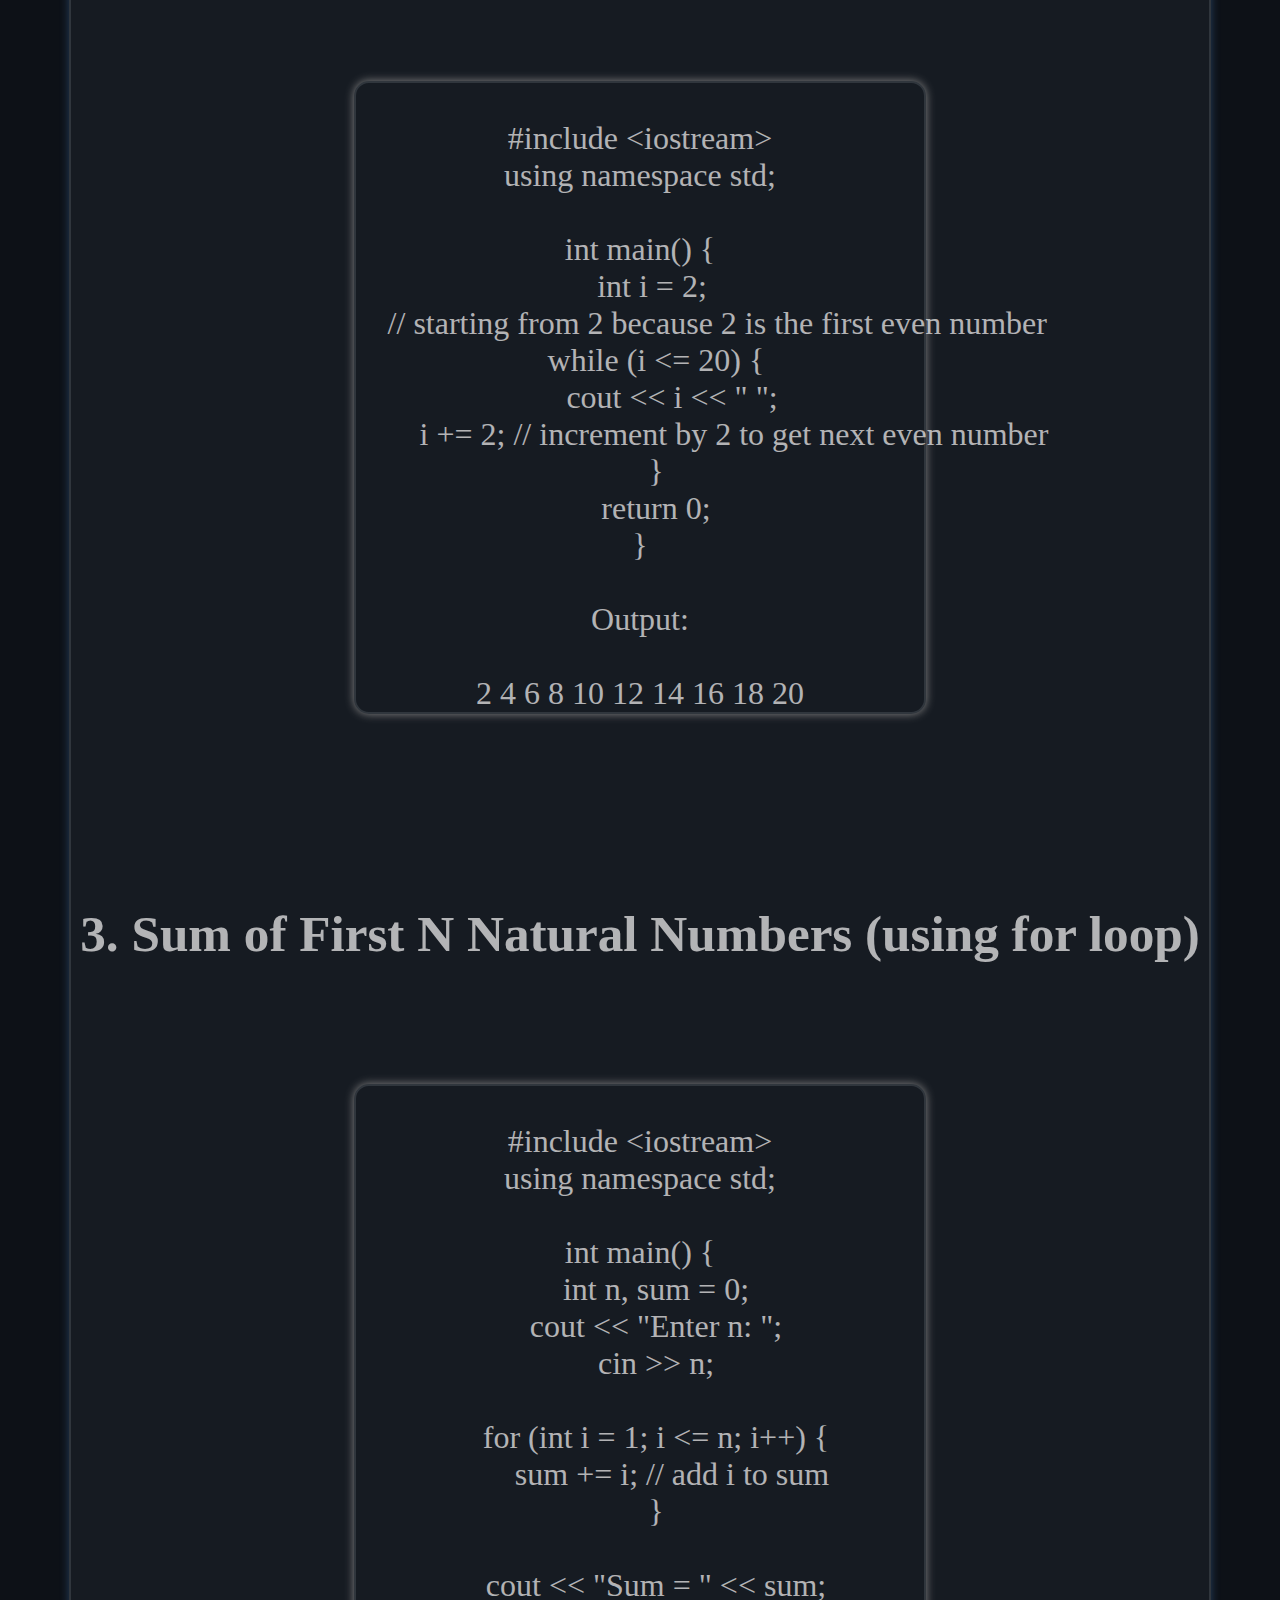
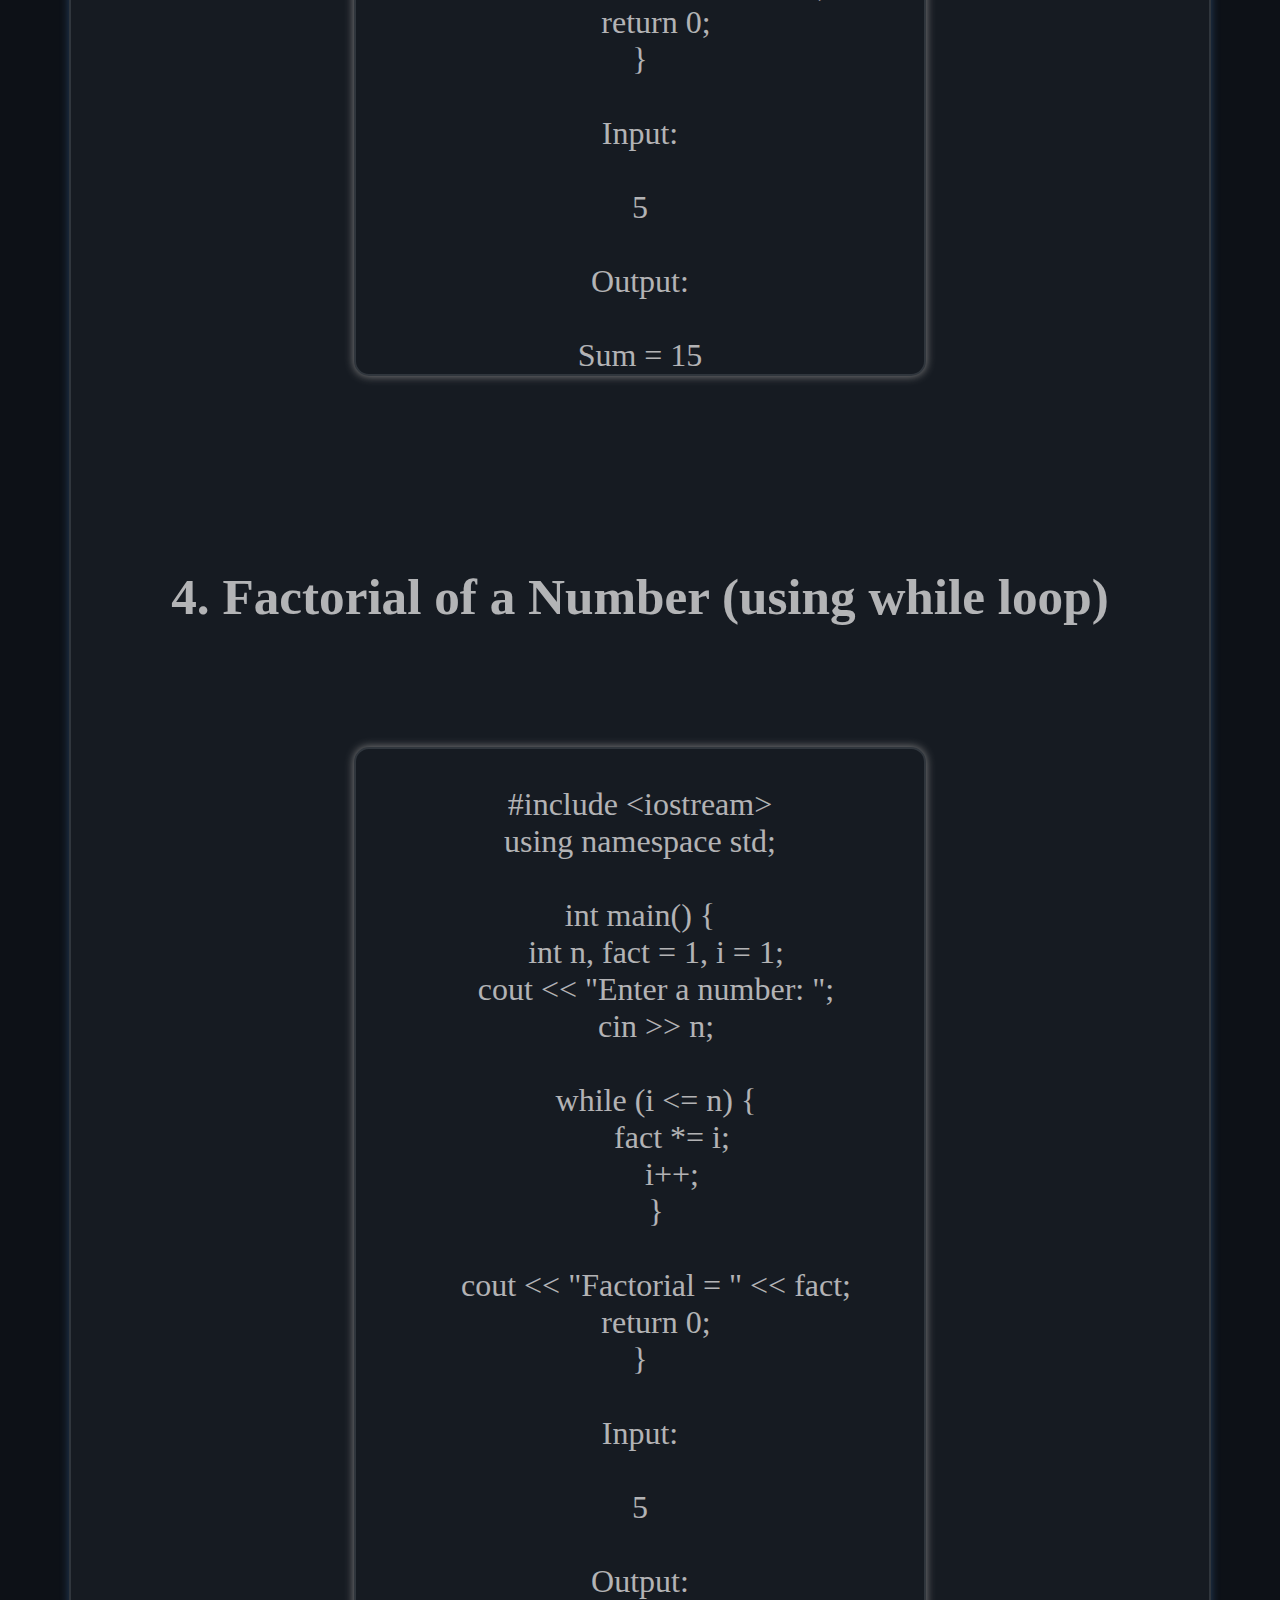
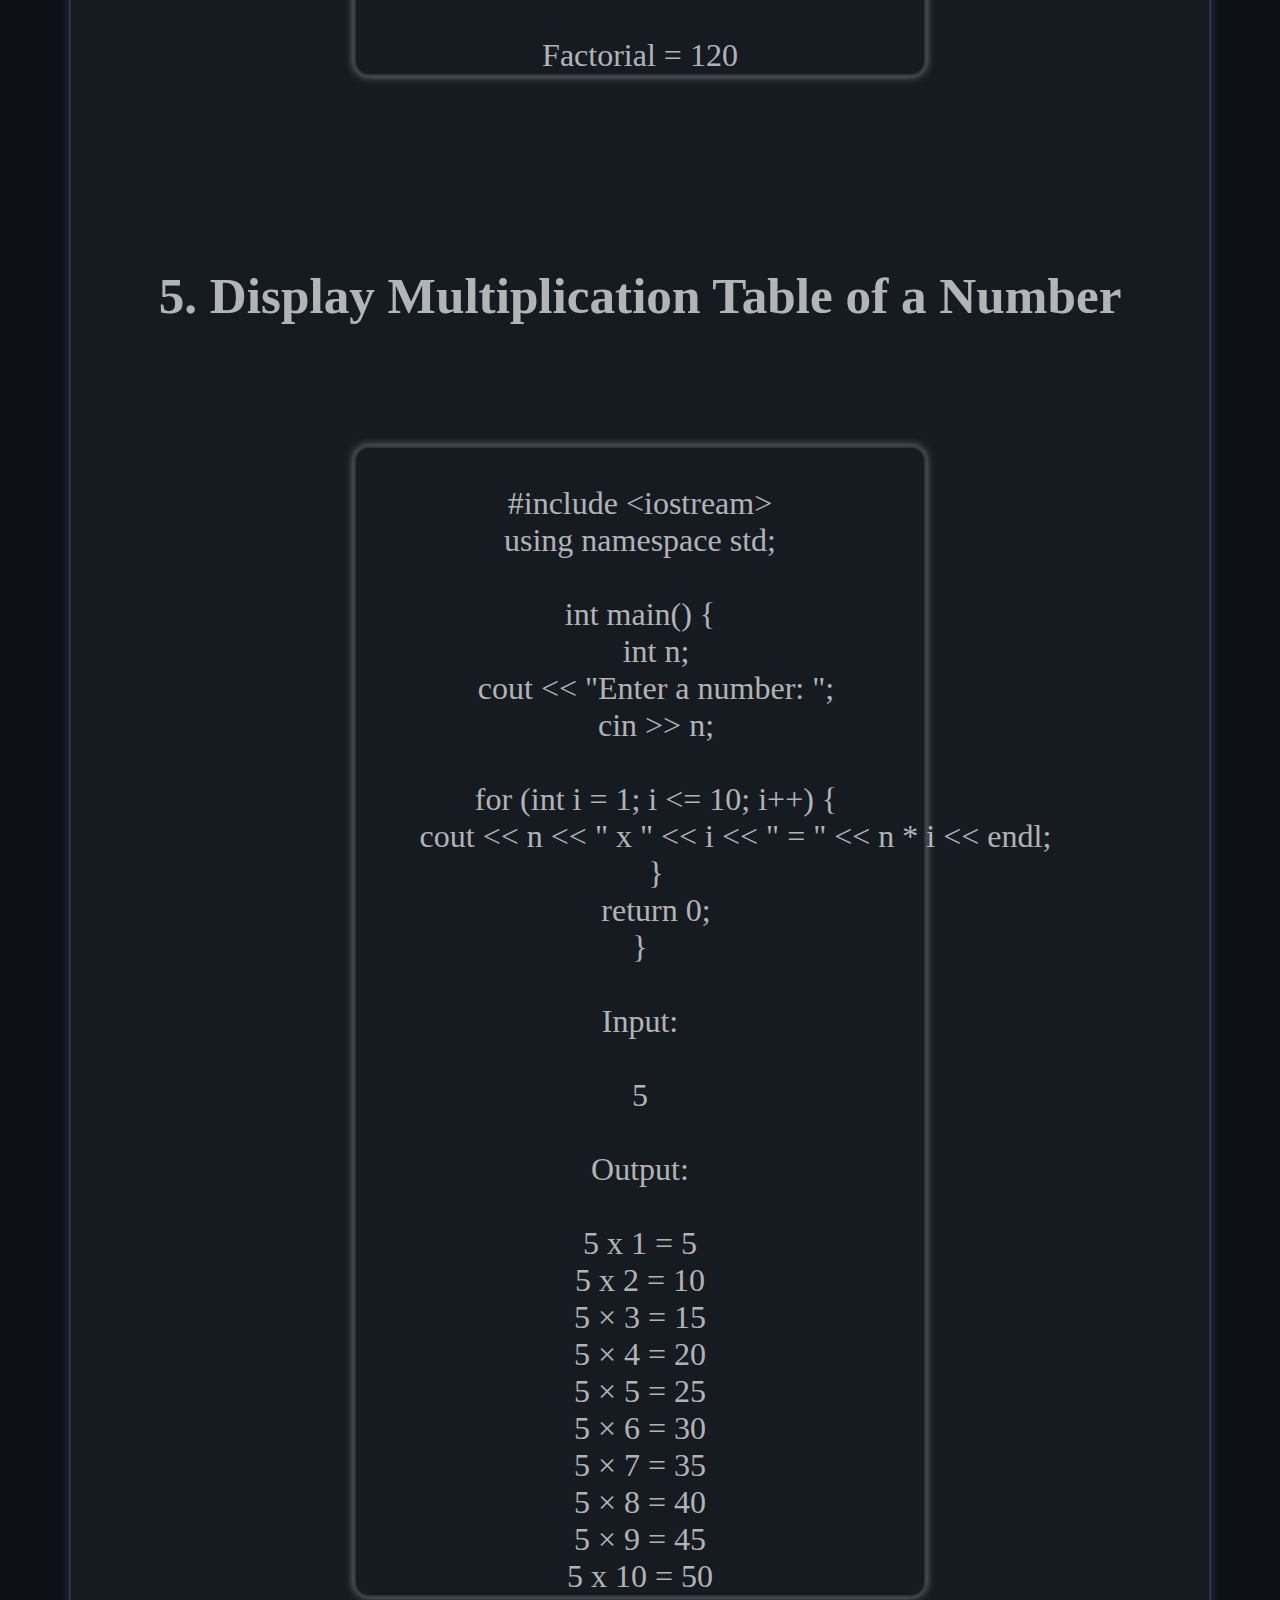
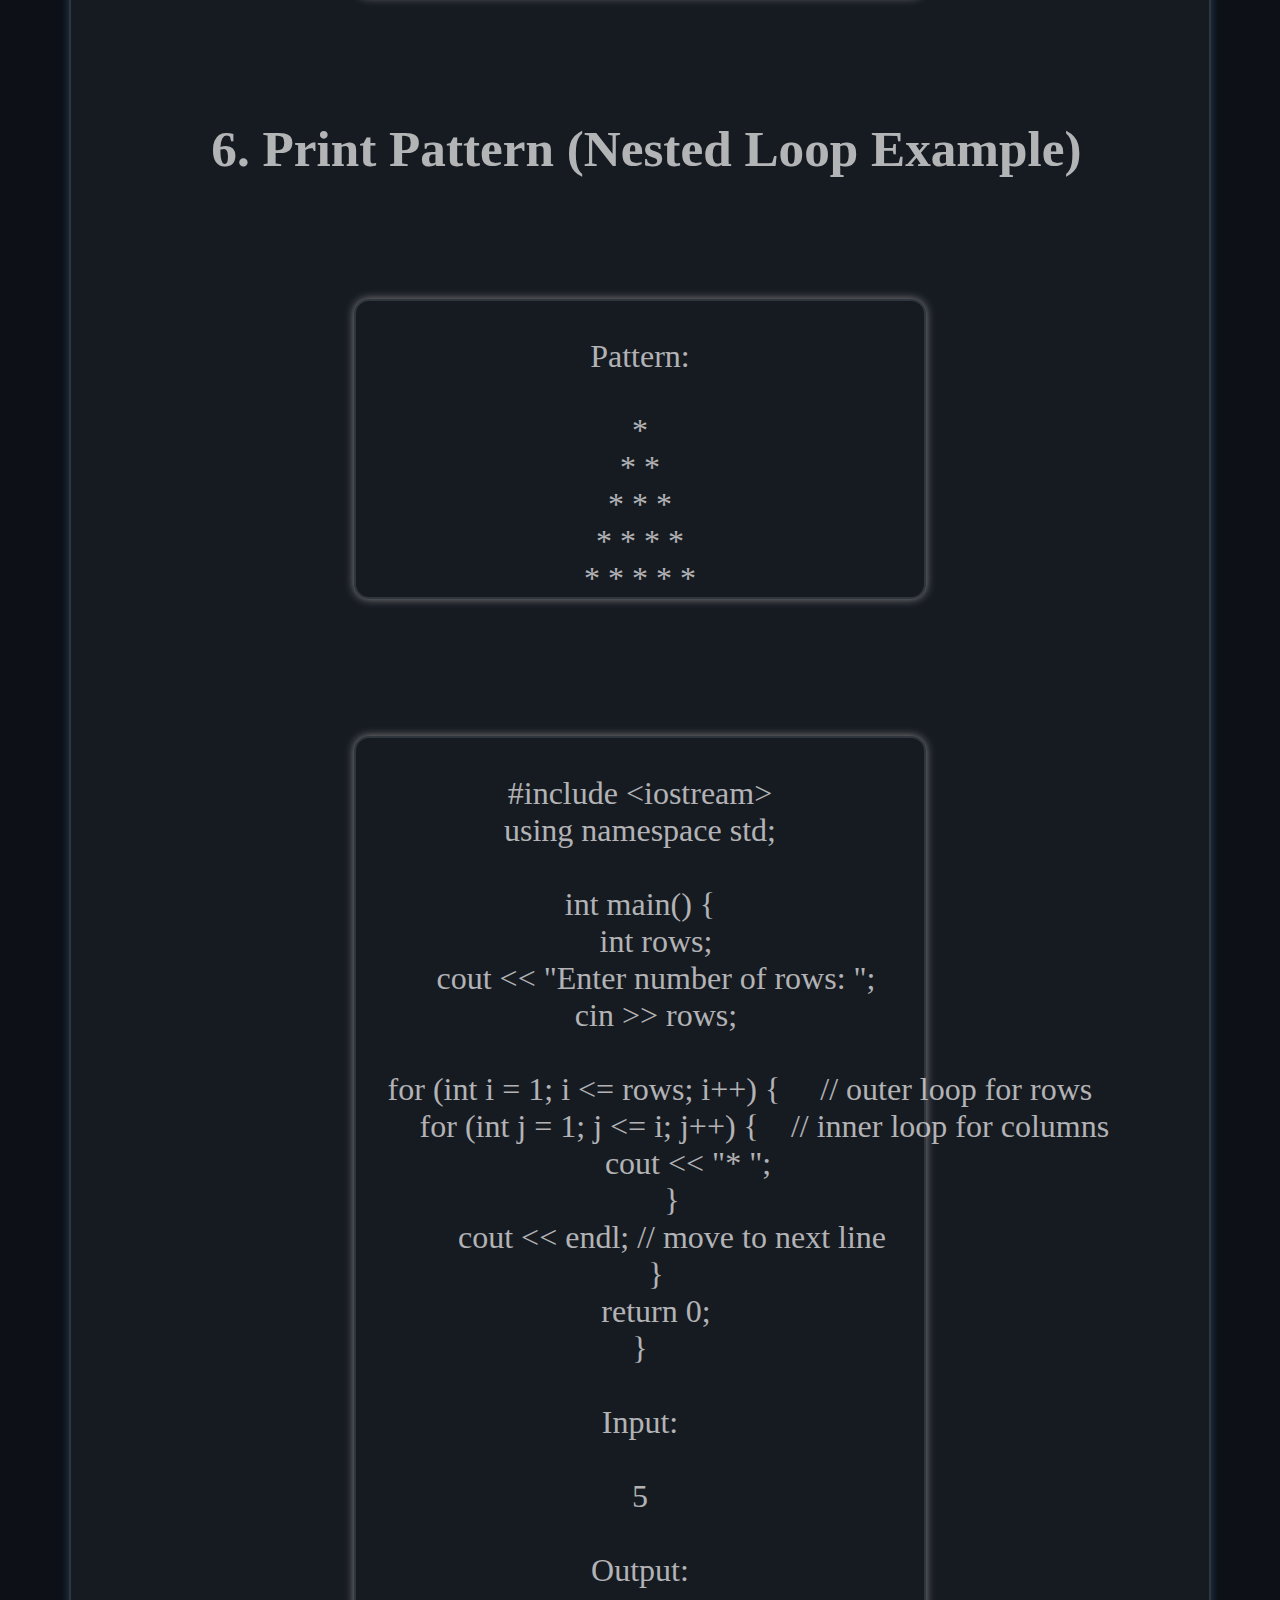
<file: C++ Rushers/loops.html>
<!DOCTYPE html>
<html lang="en">
<head>
    <meta charset="UTF-8">
    <meta name="viewport" content="width=device-width, initial-scale=1.0">
    <title>Loops in C++</title>
    <link rel="stylesheet" href="loops.css">
    <script src="script.js"></script>
</head>
<body>
    <button class="back-btn" onclick="goBack()">Back</button>
    <div class="text-box">
  <h2># Loops in C++ #</h2> 
<h1>Basics:</h1>
<pre> A loop is a control structure that repeats a block of code multiple times until a specific condition becomes false.</pre>
<h1> Types of Loops in C++</h1>
<pre>
C++ supports three main types of loops:

1. for loop

2. while loop

3. do-while loop
  </pre>
<h1>🔹For Loop</h1>
<pre>For loop is used when number of iteration is known.
Condition is checked before each iteration.
<div class="code-box">
🔸 Syntax:

for (initialization; condition; update) {
    // statements
}
</div>
🔸 Explanation:

Initialization → sets the starting value.

Condition → checked before every iteration.

Update → changes the loop variable after each iteration.

<div class="code-box">
🔸 Example:

#include &lt;iostream&gt;
using namespace std;

int main() {
    for (int i = 1; i <= 5; i++) {
        cout << i << " ";
    }
    return 0;
}

Output:

1 2 3 4 5
</div>
</pre>
<h1>🔹while Loop</h1>
<pre>While loop is used when number of iteration is unknown.
Condition checked before the loop body.
If condition is false initially, loop doesn't execute.    
<div class="code-box">
🔸 Syntax:

while (condition) {
    // statements
}
</div>
🔸 Explanation:

The condition is checked first.

If true, the body executes; if false, loop ends.

Use when the number of iterations is unknown.

<div class="code-box">
🔸 Example:

#include &lt;iostream&gt;
using namespace std;

int main() {
    int i = 1;
    while (i <= 5) {
        cout << i << " ";
        i++;
    }
    return 0;
}

Output:

1 2 3 4 5
</div>
</pre>
<h1>🔹do-while Loop</h1>
<pre>It executes the body at least once,even if condition is false.
Condition checked after the loop body.
<div class="code-box">
🔸 Syntax:

do {
    // statements
} while (condition);
</div>
🔸 Explanation:

Executes the body at least once even if the condition is false.

Condition is checked after the loop body.

<div class="code-box">
🔸 Example:

#include <iostream>
using namespace std;

int main() {
    int i = 1;
    do {
        cout << i << " ";
        i++;
    } while (i <= 5);
    return 0;
}

Output:

1 2 3 4 5
</div>
</pre>
<h1>🔹Difference Between Loops</h1>
<table class="table" border="1">
    <tr>
    <th>Feature</th>
    <th>for loop</th>
    <th>while loop</th>
    <th>do-while loop</th>
    </tr>
    <tr>
        <td>Condition</td>
        <td>Checked before</td>
        <td>Checked before</td>
        <td>Checked after</td>
    </tr>
    <tr>
        <td>Execution</td>
        <td>0 or more times</td>
        <td>0 or more times</td>
        <td>1 or more times</td>
    </tr>
    <tr>
        <td>Use case</td>
        <td>When number of iteration is known</td>
        <td>When number of iteration is unknown</td>
        <td>When at least one execution needed</td>
    </tr>
</table>
<h1>Nested Loops</h1>
<pre>
A loop inside another loop.
<div class="code-box">
🔸Example:

for (int i = 1; i <= 3; i++) {
    for (int j = 1; j <= 2; j++) {
        cout << "i = " << i << ", j = " << j << endl;
    }
}

Output:

i = 1, j = 1  
i = 1, j = 2  
i = 2, j = 1  
i = 2, j = 2  
i = 3, j = 1  
i = 3, j = 2
</div>
</pre>
<h1> Loop Control Statements</h1>

<h3>🔹 1. break</h3>
<pre>
Used to exit the loop immediately.
<div class="code-box">
🔸Example:
for (int i = 1; i <= 5; i++) {
    if (i == 3) break;
    cout << i << " ";
}

Output: 1 2
</div>
</pre>
<h1>🔹 2. continue</h1>
<pre>
Skips the current iteration and goes to the next one.
<div class="code-box">
    🔸Example:
for (int i = 1; i <= 5; i++) {
    if (i == 3) continue;
    cout << i << " ";
}

Output: 1 2 4 5
</div>
</pre>
<h1>🔹 3. goto </h1>
<div class="code-box">
<pre>
Transfers control to a labeled statement.
(Not recommended in modern C++ — reduces readability.)
</div>
</pre>
<h1># Some Basic But Important Codes in C++ #</h1><br>
<pre><h1>1. Print Numbers from 1 to 10 (using for loop)</h1>
<div class="code-box">
#include &lt;iostream&gt;
using namespace std;

int main() {
    // Print numbers from 1 to 10
    for (int i = 1; i <= 10; i++) {
        cout << i << " ";
    }
    return 0;
}

Output:

1 2 3 4 5 6 7 8 9 10
</div>
</pre>
<pre><h1>2. Print Even Numbers between 1 to 20 (using while loop)</h1>
<div class="code-box">
#include &lt;iostream&gt;
using namespace std;

int main() {
    int i = 2; 
    // starting from 2 because 2 is the first even number
    while (i <= 20) {
        cout << i << " ";
        i += 2; // increment by 2 to get next even number
    }
    return 0;
}

Output:

2 4 6 8 10 12 14 16 18 20
</div>
</pre>
<pre>
    <h1>3. Sum of First N Natural Numbers (using for loop)</h1>
<div class="code-box">
#include &lt;iostream&gt;
using namespace std;

int main() {
    int n, sum = 0;
    cout << "Enter n: ";
    cin >> n;

    for (int i = 1; i <= n; i++) {
        sum += i; // add i to sum
    }

    cout << "Sum = " << sum;
    return 0;
}

Input:

5

Output:

Sum = 15
</div>
</pre>
<pre>
    <h1>4. Factorial of a Number (using while loop)</h1>
<div class="code-box">
#include &lt;iostream&gt;
using namespace std;

int main() {
    int n, fact = 1, i = 1;
    cout << "Enter a number: ";
    cin >> n;

    while (i <= n) {
        fact *= i;
        i++;
    }

    cout << "Factorial = " << fact;
    return 0;
}

Input:

5

Output:

Factorial = 120
</div>
</pre>
<pre>
    <h1>5. Display Multiplication Table of a Number</h1>
<div class="code-box">
#include &lt;iostream&gt;
using namespace std;

int main() {
    int n;
    cout << "Enter a number: ";
    cin >> n;

    for (int i = 1; i <= 10; i++) {
        cout << n << " x " << i << " = " << n * i << endl;
    }
    return 0;
}

Input:

5

Output:

5 x 1 = 5
5 x 2 = 10
5 × 3 = 15
5 × 4 = 20
5 × 5 = 25
5 × 6 = 30
5 × 7 = 35
5 × 8 = 40
5 × 9 = 45
5 x 10 = 50
</div>
</pre>
<pre>
<h1> 6. Print Pattern (Nested Loop Example)</h1>
<div class="code-box">
Pattern:

*
* *
* * *
* * * *
* * * * *
</div>
<div class="code-box">
#include &lt;iostream&gt;
using namespace std;

int main() {
    int rows;
    cout << "Enter number of rows: ";
    cin >> rows;

    for (int i = 1; i <= rows; i++) {     // outer loop for rows
        for (int j = 1; j <= i; j++) {    // inner loop for columns
            cout << "* ";
        }
        cout << endl; // move to next line
    }
    return 0;
}

Input:

5

Output:

*
* *
* * *
* * * *
* * * * *
</div>
</pre>
<pre>
 <h1> 7. Check if a Number is Prime (using loop)</h1>
<div class="code-box">
#include &lt;iostream&gt;
using namespace std;

int main() {
    int n, i, flag = 0;
    cout << "Enter a number: ";
    cin >> n;

    if (n <= 1) {
        cout << "Not a prime number";
        return 0;
    }

    for (i = 2; i <= n / 2; i++) {
        if (n % i == 0) {
            flag = 1;
            break;
        }
    }

    if (flag == 0)
        cout << "Prime number";
    else
        cout << "Not a prime number";

    return 0;
}

Input:

7
</div>
</pre>
<pre>
 <h1> 8. Reverse a Number (using do-while loop)</h1>
<div class="code-box">
#include &lt;iostream&gt;
using namespace std;

int main() {
    int num, rev = 0;
    cout << "Enter number: ";
    cin >> num;

    do {
        int digit = num % 10;   // get last digit
        rev = rev * 10 + digit; // build reversed number
        num /= 10;              // remove last digit
    } while (num != 0);

    cout << "Reversed number = " << rev;
    return 0;
}

Input:

1234

Output:

Reversed number = 4321
</div>
</div>
</pre>
</body>
</html>
</file>
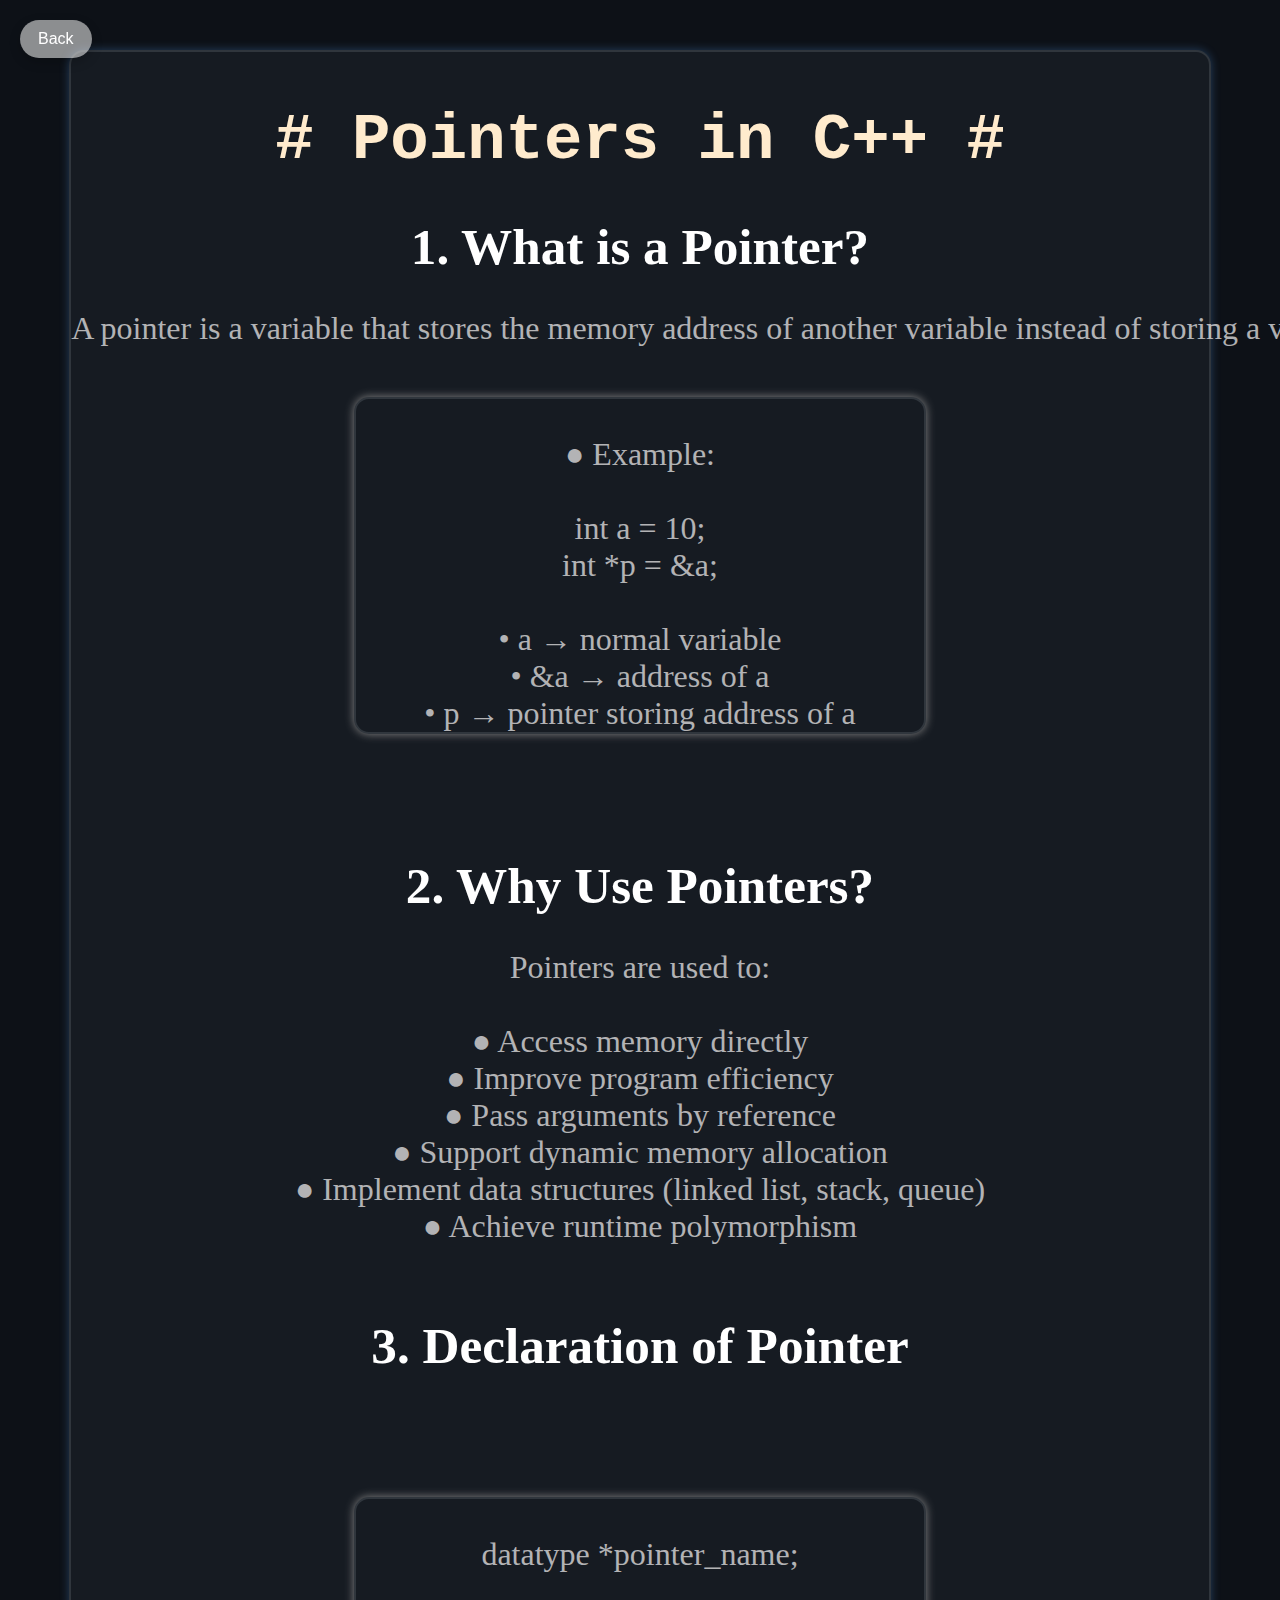
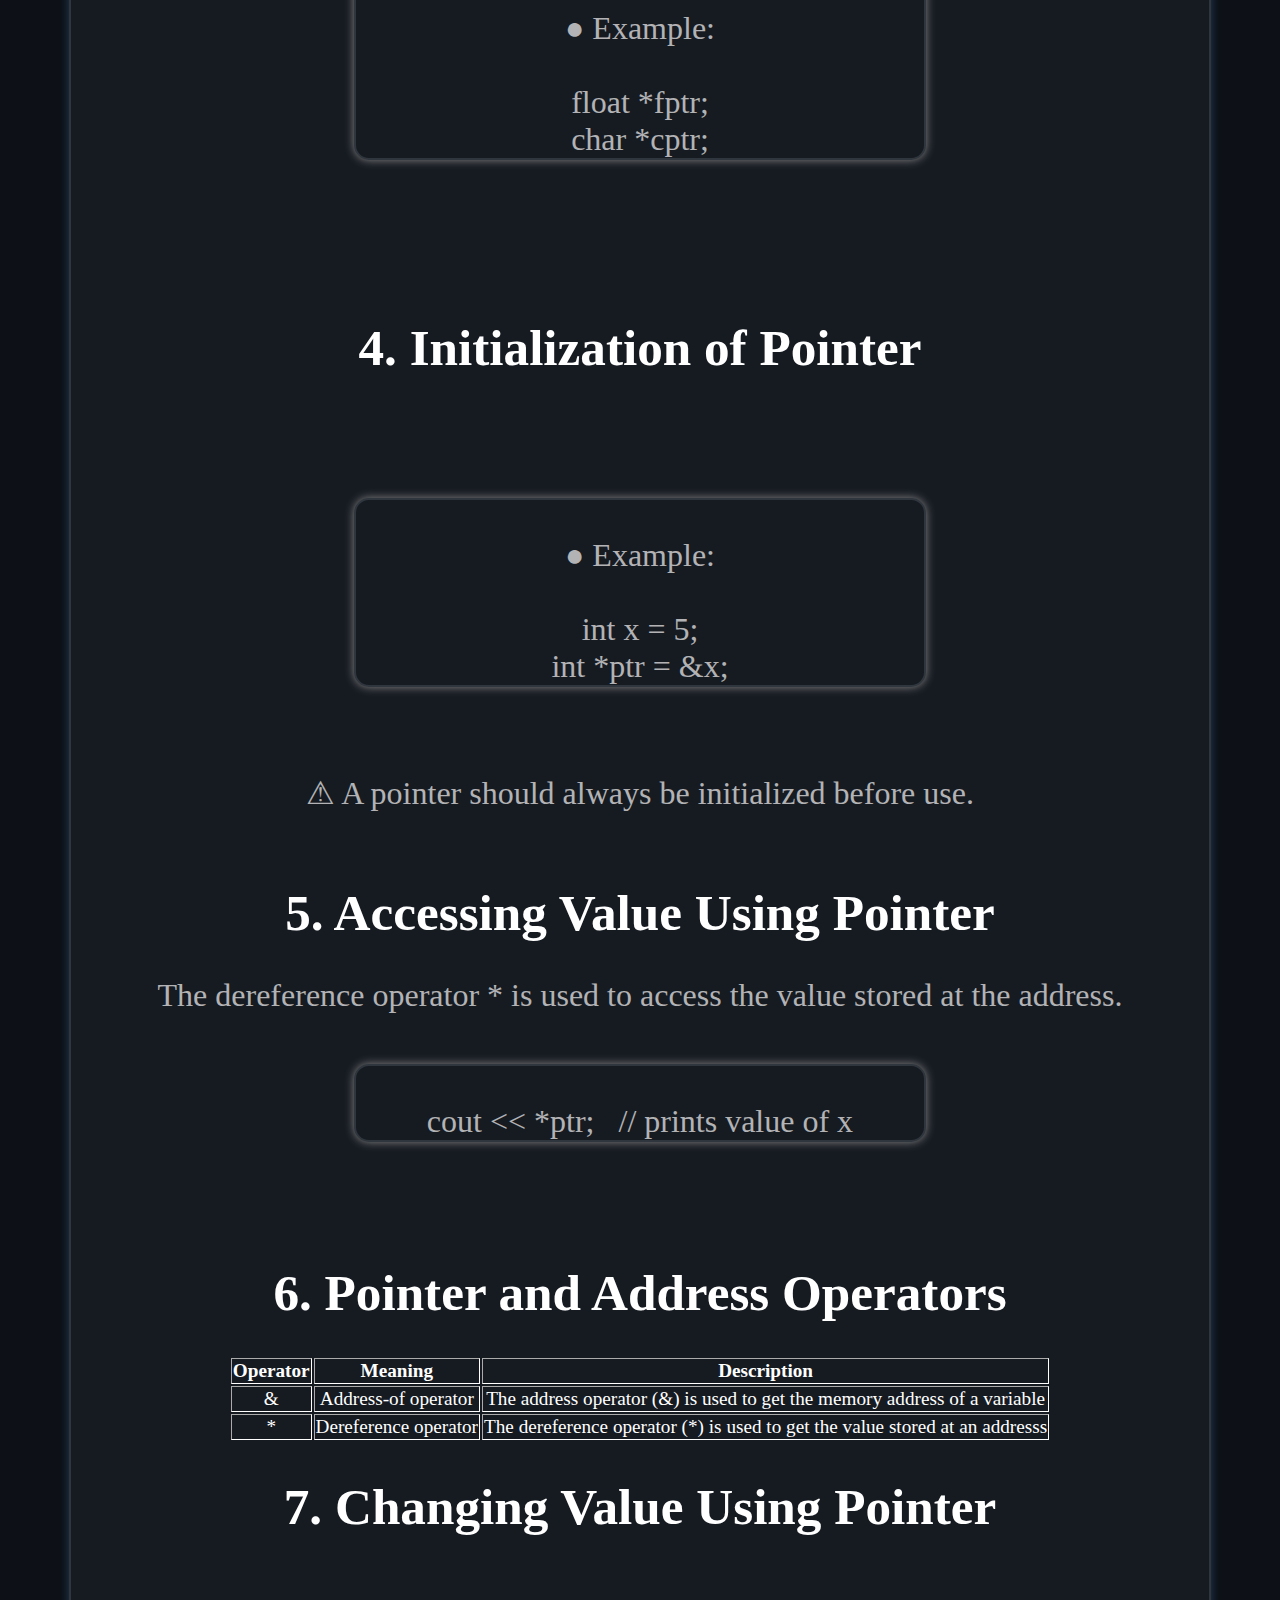
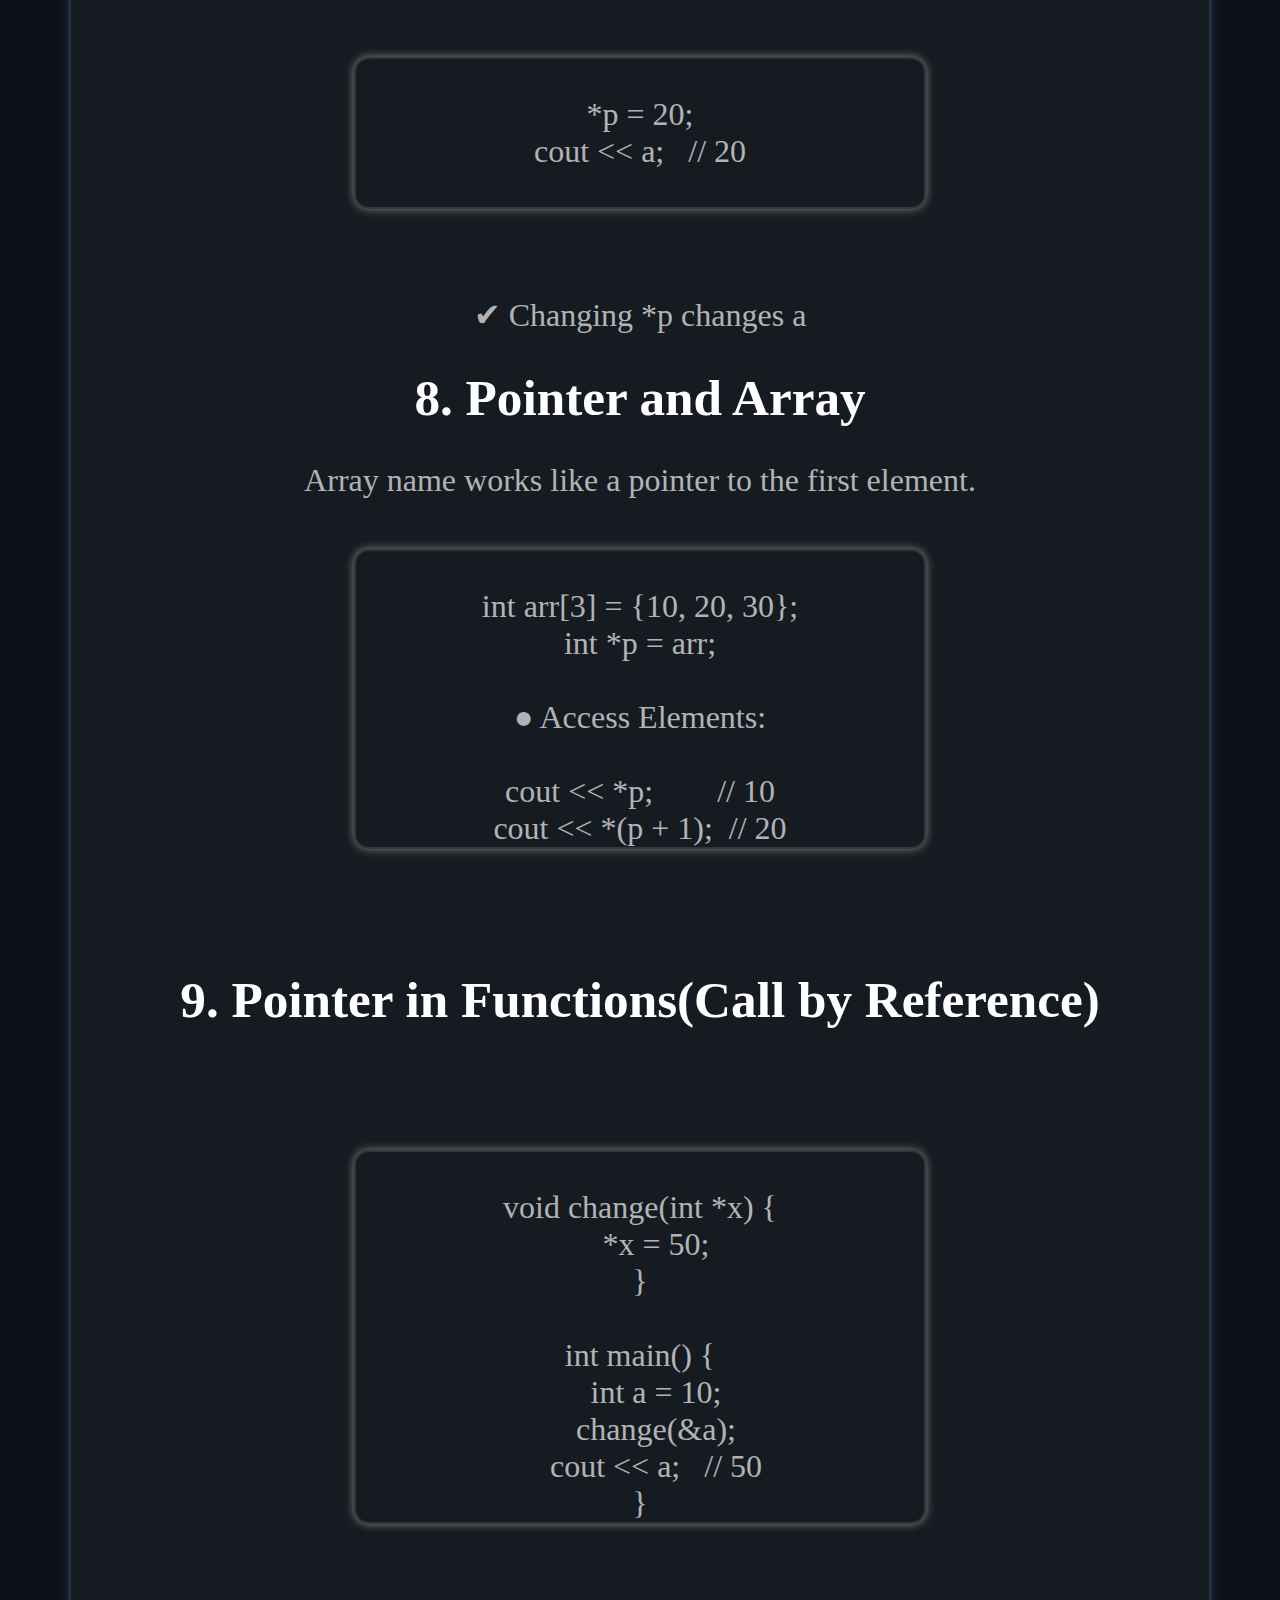
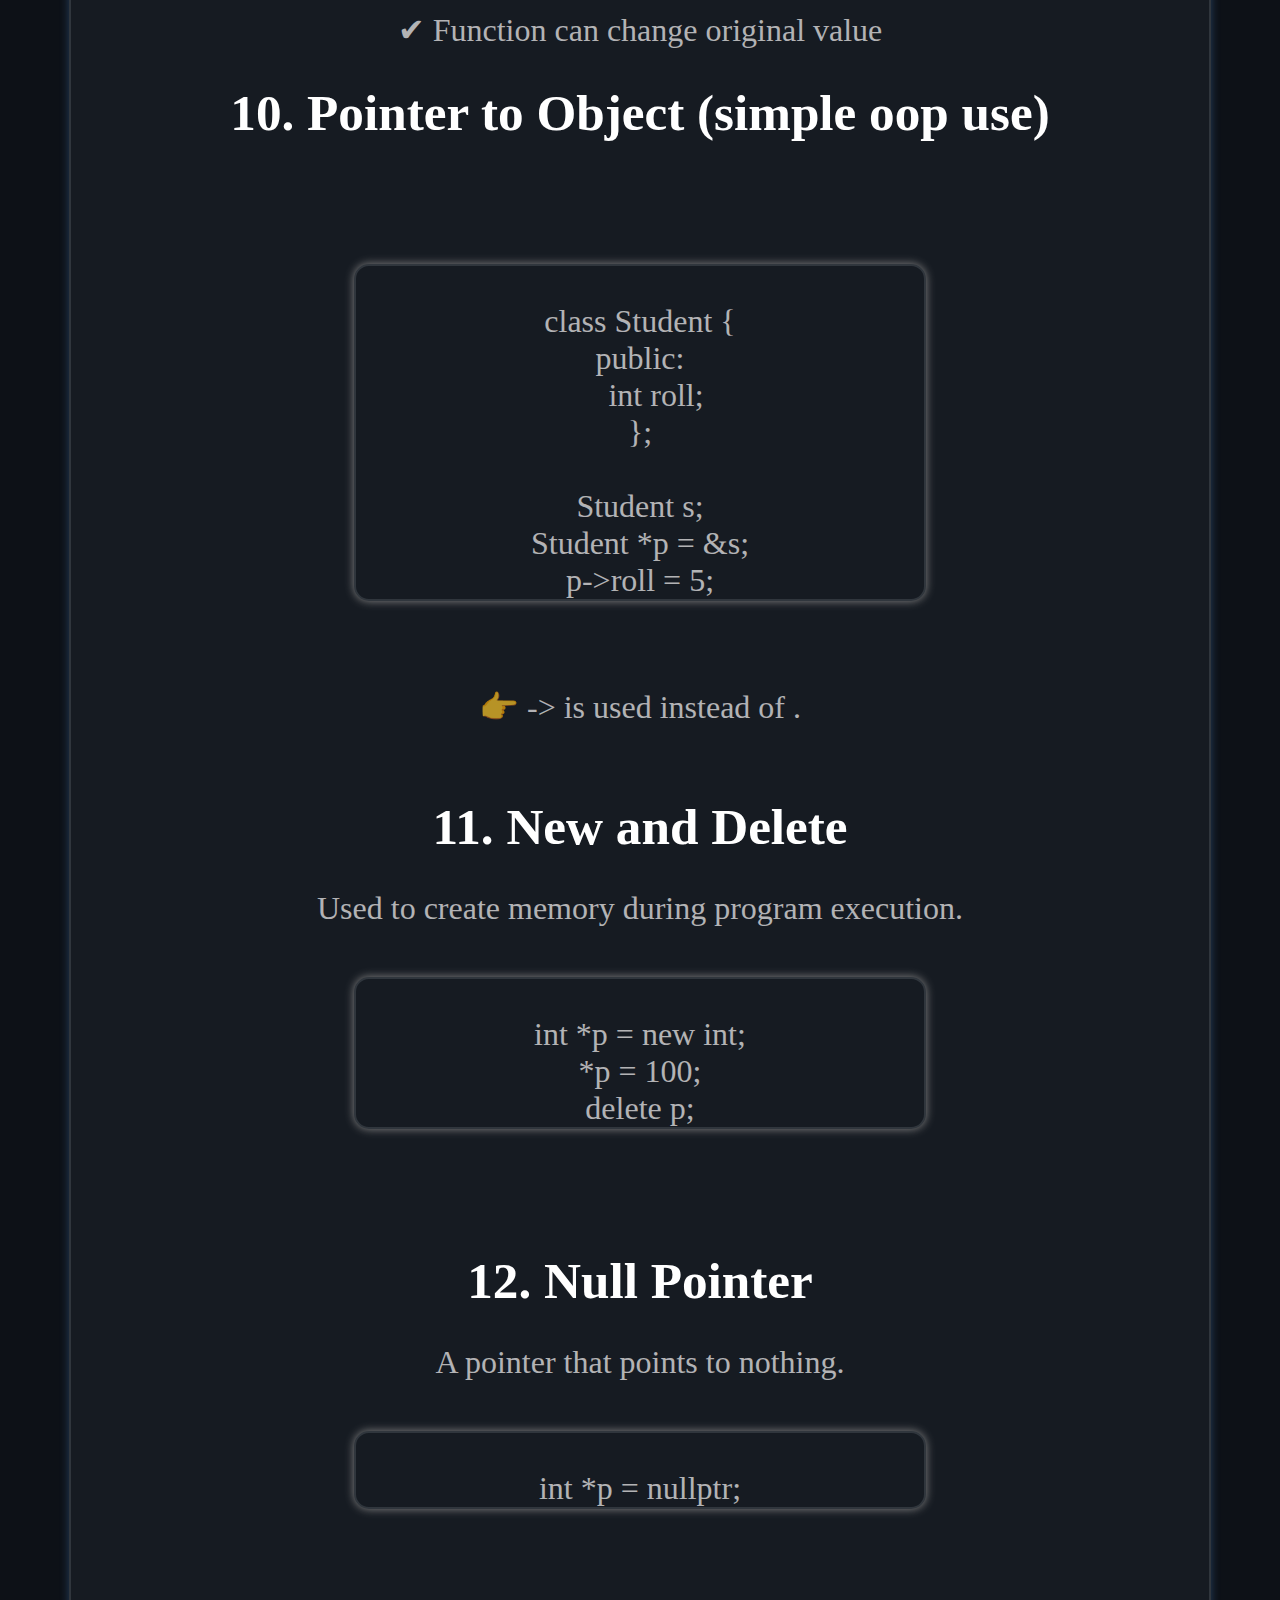
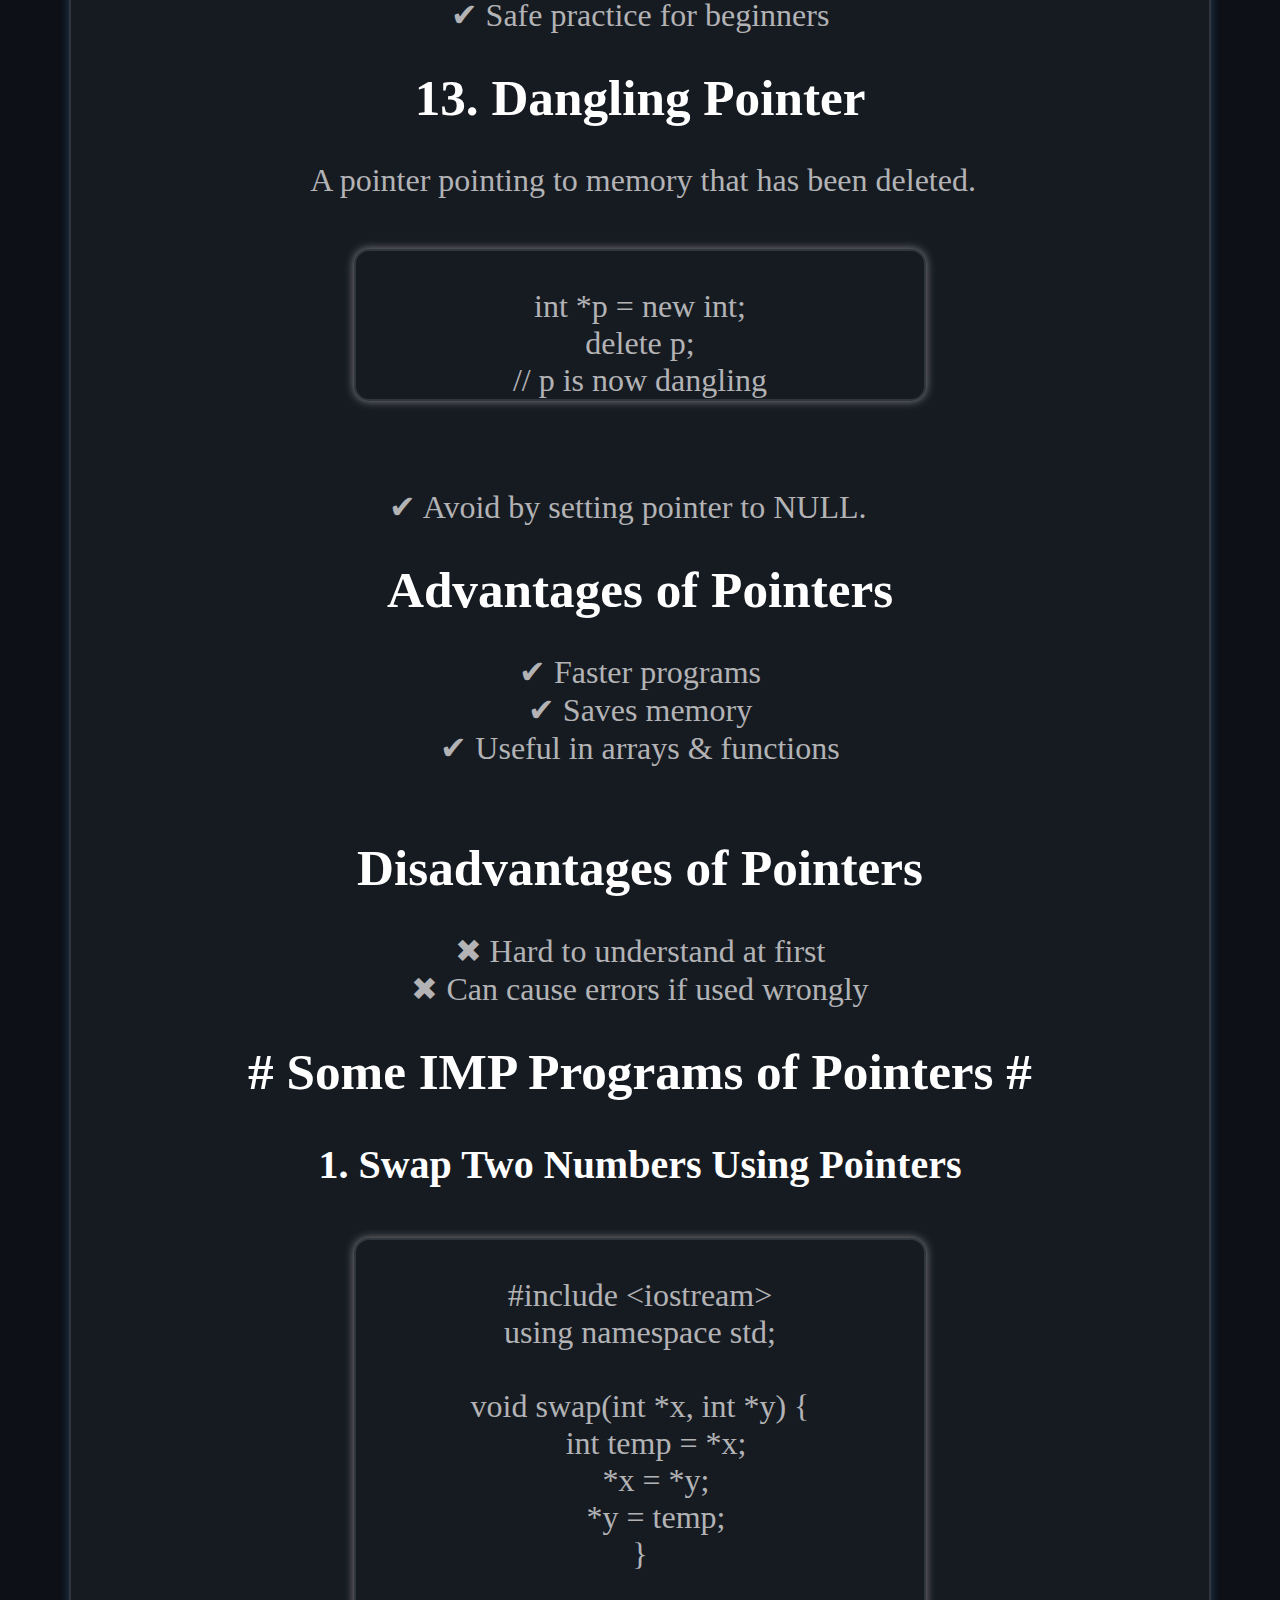
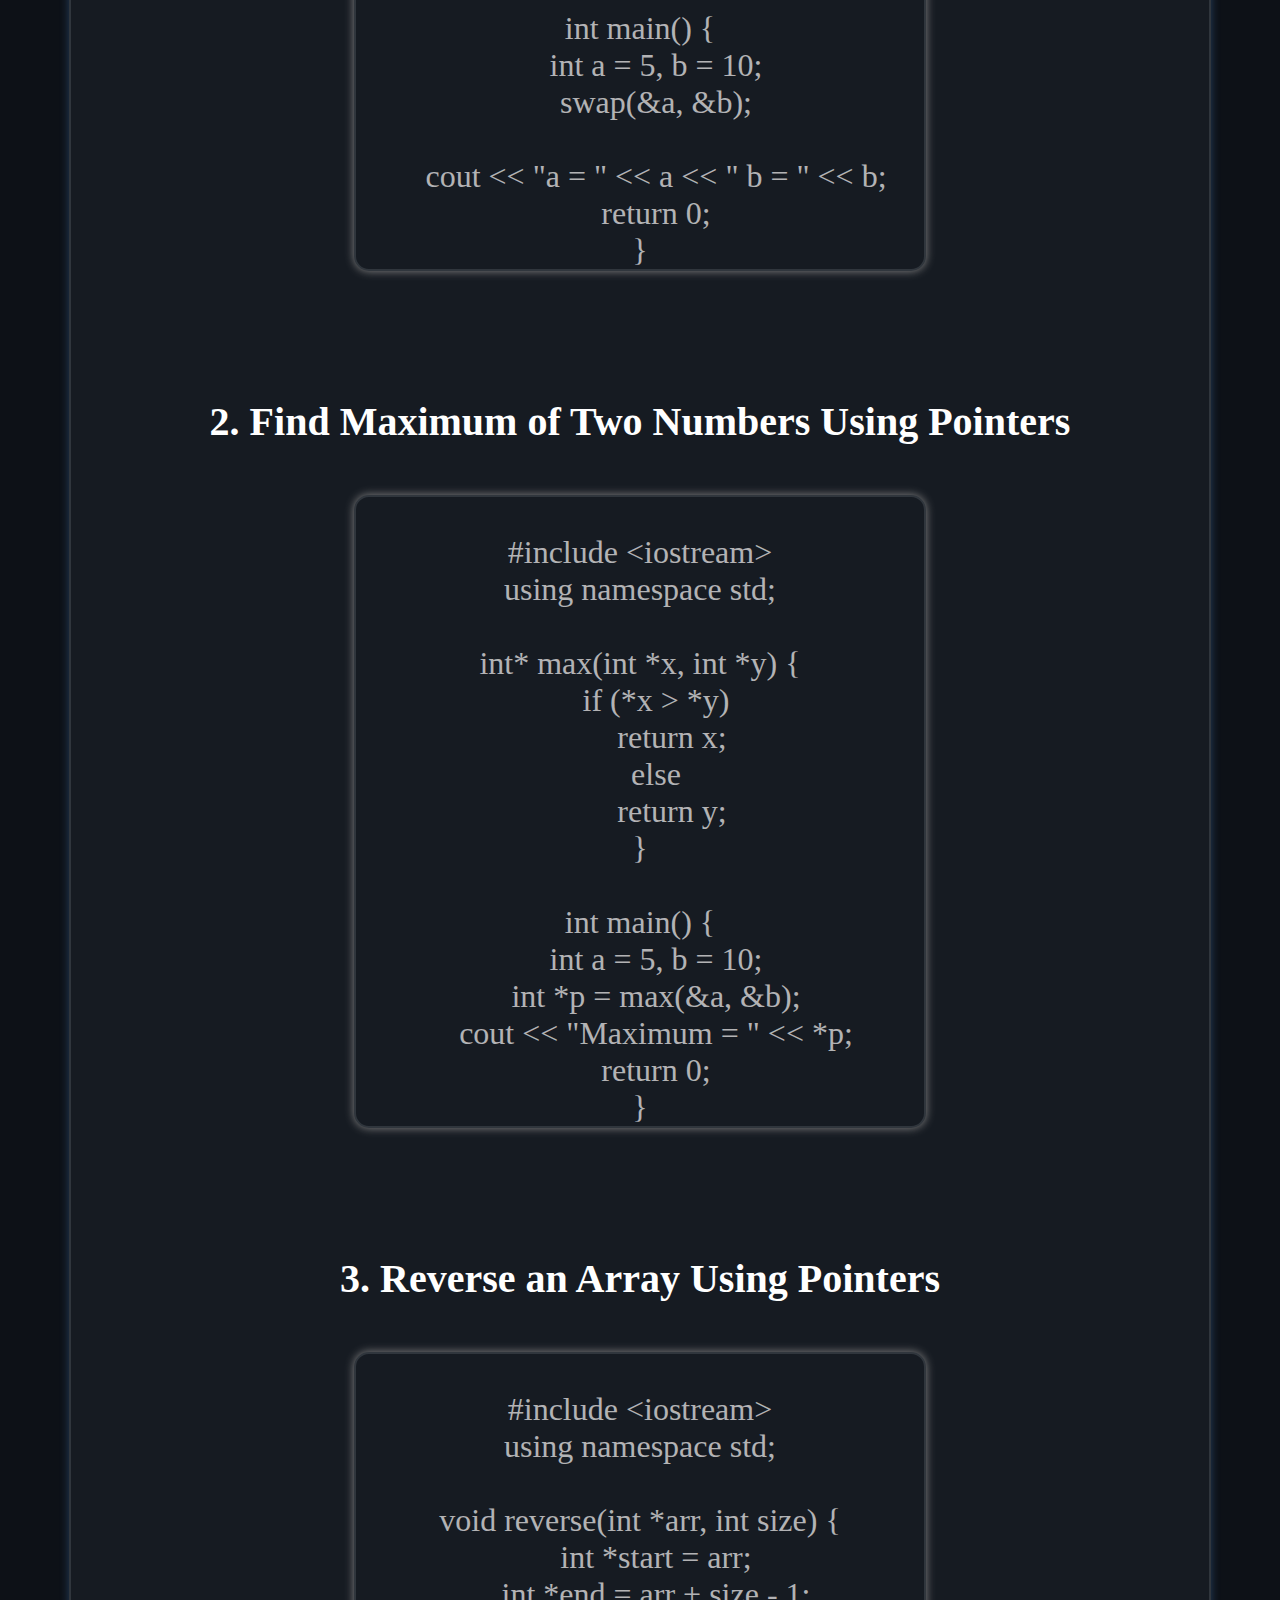
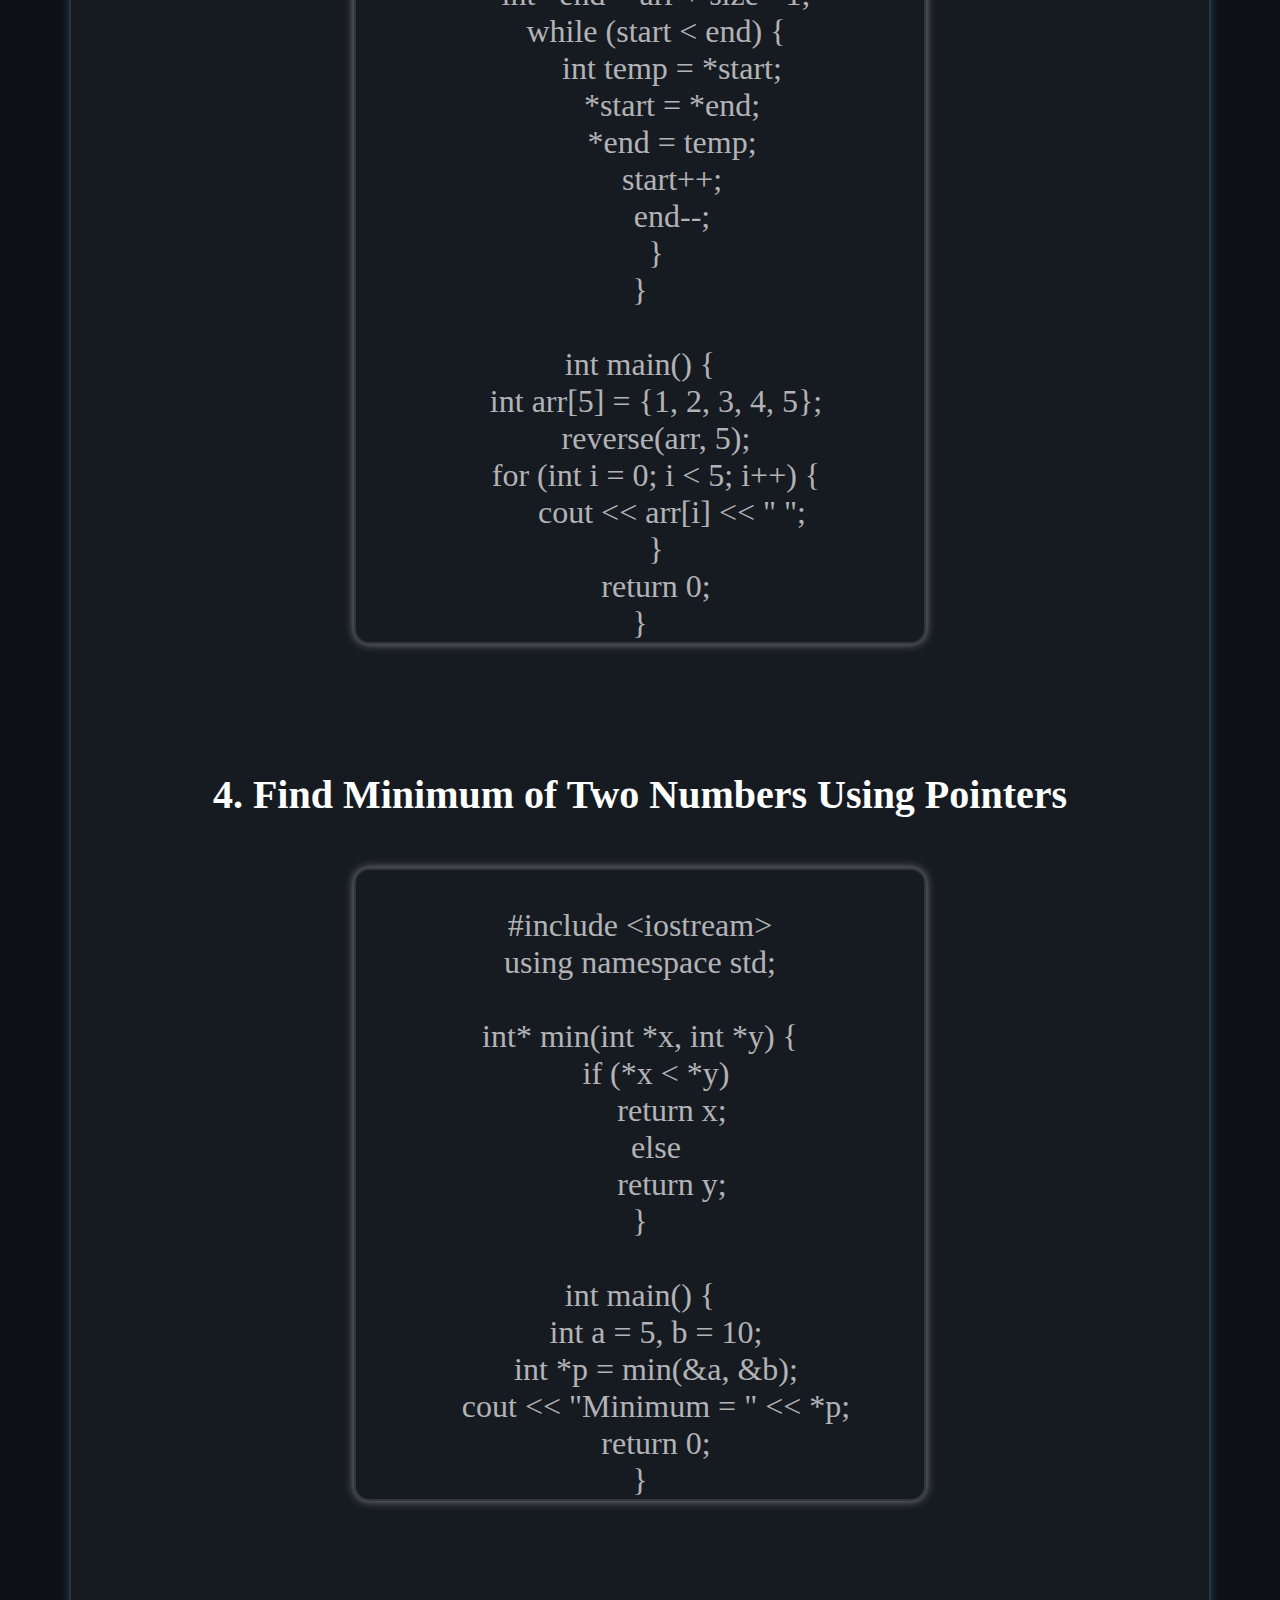
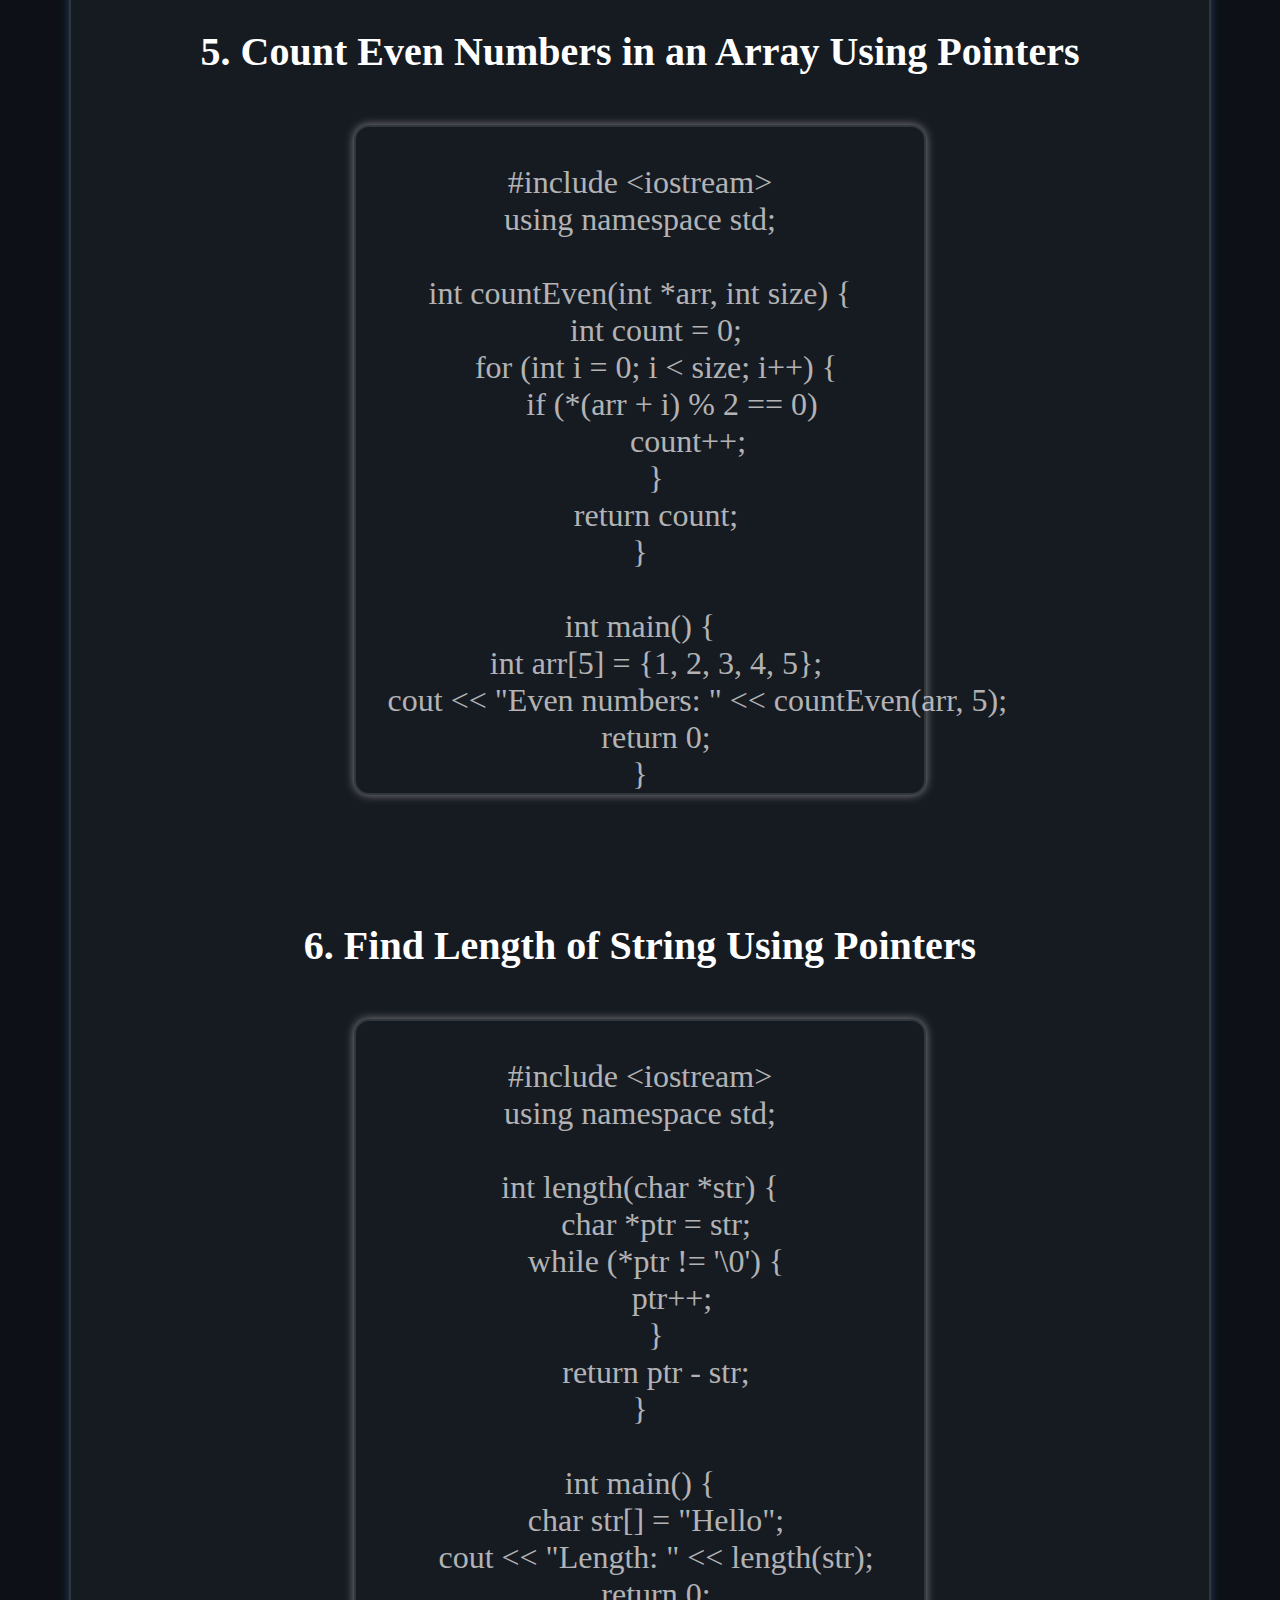
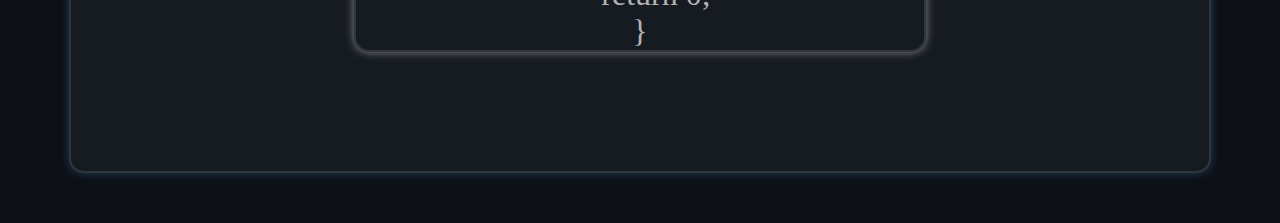
<file: C++ Rushers/pointers.html>
<!DOCTYPE html>
<html lang="en">
<head>
    <meta charset="UTF-8">
    <meta name="viewport" content="width=device-width, initial-scale=1.0">
    <title>Pointers in C++</title>
        <link rel="stylesheet" href="pointers.css">
    <script src="script.js"></script>
</head>
<body>
    <button class="back-btn" onclick="goBack()">Back</button>
    <div class="text-box">
    <H2># Pointers in C++ #</H2>
    <h1>1. What is a Pointer?</h1>
    <pre>
A pointer is a variable that stores the memory address of another variable instead of storing a value directly.
<div class="code-box">
● Example:

int a = 10;
int *p = &a;

• a → normal variable
• &a → address of a
• p → pointer storing address of a
</div>    </pre>
<h1>2. Why Use Pointers?</h1>
    <pre>
Pointers are used to:

● Access memory directly
● Improve program efficiency
● Pass arguments by reference
● Support dynamic memory allocation
● Implement data structures (linked list, stack, queue)
● Achieve runtime polymorphism
    </pre>
  <h1>3. Declaration of Pointer</h1> 
  <pre>
    <div class="code-box">
datatype *pointer_name;

● Example:

float *fptr;
char *cptr;
</div>
  </pre> 
  <h1>4. Initialization of Pointer</h1>
  <pre>
    <div class="code-box">
● Example:

int x = 5;
int *ptr = &x;
</div>
⚠ A pointer should always be initialized before use.
  </pre>
<h1>5. Accessing Value Using Pointer</h1>
<pre>
The dereference operator * is used to access the value stored at the address.
<div class="code-box">
cout << *ptr;   // prints value of x
</div>
</pre>
<h1>6. Pointer and Address Operators</h1>
<table class="table" border="1">
    <tr>
        <th>Operator</th>
        <th>Meaning</th>
        <th>Description</th>
    </tr>
    <tr>
        <td>&</td>
        <td>Address-of operator</td>
        <td>The address operator (&) is used to get the memory address of a variable</td>
    </tr>
    <tr>
        <td>*</td>
        <td>Dereference operator</td>
        <td>The dereference operator (*) is used to get the value stored at an addresss</td>
    </tr>
</table>
<h1>7. Changing Value Using Pointer</h1>
<pre>
    <div class="code-box">
*p = 20;
cout << a;   // 20
    </div>
✔ Changing *p changes a
</pre>
<h1>8. Pointer and Array</h1>
<pre>
Array name works like a pointer to the first element.
<div class="code-box">
int arr[3] = {10, 20, 30};
int *p = arr;

● Access Elements:

cout << *p;        // 10
cout << *(p + 1);  // 20
</div>
</pre>
<h1>9. Pointer in Functions(Call by Reference)</h1>
<pre>
    <div class="code-box">
void change(int *x) {
    *x = 50;
}

int main() {
    int a = 10;
    change(&a);
    cout << a;   // 50
}
</div>
✔ Function can change original value
</pre>
<h1>10. Pointer to Object (simple oop use)</h1>
<pre>
    <div class="code-box">
class Student {
public:
    int roll;
};

Student s;
Student *p = &s;
p->roll = 5;
</div>
👉 -> is used instead of .

</pre>
<h1>11. New and Delete</h1>
<pre>
Used to create memory during program execution.
<div class="code-box">
int *p = new int;
*p = 100;
delete p;
</div>
</pre>
<h1>12. Null Pointer</h1>
<pre>
A pointer that points to nothing.
<div class="code-box">
int *p = nullptr;
</div>
✔ Safe practice for beginners
</pre>
<h1>13. Dangling Pointer</h1>
<pre>
 A pointer pointing to memory that has been deleted.
<div class="code-box">
int *p = new int;
delete p;
// p is now dangling
</div>
✔ Avoid by setting pointer to NULL.   
</pre>
<h1>Advantages of Pointers</h1>
<pre>
✔ Faster programs
✔ Saves memory
✔ Useful in arrays & functions

</pre>
<h1>Disadvantages of Pointers</h1>
<pre>
✖ Hard to understand at first
✖ Can cause errors if used wrongly
</pre>
<h1># Some IMP Programs of Pointers #</h1>
<h3>1. Swap Two Numbers Using Pointers</h3>
<pre>
<div class="code-box">
#include &lt;iostream&gt;
using namespace std;

void swap(int *x, int *y) {
    int temp = *x;
    *x = *y;
    *y = temp;
}

int main() {
    int a = 5, b = 10;
    swap(&a, &b);

    cout << "a = " << a << " b = " << b;
    return 0;
}
</div>
</pre>
<h3>2. Find Maximum of Two Numbers Using Pointers</h3>
<pre>
<div class="code-box">
#include &lt;iostream&gt;
using namespace std;

int* max(int *x, int *y) {
    if (*x > *y)
        return x;
    else
        return y;
}

int main() {
    int a = 5, b = 10;
    int *p = max(&a, &b);
    cout << "Maximum = " << *p;
    return 0;
}
</div>
</pre>
<h3>3. Reverse an Array Using Pointers</h3>
<pre>
<div class="code-box">
#include &lt;iostream&gt;
using namespace std;

void reverse(int *arr, int size) {
    int *start = arr;
    int *end = arr + size - 1;
    while (start < end) {
        int temp = *start;
        *start = *end;
        *end = temp;
        start++;
        end--;
    }
}

int main() {
    int arr[5] = {1, 2, 3, 4, 5};
    reverse(arr, 5);
    for (int i = 0; i < 5; i++) {
        cout << arr[i] << " ";
    }
    return 0;
}
</div>
</pre>
<h3>4. Find Minimum of Two Numbers Using Pointers</h3>
<pre>
<div class="code-box">
#include &lt;iostream&gt;
using namespace std;

int* min(int *x, int *y) {
    if (*x < *y)
        return x;
    else
        return y;
}

int main() {
    int a = 5, b = 10;
    int *p = min(&a, &b);
    cout << "Minimum = " << *p;
    return 0;
}
</div>
</pre>
<h3>5. Count Even Numbers in an Array Using Pointers</h3>
<pre>
<div class="code-box">
#include &lt;iostream&gt;
using namespace std;

int countEven(int *arr, int size) {
    int count = 0;
    for (int i = 0; i < size; i++) {
        if (*(arr + i) % 2 == 0)
            count++;
    }
    return count;
}

int main() {
    int arr[5] = {1, 2, 3, 4, 5};
    cout << "Even numbers: " << countEven(arr, 5);
    return 0;
}
</div>
</pre>
<h3>6. Find Length of String Using Pointers</h3>
<pre>
<div class="code-box">
#include &lt;iostream&gt;
using namespace std;

int length(char *str) {
    char *ptr = str;
    while (*ptr != '\0') {
        ptr++;
    }
    return ptr - str;
}

int main() {
    char str[] = "Hello";
    cout << "Length: " << length(str);
    return 0;
}
</div>
</div>
</pre>
<body>
</html>
</file>
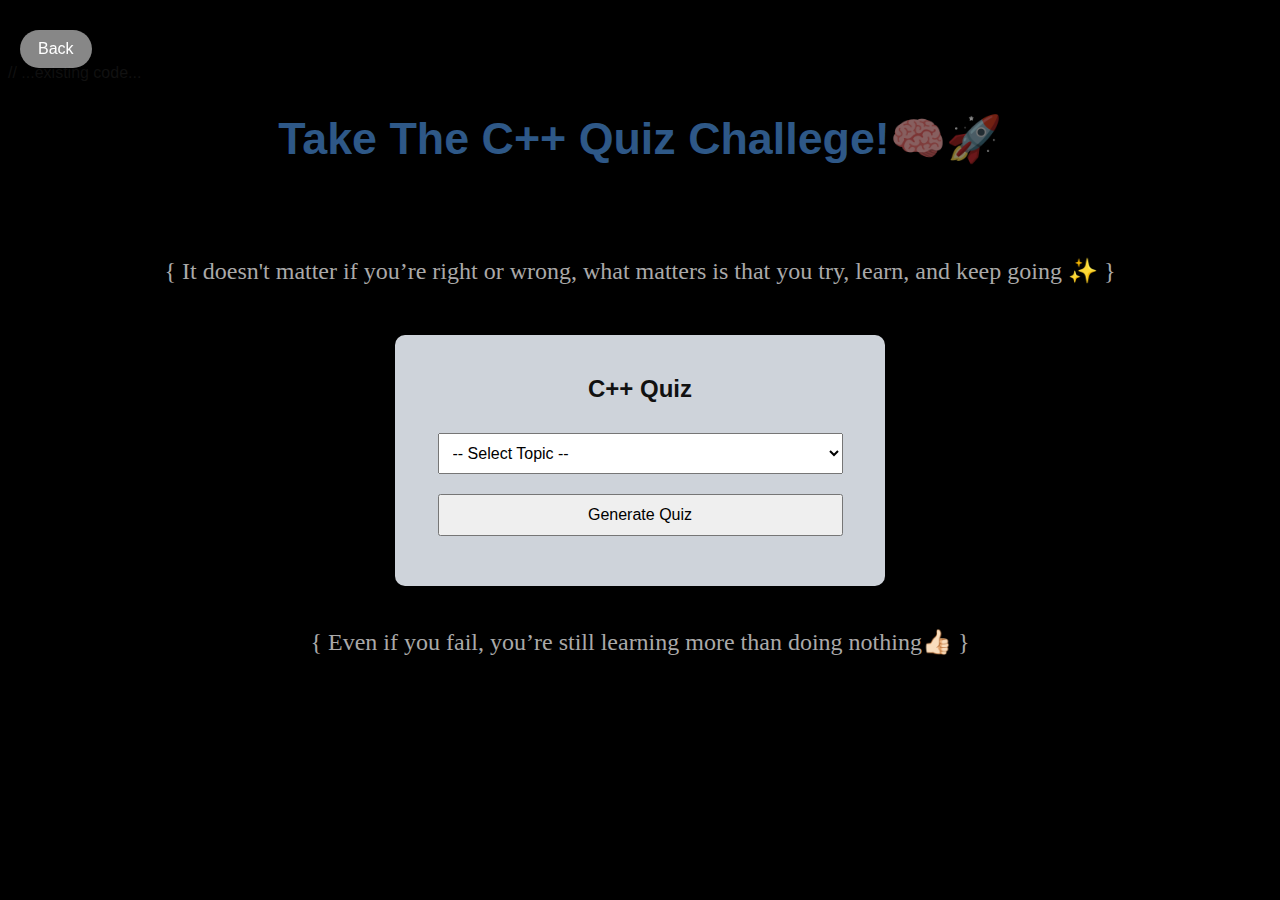
<file: C++ Rushers/quiz.html>
// ...existing code...
<!DOCTYPE html>
<html lang="en">
<head>
<meta charset="UTF-8">
<title>C++ Quiz Generator</title>
<link rel="stylesheet" href="quiz.css">
</head>
<body>
<button class="back-btn" onclick="goBack()">Back</button>
<h1>Take The C++ Quiz Challege!🧠🚀</h1>
<br>
<p>{ It doesn't matter if you’re right or wrong, what matters is that you try, learn, and keep going ✨ }</p>

<div class="container">
    <h2>C++ Quiz</h2>
    <select id="topicSelect">
        <option value="">-- Select Topic --</option>
        <option value="basics">Basics of C++</option>
        <option value="datatypes">Data Types & Variables</option>
        <option value="loops">Loops in C++</option>
        <option value="functions">Functions in C++</option>
        <option value="arrays">Arrays in C++</option>
        <option value="pointers">Pointers in C++</option>
        <option value="oops">OOPS Concepts</option>
    </select>
    <button id="generateBtn">Generate Quiz</button>
    <div id="quizBox"></div>
    <button id="submitBtn" style="display:none;">Submit Quiz</button>
    <div id="result"></div>
</div>
<BR>
<p>{ Even if you fail, you’re still learning more than doing nothing👍🏻 }
</p>

<script src="quiz.js"></script>
</body>
</html>
</file>
<file: C++ Rushers/style.css>
body{
    background-color: black;
    color: white;
    justify-content: center;
    text-align: center;
    align-items: center;
}
header{
    background-color: #161b22;
    display: flex;
    justify-content:space-between;
    align-items: center;
    padding: 15px 40px;
    box-shadow: 0 2px 10px rgb(0, 0,0,4);
    position: sticky;
    top: 0;
    z-index: 100;
}
.logo{
    font-size: 1.6rem;
    font-weight: 700;
    color: #ced3da;
    font-style: italic;
    font-weight: bold;
}
nav a{
    text-decoration: none;
    color: white;
    margin-left: 30px;
    font-weight: 500;
    transition: 0.3s;
   font-size: 1.6rem;
   color: #ced3da;
} 
nav a:hover{
    color: #ced3da;
}

h1{
    font-size: 4rem;
    font-weight: bold;
    font-style: italic;
    margin-bottom: 0%;
   
}
h2{
    font-size: 1.5rem;
   font-family: 'Times New Roman', Times, serif;
   color: rgb(170, 169, 169);
}
h3{
    font-size: 2.5rem;
    font-family: 'Segoe UI', Tahoma, Geneva, Verdana, sans-serif;
    font-weight: bold;  
     margin-bottom: 0%; 
     color: #58a6ff87; 
     
}

p{
    font-size: 1.5rem;
    font-family: 'Times New Roman', Times, serif;
     color: rgb(170, 169, 169);
}

.container{
    display: flex;
    overflow-x: scroll;
    gap: 20px;
    padding: 20px;
    scroll-behavior: smooth;
}
.container::-webkit-scrollbar{
    display: none;
}
.box{
    margin-top: 40px;
    min-width: 250px;
    background-color: #161b22;
    border: 2px solid #30363d;
    border-radius: 15px;
    padding: 20px;
    box-shadow: 0 0 10px rgba(88,166,255,0.3);
    transition: transform 0.3s ease;
    font-family: Cambria, Cochin, Georgia, Times, 'Times New Roman', serif;
    font-weight: bold;
}
.box:hover{
    transform: scale(1.07);
    border-radius: #58a6ff;
}
button{
    width: 120px;
    height: 60px;
    border: 2px solid rgb(57, 56, 56);
    border-radius: 30px;
    font-family: Arial, Helvetica, sans-serif;
    font-size: 15px;
    background-color: rgb(68, 67, 67);
    color: white;
    box-shadow: 0 0 0 1px rgb(86, 86, 86);
    transition: transform 0.3s ease;
    transition: transform 0.5s ease;
    margin-top: 40px;
}
button:hover{
    transform: scale(1.15);
    border-radius: #2a2c3e;
}
.card{
    width: 400px;
    height: 100px;
    border: 1px solid rgba(79, 75, 75, 0.768);
    border-radius: 50px;
    font-size: 1.5rem;
    font-family: 'Times New Roman', Times, serif;
    box-shadow: 0 0 0 1px rgb(86, 86, 86);
    transition: transform 0.3s ease;
    background-color: rgb(52, 50, 50);
    margin: auto;
    margin-top: 150px;   
}
.card:hover{
    transform: scale(1.05);
    border-radius: #a0a29fed;
}
footer p{
   margin-top: 5%;
   font-size: 1rem;
   color: rgb(197, 195, 195);
}
</file>
<file: C++ Rushers/arrays.css>
body{
    background-color:  #0d1117;
    color: white;
    text-align: center;
    align-items: center;
}
h1{
    font-size: 3.2rem;
    font-family: 'Times New Roman', Times, serif;
    text-align: center;
    align-items: center;
}
h2{
    font-size: 4rem;
    font-family: 'Courier New', Courier, monospace;
    margin-bottom: 40px;
    text-align: center;
    align-items: center;
    color: blanchedalmond;
}
h3{
    font-size: 2.5rem;
    font-family: 'Times New Roman', Times, serif;
    text-align: center;
    align-items: center;
    margin-bottom: 40px;
}
pre{
    font-size: 2rem;
    font-family: 'Times New Roman', Times, serif;
    text-align: center;
    align-items: center;
    color: rgba(251, 249, 249, 0.69);
    
}
.table{
    justify-content: center;
    text-align: center;
    align-items: center;
    font-size: 1.2rem;
    margin: auto;
    border: white;
    -o-table-baseline: initial;
}
.code-box{
    background: #161b22;
    border: 2px solid #30363d;
    border-radius: 15px;
    width: 50%;
    height: 50%;
    margin: 50px auto;
    box-shadow: 0 0 10px rgb(135, 134, 134);
}
.text-box{
    background: #161b22;
    border: 2px solid #30363d;
    border-radius: 15px;
    width: 90%;
    margin: 50px auto;
    box-shadow: 0 0 10px rgba(88, 166, 255,0.3);
}
.back-btn {
    position: fixed;
    top: 20px;
    left: 20px;
    background-color: rgba(229, 229, 229, 0.588);
    color: white;
    border: none;
    border-radius: 25px;
    padding: 10px 18px;
    font-size: 16px;
    cursor: pointer;
    box-shadow: 0 4px 12px rgba(0,0,0,0.2);
    transition: all 0.3s ease;
    z-index: 1000;
}
.back-btn:hover {
    background-color: rgba(89, 88, 88, 0.677);
    transform: scale(1.05);
}
</file>
<file: C++ Rushers/basics.css>
body{
    background-color:  #0d1117;
    color: white;
}
h1{
    font-size: 3rem;
    font-family: 'Times New Roman', Times, serif;
    text-align: center;
    align-items: center;
}
h2{
    font-size: 4rem;
    font-family: 'Courier New', Courier, monospace;
    margin-bottom: 40px;
    text-align: center;
    align-items: center;
    color: blanchedalmond;
}
p{
    font-size: 1.5rem;
    font-family: 'Times New Roman', Times, serif;
    text-align: center;
    align-items: center;
    color: rgb(179, 177, 177);
}
pre{
    font-size: 1.5rem;
    font-family: 'Times New Roman', Times, serif;
    text-align: center;
    align-items: center;
    color: rgb(179, 177, 177);
}
.text-box{
    background: #161b22;
    border: 2px solid #30363d;
    border-radius: 15px;
    width: 90%;
    margin: 50px auto;
    box-shadow: 0 0 10px rgba(88, 166, 255,0.3);
}
.code-box{
    background: #161b22;
    border: 2px solid #30363d;
    border-radius: 15px;
    width: 50%;
    height: 50%;
    margin: 50px auto;
    box-shadow: 0 0 10px rgb(135, 134, 134);
}
.back-btn {
    position: fixed;
    top: 20px;
    left: 20px;
    background-color: rgba(229, 229, 229, 0.588);
    color: white;
    border: none;
    border-radius: 25px;
    padding: 10px 18px;
    font-size: 16px;
    cursor: pointer;
    box-shadow: 0 4px 12px rgba(0,0,0,0.2);
    transition: all 0.3s ease;
    z-index: 1000;
}
.back-btn:hover {
    background-color: rgba(89, 88, 88, 0.677);
    transform: scale(1.05);
}
</file>
<file: C++ Rushers/datatypes.css>
body{
    background-color:  #0d1117;
    color: white;
    text-align: center;
    align-items: center;
}
h1{
    font-size: 3.2rem;
    font-family: 'Times New Roman', Times, serif;
    text-align: center;
    align-items: center;
}
p{
    font-size: 2rem;
    font-family: 'Times New Roman', Times, serif;
    text-align: center;
    align-items: center;
    color: rgb(212, 210, 210);
}
h2{
    font-size: 4rem;
    font-family: 'Courier New', Courier, monospace;
    margin-bottom: 40px;
    text-align: center;
    align-items: center;
    color: blanchedalmond;
}
h3{
    font-size: 2.5rem;
    font-family: 'Times New Roman', Times, serif;
    text-align: center;
    align-items: center;
    margin-bottom: 40px;
}
pre{
    font-size: 2rem;
    font-family: 'Times New Roman', Times, serif;
    text-align: center;
    align-items: center;
    color: rgba(251, 249, 249, 0.69);
    
}
.table{
    justify-content: center;
    text-align: center;
    align-items: center;
    font-size: 1.2rem;
    margin: auto;
    border: white;
    -o-table-baseline: initial;
}
.code-box{
    background: #161b22;
    border: 2px solid #30363d;
    border-radius: 15px;
    width: 50%;
    height: 50%;
    margin: 50px auto;
    box-shadow: 0 0 10px rgb(135, 134, 134);
}
.back-btn {
    position: fixed;
    top: 20px;
    left: 20px;
    background-color: rgba(229, 229, 229, 0.588);
    color: white;
    border: none;
    border-radius: 25px;
    padding: 10px 18px;
    font-size: 16px;
    cursor: pointer;
    box-shadow: 0 4px 12px rgba(0,0,0,0.2);
    transition: all 0.3s ease;
    z-index: 1000;
}
.back-btn:hover {
    background-color: rgba(89, 88, 88, 0.677);
    transform: scale(1.05);
}
</file>
<file: C++ Rushers/functions.css>
body{
    background-color:  #0d1117;
    color: white;
    text-align: center;
    align-items: center;
}
h1{
    font-size: 3.2rem;
    font-family: 'Times New Roman', Times, serif;
    text-align: center;
    align-items: center;
}
h2{
    font-size: 4rem;
    font-family: 'Courier New', Courier, monospace;
    margin-bottom: 40px;
    text-align: center;
    align-items: center;
    color: blanchedalmond;
}
h3{
    font-size: 2.5rem;
    font-family: 'Times New Roman', Times, serif;
    text-align: center;
    align-items: center;
    margin-bottom: 40px;
}
pre{
    font-size: 2rem;
    font-family: 'Times New Roman', Times, serif;
    text-align: center;
    align-items: center;
    color: rgba(251, 249, 249, 0.69);
    
}
.table{
    justify-content: center;
    text-align: center;
    align-items: center;
    font-size: 1.2rem;
    margin: auto;
    border: white;
    -o-table-baseline: initial;
}
.code-box{
    background: #161b22;
    border: 2px solid #30363d;
    border-radius: 15px;
    width: 50%;
    height: 50%;
    margin: 50px auto;
    box-shadow: 0 0 10px rgb(135, 134, 134);
}
.text-box{
    background: #161b22;
    border: 2px solid #30363d;
    border-radius: 15px;
    width: 90%;
    margin: 50px auto;
    box-shadow: 0 0 10px rgba(88, 166, 255,0.3);
}
.back-btn {
    position: fixed;
    top: 20px;
    left: 20px;
    background-color: rgba(229, 229, 229, 0.588);
    color: white;
    border: none;
    border-radius: 25px;
    padding: 10px 18px;
    font-size: 16px;
    cursor: pointer;
    box-shadow: 0 4px 12px rgba(0,0,0,0.2);
    transition: all 0.3s ease;
    z-index: 1000;
}
.back-btn:hover {
    background-color: rgba(89, 88, 88, 0.677);
    transform: scale(1.05);
}
</file>
<file: C++ Rushers/loops.css>
body{
    background-color:  #0d1117;
    color: white;
    text-align: center;
    align-items: center;
}
h1{
    font-size: 3.2rem;
    font-family: 'Times New Roman', Times, serif;
    text-align: center;
    align-items: center;
}
h2{
    font-size: 4rem;
    font-family: 'Courier New', Courier, monospace;
    margin-bottom: 40px;
    text-align: center;
    align-items: center;
    color: blanchedalmond;
}
h3{
    font-size: 2.5rem;
    font-family: 'Times New Roman', Times, serif;
    text-align: center;
    align-items: center;
    margin-bottom: 40px;
}
pre{
    font-size: 2rem;
    font-family: 'Times New Roman', Times, serif;
    text-align: center;
    align-items: center;
    color: rgba(251, 249, 249, 0.69);
    
}
.table{
    justify-content: center;
    text-align: center;
    align-items: center;
    font-size: 1.2rem;
    margin: auto;
    border: white;
    -o-table-baseline: initial;
}
.code-box{
    background: #161b22;
    border: 2px solid #30363d;
    border-radius: 15px;
    width: 50%;
    height: 50%;
    margin: 50px auto;
    box-shadow: 0 0 10px rgb(135, 134, 134);
}
.text-box{
    background: #161b22;
    border: 2px solid #30363d;
    border-radius: 15px;
    width: 90%;
    margin: 50px auto;
    box-shadow: 0 0 10px rgba(88, 166, 255,0.3);
}
.back-btn {
    position: fixed;
    top: 20px;
    left: 20px;
    background-color: rgba(229, 229, 229, 0.588);
    color: white;
    border: none;
    border-radius: 25px;
    padding: 10px 18px;
    font-size: 16px;
    cursor: pointer;
    box-shadow: 0 4px 12px rgba(0,0,0,0.2);
    transition: all 0.3s ease;
    z-index: 1000;
}
.back-btn:hover {
    background-color: rgba(89, 88, 88, 0.677);
    transform: scale(1.05);
}
</file>
<file: C++ Rushers/pointers.css>
body{
    background-color:  #0d1117;
    color: white;
    text-align: center;
    align-items: center;
}
h1{
    font-size: 3.2rem;
    font-family: 'Times New Roman', Times, serif;
    text-align: center;
    align-items: center;
}
h2{
    font-size: 4rem;
    font-family: 'Courier New', Courier, monospace;
    margin-bottom: 40px;
    text-align: center;
    align-items: center;
    color: blanchedalmond;
}
h3{
    font-size: 2.5rem;
    font-family: 'Times New Roman', Times, serif;
    text-align: center;
    align-items: center;
    margin-bottom: 40px;
}
pre{
    font-size: 2rem;
    font-family: 'Times New Roman', Times, serif;
    text-align: center;
    align-items: center;
    color: rgba(251, 249, 249, 0.69);
    
}
.table{
    justify-content: center;
    text-align: center;
    align-items: center;
    font-size: 1.2rem;
    margin: auto;
    border: white;
    -o-table-baseline: initial;
}
.code-box{
    background: #161b22;
    border: 2px solid #30363d;
    border-radius: 15px;
    width: 50%;
    height: 50%;
    margin: 50px auto;
    box-shadow: 0 0 10px rgb(135, 134, 134);
}
.text-box{
    background: #161b22;
    border: 2px solid #30363d;
    border-radius: 15px;
    width: 90%;
    margin: 50px auto;
    box-shadow: 0 0 10px rgba(88, 166, 255,0.3);
}
.back-btn {
    position: fixed;
    top: 20px;
    left: 20px;
    background-color: rgba(229, 229, 229, 0.588);
    color: white;
    border: none;
    border-radius: 25px;
    padding: 10px 18px;
    font-size: 16px;
    cursor: pointer;
    box-shadow: 0 4px 12px rgba(0,0,0,0.2);
    transition: all 0.3s ease;
    z-index: 1000;
}
.back-btn:hover {
    background-color: rgba(89, 88, 88, 0.677);
    transform: scale(1.05);
}
</file>
<file: C++ Rushers/quiz.css>
body {
    font-family: Arial, sans-serif;
    background: #000;
    color: #111;
    margin-top: 5%;
}
h1 {
    text-align: center;
    color: #58a6ff87;
    margin-bottom: 50px;
    font-size: 2.8rem;
    font-family: 'Segoe UI', Tahoma, Geneva, Verdana, sans-serif;
    font-weight: bold;
}
p {
    font-size: 1.5rem;
    text-align: center;
    color: rgb(170, 169, 169);
    margin-bottom: 50px;
    font-family: 'Times New Roman', Times, serif;
   
}
.container {
    width: 450px;
    margin: 0 auto;
    padding: 20px;
    background:  #ced3da;
    border-radius: 10px;
    text-align: center;
    transition: 0.3s;
}
.container:hover {
    box-shadow: 0 0 15px gray;
}
select, button {
    padding: 10px;
    margin: 10px 0;
    width: 90%;
    font-size: 16px;
}
#quizBox {
    margin-top: 20px;
    text-align: left;
}
.question-block {
    margin-bottom: 20px;
}
.option {
    background: #e0e0e0;
    padding: 10px;
    margin: 5px 0;
    cursor: pointer;
    border-radius: 5px;
    user-select: none;
}
.option.selected {
    border: 2px solid #333;
}
.correct {
    background-color: #c8e6c9;
}
.wrong {
    background-color: #ffcdd2;
}
.feedback {
    margin-top: 8px;
    font-weight: bold;
}
#submitBtn {
    margin-top: 20px;
    padding: 10px 20px;
    font-size: 16px;
}
#result {
    margin-top: 20px;
    font-size: 18px;
    font-weight: bold;
}
@media (max-width: 500px) {
  .container { width: 90%; padding: 16px; }
  select, button { width: 100%; }
}
#quizBox .option[aria-disabled="true"] { pointer-events: none; opacity: 0.95; }

.back-btn {
    position: fixed;
    top: 20px;
    left: 20px;
    width:auto;
    height: auto;
    background-color: rgba(229, 229, 229, 0.588);
    color: white;
    border: none;
    border-radius: 25px;
    padding: 10px 18px;
    font-size: 16px;
    cursor: pointer;
    box-shadow: 0 4px 12px rgba(0,0,0,0.2);
    transition: all 0.3s ease;
    z-index: 1000;
}
.back-btn:hover {
    background-color: rgba(89, 88, 88, 0.677);
    transform: scale(1.05);
}
</file>
